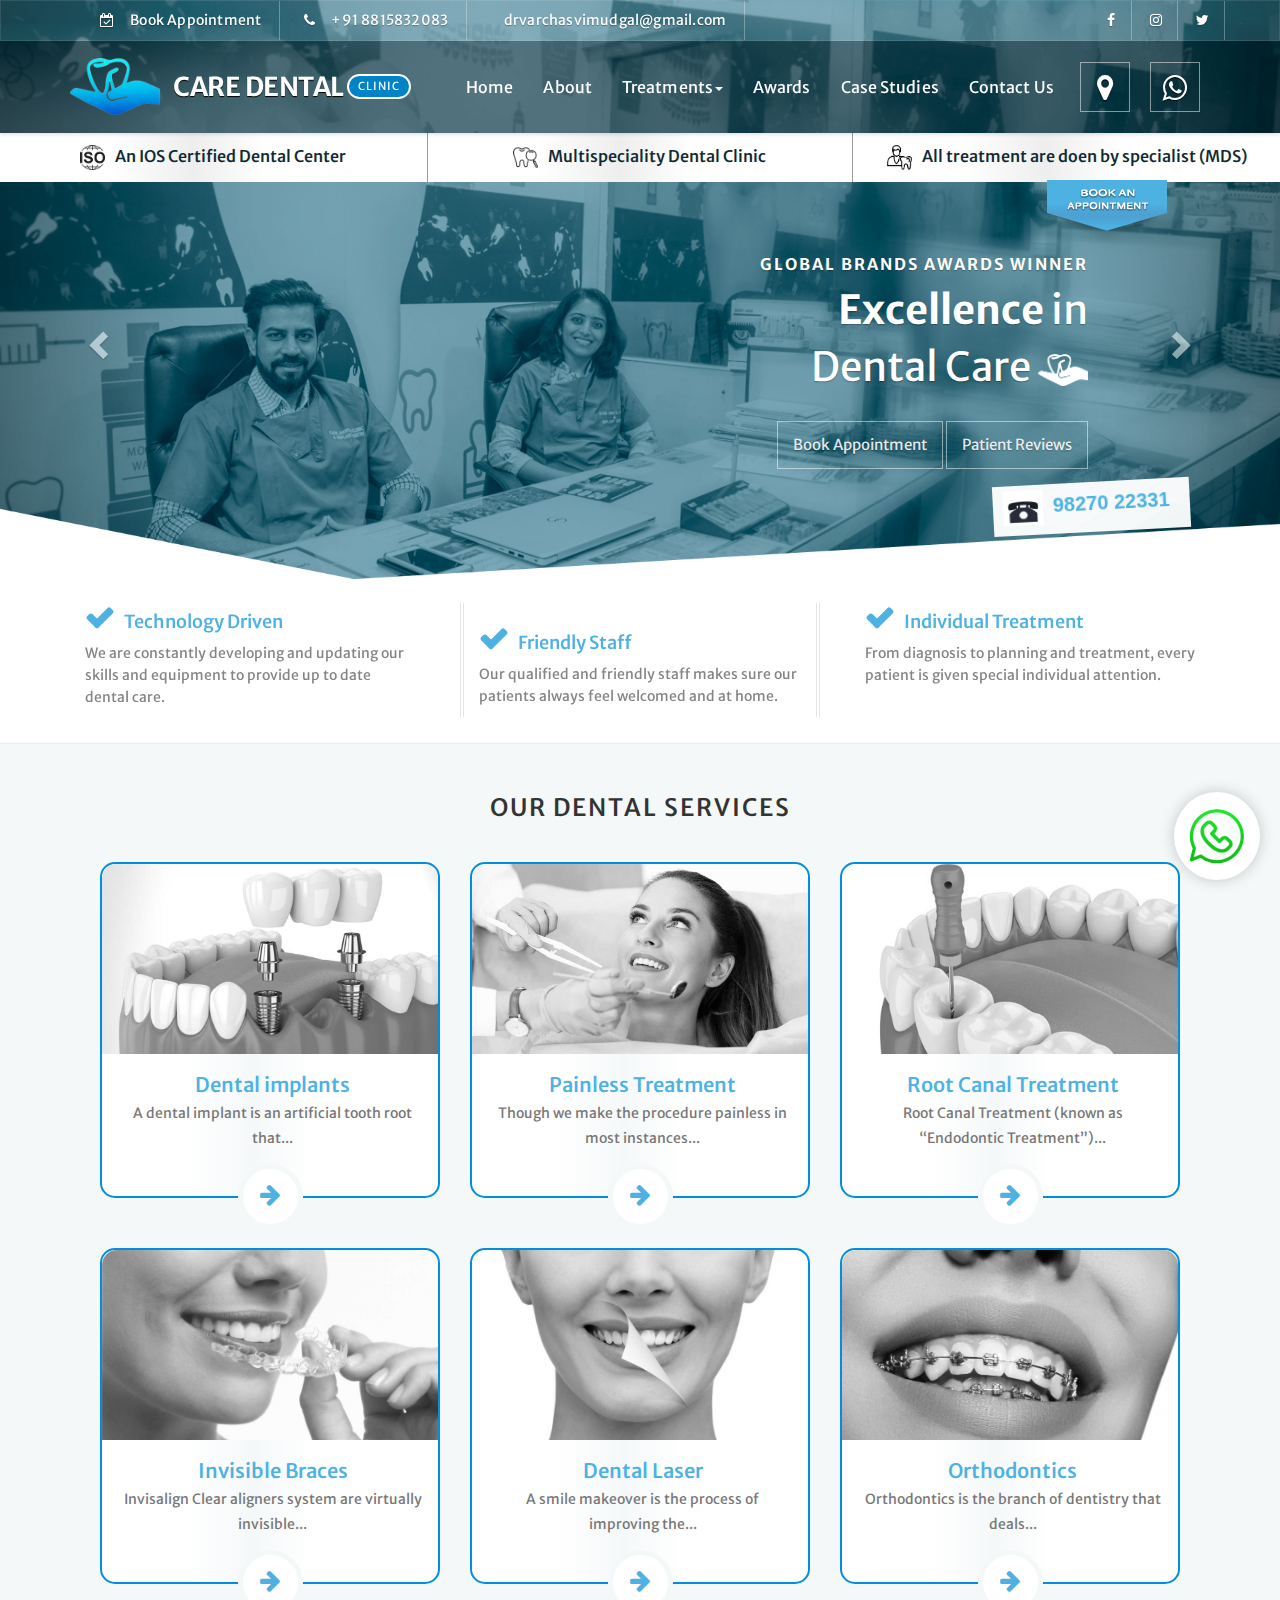
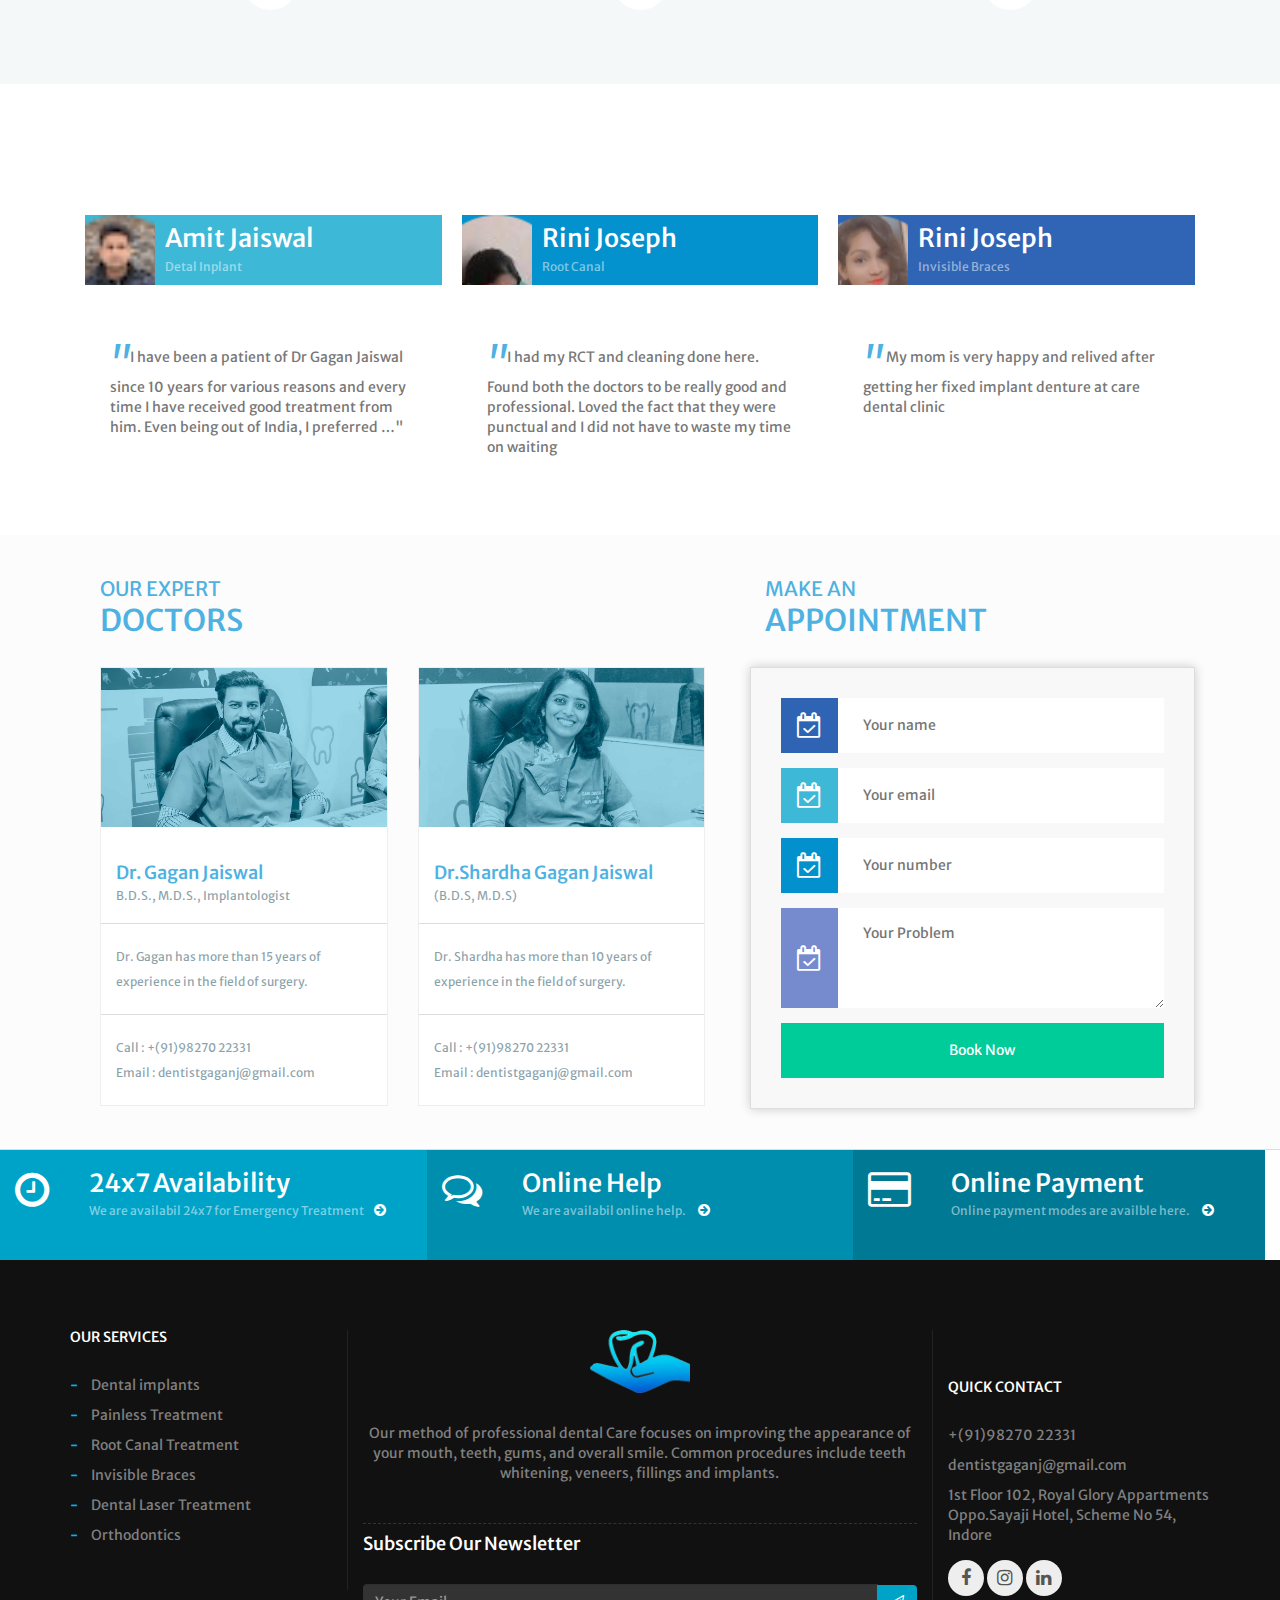
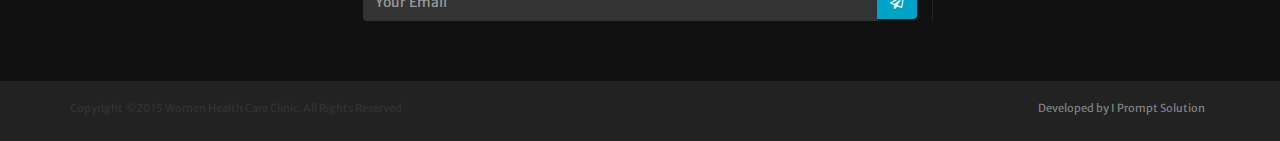
<file: index.html>
<!DOCTYPE html>
<html lang="en">
<head>
<title>Dr. Varchasvi Mudgal - Best | Psychiatrist | Depression | Anxiety | Migraine | Sleep disorder | Doctor | Indore</title>
<meta charset="utf-8">
<meta name="viewport" content="width=device-width, initial-scale=1">
<link rel="stylesheet" href="css/APstyle.css">
<link href="https://fonts.googleapis.com/css?family=Merriweather+Sans|Nunito" rel="stylesheet">
<link rel="stylesheet" href="https://maxcdn.bootstrapcdn.com/bootstrap/3.4.0/css/bootstrap.min.css">
<link rel="stylesheet" href="https://maxcdn.bootstrapcdn.com/font-awesome/4.5.0/css/font-awesome.min.css">
<link rel="stylesheet" href="css/owl.carousel.min.css">
<script src="https://ajax.googleapis.com/ajax/libs/jquery/3.3.1/jquery.min.js"></script>
<script src="https://maxcdn.bootstrapcdn.com/bootstrap/3.4.0/js/bootstrap.min.js"></script>
</head>
<body>
<div class="container-fluid ApTop">
  <div class="container">
    <div class="row">
      <div class="ApTopHeader">
        <ul class="ExtraMenu">
          <li><a href="https://api.whatsapp.com/send?phone=8815832083&text=Need%20to%20Book%20Book%20an%20Appointment"><i class="fa fa-calendar-check-o" aria-hidden="true"></i> &nbsp; &nbsp;  Book Appointment &nbsp; &nbsp; </a></li>
          <li><a href="tel:918815832083"><i class="fa fa-phone" aria-hidden="true"></i> &nbsp; &nbsp;   +91 8815832083 &nbsp; &nbsp; </a></li>
          <li><a href="mailto:drvarchasvimudgal@gmail.com><i class="fa fa-envelope-o" aria-hidden="true"></i> &nbsp;  &nbsp;  drvarchasvimudgal@gmail.com &nbsp; &nbsp; </a></li>
        </ul>
        <ul class="ExtraMenu ApRightMenu">
          <li><a href="https://www.facebook.com/drvarchasvimudgal?mibextid=ZbWKwL"><i class="fa fa-facebook" aria-hidden="true"></i></a></li>
          <li><a href="https://instagram.com/drvarchasvi?igshid=ZDdkNTZiNTM="><i class="fa fa-instagram" aria-hidden="true"></i></a></li>
          <li><a href="https://twitter.com/varchasvi04?t=XmSy-Vvko2kOkIBFfz_mCA&s=08"><i class="fa fa-twitter" aria-hidden="true"></i></a></li>
        </ul>
      </div>
    </div>
  </div>
</div>

<!-----header----->
<nav class="navbar ApMM">
  <div class="container">
    <div class="navbar-header">
      <button type="button" class="navbar-toggle" data-toggle="collapse" data-target="#myNavbar"> <span class="icon-bar"></span> <span class="icon-bar"></span> <span class="icon-bar"></span> </button>
      <a class="navbar-brand" href="#"><img src="img/logo.png">Care Dental <span>Clinic</span></a> </div>
    <div class="collapse navbar-collapse" id="myNavbar">
      <ul class="nav navbar-nav main-navss">
        <li class="active"><a href="index.html">Home</a></li>
        <li><a href="about-us.html">About</a></li>
        <li class="dropdown"> <a class="dropdown-toggle" data-toggle="dropdown" href="#">Treatments<span class="caret"></span></a>
          <ul class="dropdown-menu">
            <li><a href="dental-implant.html">Depression</a></li>
            <li><a href="painless-treatment.html">Anxiety</a></li>
            <li><a href="root-canal-treatment.html">OCD</a></li>
            <li><a href="invisible-braces.html">Stress</a></li>
            <li><a href="dental-laser.html">Bipolar Disorder</a></li>
            <li><a href="orthodontics.html">Somatic Pain Disorders </a></li>
          </ul>
        </li>
        <li><a href="awards.html">Awards</a></li>
        <li><a href="case-studies.html">Case Studies</a></li>
        <li><a href="contact-us.html">Contact Us</a></li>
      </ul>
      <ul class="nav navbar-nav navbar-right">
        <li><a href="https://goo.gl/maps/dUV7Hn6X9qbLJnJH7" target="_blank" class="websicon"><i class="fa fa-map-marker" aria-hidden="true"></i></a></li>
        <li><a href="https://api.whatsapp.com/send?phone=8815832083&text=Need%20to%20Book%20Book%20an%20Appointment" class="websicon"><i class="fa fa-whatsapp" aria-hidden="true"></i></a></li>
      </ul>
      <a href="https://api.whatsapp.com/send?phone=8815832083&text=Need%20to%20Book%20Book%20an%20Appointment" class="boosaass"><img src="img/quick-search.png"></a> </div>
  </div>
</nav>
<div class="specialitiesss">
  <div class="">
    <div class="col-xs-12 col-md-4 col-lg-4 col-sm-4 specialitiesss1">
      <h4><img src="img/iso.png">An IOS Certified Dental Center</h4>
    </div>
    <div class="col-xs-12 col-md-4 col-lg-4 col-sm-4 specialitiesss2">
      <h4><img src="img/icon2.png">Multispeciality Dental Clinic</h4>
    </div>
    <div class="col-xs-12 col-md-4 col-lg-4 col-sm-4 specialitiesss3">
      <h4><img src="img/icon3.png">All treatment are doen by specialist (MDS)</h4>
    </div>
  </div>
</div>
<!-----/header----> 
<!-----slider----->
<div id="myCarousel" class="carousel slide ApSlider" data-ride="carousel"> 
  
  <!-- Indicators -->
   
  
  <!-- Wrapper for slides -->
  <div class="carousel-inner">
    <div class="item active"> <img src="img/banner2.jpg" alt="Chania">
      <div class="overslayers"></div>
      <div class="APcarousel-caption capAbs1">
        <h6>Global Brands Awards Winner</h6>
        <p><span><b>Excellence</b> in<br>
          Dental Care <img src="img/logo2.png" style="width:50px;"></span></p>
        <div class="bannerlin"> <a href="#">Book Appointment</a> <a href="#">Patient Reviews</a> </div>
      </div>
    </div>
    <div class="item"> <img src="img/banner3.jpg" alt="Chania">
      <div class="overslayers"></div>
      <div class="APcarousel-caption capAbs2">
        <h6>Our Expert team</h6>
        <p><span>Dr. Gagan Jaiswal<br>
          Dr. Shardha Gagan Jaiswal</span></p>
        <div class="bannerlin"> <a href="#">Book Appointment</a> <a href="#">Patient Reviews</a> </div>
      </div>
    </div>
  </div>
  
  <!-- Left and right controls --> 
  <a class="left carousel-control" href="#myCarousel" data-slide="prev"> <span class="glyphicon glyphicon-chevron-left"></span> <span class="sr-only">Previous</span> </a> <a class="right carousel-control" href="#myCarousel" data-slide="next"> <span class="glyphicon glyphicon-chevron-right"></span> <span class="sr-only">Next</span> </a> </div>
<!-----/slider---->
<div class="contact-home"> <img src="img/contact-bac.png" class="contact-homeimg">
  <p class="contNum"><img src="img/7yU2.gif">98270 22331</p>
  <div class="container">
    <div class="row">
      <div class="col-xs-12 col-md-4 col-sm-4 col-lg-4">
        <div class="smart-info">
          <h3><i class="fa fa-check" aria-hidden="true"></i> &nbsp; Technology Driven</h3>
          <p>We are constantly developing and updating our skills and equipment to provide up to date dental care.</p>
        </div>
      </div>
      <div class="col-xs-12 col-md-4 col-sm-4 col-lg-4">
        <div class="smart-info dividers">
          <h3><i class="fa fa-check" aria-hidden="true"></i> &nbsp; Friendly Staff</h3>
          <p>Our qualified and friendly staff makes sure our patients always feel welcomed and at home.</p>
        </div>
      </div>
      <div class="col-xs-12 col-md-4 col-sm-4 col-lg-4">
        <div class="smart-info">
          <h3><i class="fa fa-check" aria-hidden="true"></i> &nbsp; Individual Treatment</h3>
          <p>From diagnosis to planning and treatment, every patient is given special individual attention.</p>
        </div>
      </div>
    </div>
  </div>
</div>
<div class="clearfix"></div>
<div class="manage-abbs"></div>
<div class="servicess">
  <div class="container">
    <div class="col-xs-12 col-sm-3 col-md-3 col-lg-3"> 
      <!--<div class="inServices">
        <h3>Our Srvices</h3>
        <a href="#"><i class="fa fa-hand-o-right" aria-hidden="true"></i> &nbsp; Breast Diseases</a> <a href="#"><i class="fa fa-hand-o-right" aria-hidden="true"></i> &nbsp; Fissure</a> <a href="#"><i class="fa fa-hand-o-right" aria-hidden="true"></i> &nbsp; Piles</a> <a href="#"><i class="fa fa-hand-o-right" aria-hidden="true"></i> &nbsp; Obesity</a> <a href="#"><i class="fa fa-hand-o-right" aria-hidden="true"></i> &nbsp; Varicose veins</a> <a href="#"><i class="fa fa-hand-o-right" aria-hidden="true"></i> &nbsp; Counselling</a> </div>--> 
    </div>
    <div class="col-xs-12 col-sm-12 col-md-12 col-lg-12">
      <h3 class="newHed">Our Dental Services</h3>
      <div class="col-xs-12 col-md-4">
        <div class="servicesss"> <img src="img/s1.jpg" class="">
          <div class="servDetails">
            <h3>Dental implants</h3>
            <p>A dental implant is an artificial tooth root that...</p>
            <a href="#" class="web-buttns1"><i class="fa fa-arrow-right" aria-hidden="true"></i></a></div>
        </div>
      </div>
      <div class="col-xs-12 col-md-4">
        <div class="servicesss"> <img src="img/s2.jpg" class="">
          <div class="servDetails">
            <h3>Painless Treatment</h3>
            <p>Though we make the procedure painless in most instances...</p>
            <a href="#" class="web-buttns1"><i class="fa fa-arrow-right" aria-hidden="true"></i></a></div>
        </div>
      </div>
      <div class="col-xs-12 col-md-4">
        <div class="servicesss"> <img src="img/s3.jpg" class="">
          <div class="servDetails">
            <h3>Root Canal Treatment</h3>
            <p>Root Canal Treatment (known as “Endodontic Treatment”)...</p>
            <a href="#" class="web-buttns1"><i class="fa fa-arrow-right" aria-hidden="true"></i></a></div>
        </div>
      </div>
      <div class="col-xs-12 col-md-4">
        <div class="servicesss"> <img src="img/s4.jpg" class="">
          <div class="servDetails">
            <h3>Invisible Braces</h3>
            <p>Invisalign Clear aligners system are virtually invisible...</p>
            <a href="#" class="web-buttns1"><i class="fa fa-arrow-right" aria-hidden="true"></i></a></div>
        </div>
      </div>
      <div class="col-xs-12 col-md-4">
        <div class="servicesss"> <img src="img/s5.jpg" class="">
          <div class="servDetails">
            <h3>Dental Laser</h3>
            <p>A smile makeover is the process of improving the...</p>
            <a href="#" class="web-buttns1"><i class="fa fa-arrow-right" aria-hidden="true"></i></a></div>
        </div>
      </div>
      <div class="col-xs-12 col-md-4">
        <div class="servicesss"> <img src="img/s6.jpg" class="">
          <div class="servDetails">
            <h3>Orthodontics</h3>
            <p>Orthodontics is the branch of dentistry that deals...</p>
            <a href="#" class="web-buttns1"><i class="fa fa-arrow-right" aria-hidden="true"></i></a></div>
        </div>
      </div>
    </div>
  </div>
</div>
<div class="clearfix">
  <div class="Apclientsays">
    <div class="container">
      <div class="col-xs-12 col-sm-12 col-md-12 col-lg-12">
        <div class="WebMainHeading centerhead WhiteColr">
          <p>What our</p>
          <h3>clients Says</h3>
        </div>
        <div class="owl-carousel">
          <div class="item">
            <div class="inner-iem">
              <div class="in-clinet">
                <div class="media mediOne">
                  <div class="media-left"> <img src="img/r1.png" class="media-object"> </div>
                  <div class="media-body">
                    <h4 class="media-heading pppd">Amit Jaiswal</h4>
                    <p>Detal Inplant</p>
                  </div>
                </div>
                <div class="testMonials">
                  <p><em>"</em>I have been a patient of Dr Gagan Jaiswal since 10 years for various reasons and every time I have received good treatment from him. Even being out of India, I preferred …"</p>
                </div>
              </div>
            </div>
          </div>
          <div class="item">
            <div class="inner-iem">
              <div class="in-clinet">
                <div class="media mediTwo">
                  <div class="media-left"> <img src="img/r2.png" class="media-object"> </div>
                  <div class="media-body">
                    <h4 class="media-heading pppd">Rini Joseph</h4>
                    <p>Root Canal</p>
                  </div>
                </div>
                <div class="testMonials">
                  <p><em>"</em>I had my RCT and cleaning done here. Found both the doctors to be really good and professional. Loved the fact that they were punctual and I did not have to waste my time on waiting</p>
                </div>
              </div>
            </div>
          </div>
          <div class="item">
            <div class="inner-iem">
              <div class="in-clinet">
                <div class="media mediThree">
                  <div class="media-left"> <img src="img/r3.png" class="media-object"> </div>
                  <div class="media-body">
                    <h4 class="media-heading pppd">Rini Joseph</h4>
                    <p>Invisible Braces</p>
                  </div>
                </div>
                <div class="testMonials">
                  <p><em>"</em> My mom is very happy and relived after getting her fixed implant denture at care dental clinic</p>
                </div>
              </div>
            </div>
          </div>
        </div>
      </div>
    </div>
  </div>
</div>
<div class="TEamDoctors">
  <div class="container">
    <div class="col-xs-12 col-sm-7 col-md-7 col-lg-7">
      <div class="col-xs-12 col-md-12">
        <div class="WebMainHeading leftheadingg webColr">
          <p>Our Expert</p>
          <h3>Doctors</h3>
        </div>
      </div>
      <div class="col-xs-12 col-sm-6 col-md-6 col-lg-6">
        <div class="TeamOne">
          <div class="teamImg"> <img src="img/dr-gagan-jaiswal.jpg"> </div>
          <div class="TeamName">
            <h4>Dr. Gagan Jaiswal</h4>
            <p>B.D.S., M.D.S., Implantologist</p>
          </div>
          <div class="AboutTeam">
            <p>Dr. Gagan has more than 15 years of experience in the field of surgery.</p>
          </div>
          <div class="TeamContact">
            <p>Call : +(91)98270 22331</p>
            <p>Email : dentistgaganj@gmail.com</p>
          </div>
        </div>
      </div>
      <div class="col-xs-12 col-sm-6 col-md-6 col-lg-6">
        <div class="TeamOne">
          <div class="teamImg"> <img src="img/dr-shardha-jaisawal.jpg"> </div>
          <div class="TeamName">
            <h4> Dr.Shardha Gagan Jaiswal</h4>
            <p>(B.D.S, M.D.S)</p>
          </div>
          <div class="AboutTeam">
            <p>Dr. Shardha has more than 10 years of experience in the field of surgery.</p>
          </div>
          <div class="TeamContact">
            <p>Call : +(91)98270 22331</p>
            <p>Email : dentistgaganj@gmail.com</p>
          </div>
        </div>
      </div>
    </div>
    <div class="col-xs-12 col-sm-5 col-md-5 col-lg-5">
      <div class="col-xs-12 col-md-12">
        <div class="WebMainHeading leftheadingg webColr">
          <p>Make An</p>
          <h3>Appointment</h3>
        </div>
      </div>
      <div class="clearfix"></div>
      <div class="formWeb">
        <form action="" method="post">
          <div class="FormInput"> <span class="span1"><i class="fa fa-calendar-check-o" aria-hidden="true"></i></span>
            <input type="text" placeholder="Your name">
          </div>
          <div class="FormInput"> <span class="span2"><i class="fa fa-calendar-check-o" aria-hidden="true"></i></span>
            <input type="text" placeholder="Your email">
          </div>
          <div class="FormInput"> <span class="span3"><i class="fa fa-calendar-check-o" aria-hidden="true"></i></span>
            <input type="text" placeholder="Your number">
          </div>
          <div class="textArea"> <span class="span4"><i class="fa fa-calendar-check-o" aria-hidden="true"></i></span>
            <textarea type="text" placeholder="Your Problem"></textarea>
          </div>
          <button type="submit" class="bOOApp">Book Now</button>
        </form>
      </div>
    </div>
  </div>
</div>
<div class="clearfix"></div>
<div class="container-fluid p-0">
  <div class="section-content">
    <div class="row">
      <div class="footer-box-wrapper equal-height mt-0">
        <div class="col-sm-4 footer-box-one pr-0 pl-sm-0 pdl-0">
          <div class="footer-box icon-box media"> <a href="#" class="media-left pull-left mr-30 mr-sm-15"> <i class="fa fa-clock-o text-white" aria-hidden="true"></i></a>
            <div class="media-body">
              <h4 class="media-heading heading title">24x7 Availability</h4>
              <p>We are availabil 24x7 for Emergency Treatment<a href="#"><i class="fa fa-arrow-circle-right font-14"></i></a></p>
            </div>
          </div>
        </div>
        <div class="col-sm-4 footer-box-two pl-0 pr-0">
          <div class="footer-box icon-box media"> <a href="#" class="media-left pull-left mr-30 mr-sm-15"><i class="fa fa-comments-o text-white"></i></a>
            <div class="media-body">
              <h4 class="media-heading heading title">Online Help</h4>
              <p>We are availabil online help. <a href="#"><i class="fa fa-arrow-circle-right font-14"></i></a></p>
            </div>
          </div>
        </div>
        <div class="col-sm-4 footer-box-three pl-0 pr-sm-0">
          <div class="footer-box icon-box media"> <a href="#" class="media-left pull-left mr-30 mr-sm-15"><i class=" fa fa-credit-card text-white"></i></a>
            <div class="media-body">
              <h4 class="media-heading heading title">Online Payment</h4>
              <p>Online payment modes are availble here. <a href="#"><i class="fa fa-arrow-circle-right font-14"></i></a></p>
            </div>
          </div>
        </div>
      </div>
    </div>
  </div>
</div>
<div class="clearfix"></div>
<footer class="footer p-0 bg-solid-color bg-black-111">
  <div class="container">
    <div class="row equal-height">
      <div class="col-sm-4 col-md-3 border-right-black sm-height-auto" >
        <div class="widget dark sm-text-center">
          <h5 class="widget-title">Our Services</h5>
          <ul>
            <li><a href="dental-implant.html"><span>- </span> Dental implants</a></li>
            <li><a href="painless-treatment.html"><span>- </span> Painless Treatment</a></li>
            <li><a href="root-canal-treatment.html"><span>- </span> Root Canal Treatment</a></li>
            <li><a href="invisible-braces.html"><span>- </span> Invisible Braces</a></li>
            <li><a href="dental-laser.html"><span>- </span> Dental Laser Treatment</a></li>
            <li><a href="orthodontics.html"><span>- </span> Orthodontics</a></li>
          </ul>
        </div>
      </div>
      <div class="col-sm-4 col-md-6 text-center border-right-black sm-height-auto" >
        <div class="footer-widget sm-text-center111">
          <div class="footer-logo border-bottom-dot-1px pb-30"> <img class="mb-20 pb-30" src="img/logo.png" alt="">
            <p class="fAbut">Our method of professional dental Care focuses on improving the appearance of your mouth, teeth, gums, and overall smile. Common procedures include teeth whitening, veneers, fillings and implants.</p>
          </div>
          <div class="footer-news-letter mt-30">
            <h4 class="text-white mb-30">Subscribe Our Newsletter</h4>
            <form id="footer-mailchimp-subscription-form" class="newsletter-form mt-10" novalidate>
              <label class="display-block" for="mce-EMAIL"></label>
              <div class="input-group">
                <input type="email" value="" name="EMAIL" placeholder="Your Email" class="form-control" data-height="37px" id="mce-EMAIL" style="height: 37px;">
                <span class="input-group-btn">
                <button type="submit" class="btn btn-colored btn-theme-colored m-0"><i class="fa fa-paper-plane-o text-white"></i></button>
                </span> </div>
            </form>
            <!-- Mailchimp Subscription Form Validation--> 
          </div>
        </div>
      </div>
      <div class="col-sm-4 col-md-3 sm-height-auto" >
        <div class="widget dark text-right sm-text-center  pt-xs-40 pb-xs-0 maxwidth400">
          <h5 class="widget-title">Quick Contact</h5>
          <ul>
            <li><a href="tel:9198270 22331">+(91)98270 22331</a></li>
            <li><a href="mailto:dentistgaganj@gmail.com">dentistgaganj@gmail.com</a></li>
            <li><a href="https://www.google.com/maps/dir/22.7372339,75.8906961/Scheme+No+54,+Dr.+Gagan+Jaiswal..!+Dental+implants+%2F+Dentist+%2F+invisible+braces+%2F+painless+dental+Treatment+in+indore.,+Oppo.Sayaji+Hotel,+Royal+Glory+Appartments,+1st+Floor+102,+Indore,+Madhya+Pradesh+452001/@22.7226997,75.8165287,12z/data=!3m1!4b1!4m13!1m2!2m1!1sdr+gagan+jaiswal!4m9!1m1!4e1!1m5!1m1!1s0x3962fd681ace8dbd:0xce766f75797a0acd!2m2!1d75.882442!2d22.708196!3e4" class="lineheight-20">1st Floor 102, Royal Glory Appartments Oppo.Sayaji Hotel, Scheme No 54, Indore</a></li>
          </ul>
          <ul class="social-icons icon-gray icon-circled icon-sm sm-pull-none sm-text-center mt-sm-15">
            <li><a href="https://www.facebook.com/995947257145662/posts/i-am-thankful-to-dr-gagan-jaiswal-and-dr-shradha-jaiswal-for-accepting-imdsl-las/4963441043729577/"><i class="fa fa-facebook"></i></a></li>
            <li><a href="#"><i class="fa fa-instagram"></i></a></li>
            <li><a href="https://www.linkedin.com/in/dr-gagan-jaiswal-5b7b4617?originalSubdomain=in"><i class="fa fa-linkedin"></i></a></li>
          </ul>
        </div>
      </div>
    </div>
  </div>
  <div class="footer-nav bg-black-222">
    <div class="container pt-20 pb-0">
      <div class="row">
        <div class="col-md-12">
          <p class="font-11 pull-left mb-sm-15 sm-text-center sm-pull-none">Copyright ©2015 Women Health Care Clinic. All Rights Reserved</p>
          <div class="widget m-0">
            <ul class="font-11 pull-right text-right list-inline sm-text-center sm-pull-none">
              <li><a href="#">Developed by I Prompt Solution</a></li>
            </ul>
          </div>
        </div>
      </div>
    </div>
  </div>
</footer>
<a href="https://api.whatsapp.com/send?phone=91%209827022331&amp;text=Need%20to%20Book%20Book%20an%20Appointment" class="mywhatsss1"> <img src="img/s5.png"></a> 
<script src="js/jquery.min.js"></script> 
<script src="js/owl.carousel.js"></script> 
<script>
      $('.owl-carousel').owlCarousel({
                autoplay: true,
                autoplayTimeout: 5000,
                navigation: false,
                margin: 20,
                responsive: {
                    0: {
                        items: 1
                    },
                    600: {
                        items: 2
                    },
                    1000: {
                        items: 3
                    }
                }
            })
    </script>
</body>
</html>
</file>
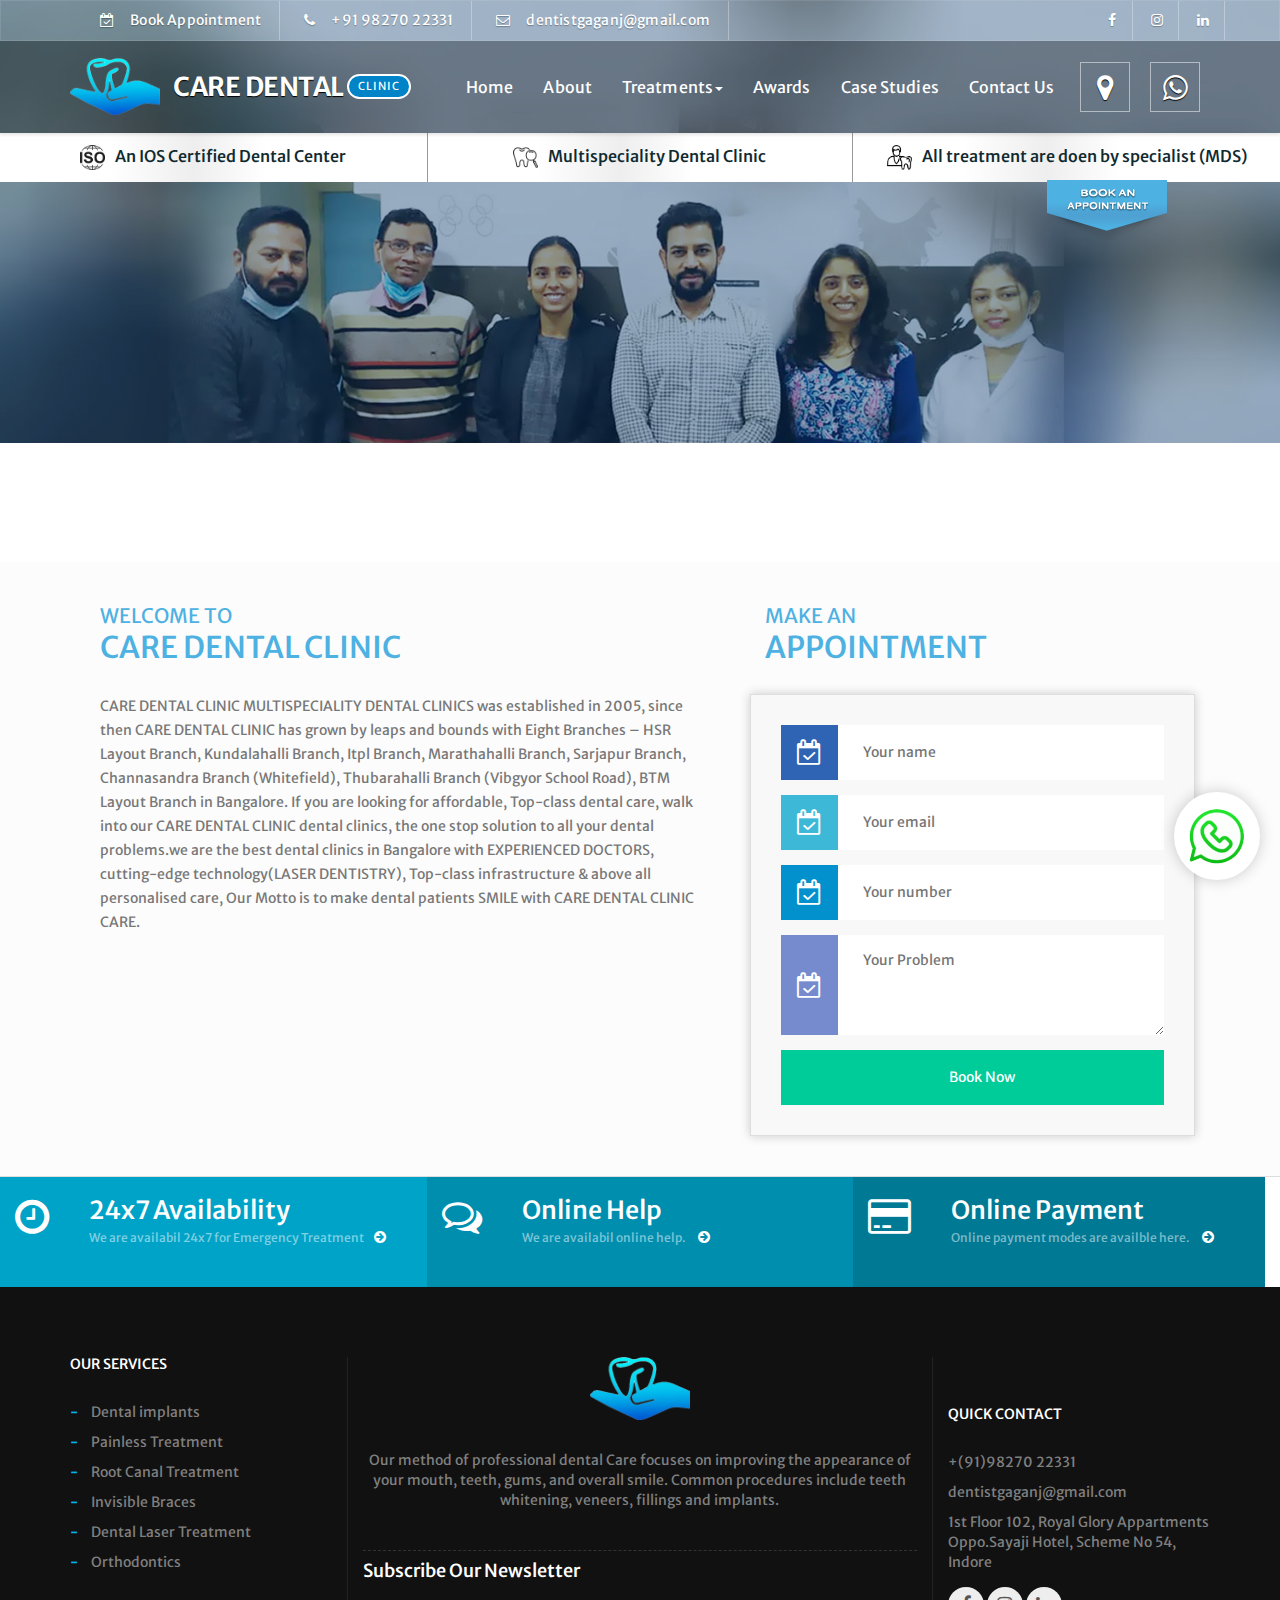
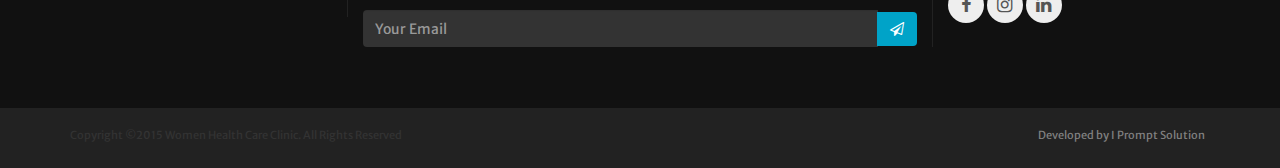
<file: about-us.html>
<!DOCTYPE html>
<html lang="en">
<head>
<title>Dr. Gagan Jaiswal - Best Dentist in Indore</title>
<meta charset="utf-8">
<meta name="viewport" content="width=device-width, initial-scale=1">
<link rel="stylesheet" href="css/APstyle.css">
<link href="https://fonts.googleapis.com/css?family=Merriweather+Sans|Nunito" rel="stylesheet">
<link rel="stylesheet" href="https://maxcdn.bootstrapcdn.com/bootstrap/3.4.0/css/bootstrap.min.css">
<link rel="stylesheet" href="https://maxcdn.bootstrapcdn.com/font-awesome/4.5.0/css/font-awesome.min.css">
<link rel="stylesheet" href="css/owl.carousel.min.css">
<script src="https://ajax.googleapis.com/ajax/libs/jquery/3.3.1/jquery.min.js"></script>
<script src="https://maxcdn.bootstrapcdn.com/bootstrap/3.4.0/js/bootstrap.min.js"></script>
</head>
<body>
<div class="container-fluid ApTop">
  <div class="container">
    <div class="row">
      <div class="ApTopHeader">
        <ul class="ExtraMenu">
          <li><a href="https://api.whatsapp.com/send?phone=91%209827022331&text=Need%20to%20Book%20Book%20an%20Appointment"><i class="fa fa-calendar-check-o" aria-hidden="true"></i> &nbsp; &nbsp;  Book Appointment &nbsp; &nbsp; </a></li>
          <li><a href="tel:919827022331"><i class="fa fa-phone" aria-hidden="true"></i> &nbsp; &nbsp;   +91 98270 22331 &nbsp; &nbsp; </a></li>
          <li><a href="mailto:dentistgaganj@gmail.com"><i class="fa fa-envelope-o" aria-hidden="true"></i> &nbsp;  &nbsp;  dentistgaganj@gmail.com &nbsp; &nbsp; </a></li>
        </ul>
        <ul class="ExtraMenu ApRightMenu">
          <li><a href="https://www.facebook.com/995947257145662/posts/i-am-thankful-to-dr-gagan-jaiswal-and-dr-shradha-jaiswal-for-accepting-imdsl-las/4963441043729577/"><i class="fa fa-facebook" aria-hidden="true"></i></a></li>
          <li><a href="#"><i class="fa fa-instagram" aria-hidden="true"></i></a></li>
          <li><a href="https://www.linkedin.com/in/dr-gagan-jaiswal-5b7b4617?originalSubdomain=in"><i class="fa fa-linkedin" aria-hidden="true"></i></a></li>
        </ul>
      </div>
    </div>
  </div>
</div>

<!-----header----->
<nav class="navbar ApMM">
  <div class="container">
    <div class="navbar-header">
      <button type="button" class="navbar-toggle" data-toggle="collapse" data-target="#myNavbar"> <span class="icon-bar"></span> <span class="icon-bar"></span> <span class="icon-bar"></span> </button>
      <a class="navbar-brand" href="#"><img src="img/logo.png">Care Dental <span>Clinic</span></a> </div>
    <div class="collapse navbar-collapse" id="myNavbar">
      <ul class="nav navbar-nav main-navss">
        <li class="active"><a href="index.html">Home</a></li>
        <li><a href="about-us.html">About</a></li>
        <li class="dropdown"> <a class="dropdown-toggle" data-toggle="dropdown" href="#">Treatments<span class="caret"></span></a>
          <ul class="dropdown-menu">
            <li><a href="dental-implant.html">Dental Implants</a></li>
            <li><a href="painless-treatment.html">Painless Treatment</a></li>
            <li><a href="root-canal-treatment.html">Root Canal Treatment</a></li>
            <li><a href="invisible-braces.html">Invisible Braces</a></li>
            <li><a href="dental-laser.html">Dental Laser Treatment</a></li>
            <li><a href="orthodontics.html">Orthodontics</a></li>
          </ul>
        </li>
        <li><a href="awards.html">Awards</a></li>
        <li><a href="case-studies.html">Case Studies</a></li>
        <li><a href="contact-us.html">Contact Us</a></li>
      </ul>
      <ul class="nav navbar-nav navbar-right">
        <li><a href="https://www.google.com/maps/dir/22.7372339,75.8906961/Scheme+No+54,+Dr.+Gagan+Jaiswal..!+Dental+implants+%2F+Dentist+%2F+invisible+braces+%2F+painless+dental+Treatment+in+indore.,+Oppo.Sayaji+Hotel,+Royal+Glory+Appartments,+1st+Floor+102,+Indore,+Madhya+Pradesh+452001/@22.7226997,75.8165287,12z/data=!3m1!4b1!4m13!1m2!2m1!1sdr+gagan+jaiswal!4m9!1m1!4e1!1m5!1m1!1s0x3962fd681ace8dbd:0xce766f75797a0acd!2m2!1d75.882442!2d22.708196!3e4" target="_blank" class="websicon"><i class="fa fa-map-marker" aria-hidden="true"></i></a></li>
        <li><a href="https://api.whatsapp.com/send?phone=91%209827022331&text=Need%20to%20Book%20Book%20an%20Appointment" class="websicon"><i class="fa fa-whatsapp" aria-hidden="true"></i></a></li>
      </ul>
      <a href="https://api.whatsapp.com/send?phone=91%209827022331&text=Need%20to%20Book%20Book%20an%20Appointment" class="boosaass"><img src="img/quick-search.png"></a> </div>
  </div>
</nav>
<div class="specialitiesss">
  <div class="">
    <div class="col-xs-12 col-md-4 col-lg-4 col-sm-4 specialitiesss1">
      <h4><img src="img/iso.png">An IOS Certified Dental Center</h4>
    </div>
    <div class="col-xs-12 col-md-4 col-lg-4 col-sm-4 specialitiesss2">
      <h4><img src="img/icon2.png">Multispeciality Dental Clinic</h4>
    </div>
    <div class="col-xs-12 col-md-4 col-lg-4 col-sm-4 specialitiesss3">
      <h4><img src="img/icon3.png">All treatment are doen by specialist (MDS)</h4>
    </div>
  </div>
</div>
<div class="clearfix">
  <div class="bannerNew"> <img src="img/139520454_4963440080396340_2324951923487647033_n.jpg" class="img-responsive00"> </div>
</div>
<div class="TEamDoctors page-mt">
  <div class="container">
    <div class="col-xs-12 col-sm-7 col-md-7 col-lg-7">
      <div class="col-xs-12 col-md-12">
        <div class="WebMainHeading leftheadingg webColr">
          <p>WELCOME TO</p>
          <h3>CARE DENTAL CLINIC</h3>
        </div>
        <div class="paragraphNew">
          <p>CARE DENTAL CLINIC MULTISPECIALITY DENTAL CLINICS was established in 2005, since then CARE DENTAL CLINIC has grown by leaps and bounds with Eight Branches – HSR Layout Branch, Kundalahalli Branch, Itpl Branch, Marathahalli Branch, Sarjapur Branch, Channasandra Branch (Whitefield), Thubarahalli Branch (Vibgyor School Road), BTM Layout Branch in Bangalore. If you are looking for affordable, Top-class dental care, walk into our CARE DENTAL CLINIC dental clinics, the one stop solution to all your dental problems.we are the best dental clinics in Bangalore with EXPERIENCED DOCTORS, cutting-edge technology(LASER DENTISTRY), Top-class infrastructure & above all personalised care, Our Motto is to make dental patients SMILE with CARE DENTAL CLINIC CARE.</p>
        </div>
      </div>
    </div>
    <div class="col-xs-12 col-sm-5 col-md-5 col-lg-5">
      <div class="col-xs-12 col-md-12">
        <div class="WebMainHeading leftheadingg webColr">
          <p>Make An</p>
          <h3>Appointment</h3>
        </div>
      </div>
      <div class="clearfix"></div>
      <div class="formWeb">
        <form action="" method="post">
          <div class="FormInput"> <span class="span1"><i class="fa fa-calendar-check-o" aria-hidden="true"></i></span>
            <input type="text" placeholder="Your name">
          </div>
          <div class="FormInput"> <span class="span2"><i class="fa fa-calendar-check-o" aria-hidden="true"></i></span>
            <input type="text" placeholder="Your email">
          </div>
          <div class="FormInput"> <span class="span3"><i class="fa fa-calendar-check-o" aria-hidden="true"></i></span>
            <input type="text" placeholder="Your number">
          </div>
          <div class="textArea"> <span class="span4"><i class="fa fa-calendar-check-o" aria-hidden="true"></i></span>
            <textarea type="text" placeholder="Your Problem"></textarea>
          </div>
          <button type="submit" class="bOOApp">Book Now</button>
        </form>
      </div>
    </div>
  </div>
</div>
<div class="clearfix"></div>
<div class="container-fluid p-0">
  <div class="section-content">
    <div class="row">
      <div class="footer-box-wrapper equal-height mt-0">
        <div class="col-sm-4 footer-box-one pr-0 pl-sm-0 pdl-0">
          <div class="footer-box icon-box media"> <a href="#" class="media-left pull-left mr-30 mr-sm-15"> <i class="fa fa-clock-o text-white" aria-hidden="true"></i></a>
            <div class="media-body">
              <h4 class="media-heading heading title">24x7 Availability</h4>
              <p>We are availabil 24x7 for Emergency Treatment<a href="#"><i class="fa fa-arrow-circle-right font-14"></i></a></p>
            </div>
          </div>
        </div>
        <div class="col-sm-4 footer-box-two pl-0 pr-0">
          <div class="footer-box icon-box media"> <a href="#" class="media-left pull-left mr-30 mr-sm-15"><i class="fa fa-comments-o text-white"></i></a>
            <div class="media-body">
              <h4 class="media-heading heading title">Online Help</h4>
              <p>We are availabil online help. <a href="#"><i class="fa fa-arrow-circle-right font-14"></i></a></p>
            </div>
          </div>
        </div>
        <div class="col-sm-4 footer-box-three pl-0 pr-sm-0">
          <div class="footer-box icon-box media"> <a href="#" class="media-left pull-left mr-30 mr-sm-15"><i class=" fa fa-credit-card text-white"></i></a>
            <div class="media-body">
              <h4 class="media-heading heading title">Online Payment</h4>
              <p>Online payment modes are availble here. <a href="#"><i class="fa fa-arrow-circle-right font-14"></i></a></p>
            </div>
          </div>
        </div>
      </div>
    </div>
  </div>
</div>
<div class="clearfix"></div>
<footer class="footer p-0 bg-solid-color bg-black-111">
  <div class="container">
    <div class="row equal-height">
      <div class="col-sm-4 col-md-3 border-right-black sm-height-auto" >
        <div class="widget dark sm-text-center">
          <h5 class="widget-title">Our Services</h5>
          <ul>
            <li><a href="dental-implant.html"><span>- </span> Dental implants</a></li>
            <li><a href="painless-treatment.html"><span>- </span> Painless Treatment</a></li>
            <li><a href="root-canal-treatment.html"><span>- </span> Root Canal Treatment</a></li>
            <li><a href="invisible-braces.html"><span>- </span> Invisible Braces</a></li>
            <li><a href="dental-laser.html"><span>- </span> Dental Laser Treatment</a></li>
            <li><a href="orthodontics.html"><span>- </span> Orthodontics</a></li>
          </ul>
        </div>
      </div>
      <div class="col-sm-4 col-md-6 text-center border-right-black sm-height-auto" >
        <div class="footer-widget sm-text-center111">
          <div class="footer-logo border-bottom-dot-1px pb-30"> <img class="mb-20 pb-30" src="img/logo.png" alt="">
            <p class="fAbut">Our method of professional dental Care focuses on improving the appearance of your mouth, teeth, gums, and overall smile. Common procedures include teeth whitening, veneers, fillings and implants.</p>
          </div>
          <div class="footer-news-letter mt-30">
            <h4 class="text-white mb-30">Subscribe Our Newsletter</h4>
            <form id="footer-mailchimp-subscription-form" class="newsletter-form mt-10" novalidate>
              <label class="display-block" for="mce-EMAIL"></label>
              <div class="input-group">
                <input type="email" value="" name="EMAIL" placeholder="Your Email" class="form-control" data-height="37px" id="mce-EMAIL" style="height: 37px;">
                <span class="input-group-btn">
                <button type="submit" class="btn btn-colored btn-theme-colored m-0"><i class="fa fa-paper-plane-o text-white"></i></button>
                </span> </div>
            </form>
            <!-- Mailchimp Subscription Form Validation--> 
          </div>
        </div>
      </div>
      <div class="col-sm-4 col-md-3 sm-height-auto" >
        <div class="widget dark text-right sm-text-center  pt-xs-40 pb-xs-0 maxwidth400">
          <h5 class="widget-title">Quick Contact</h5>
          <ul>
            <li><a href="tel:9198270 22331">+(91)98270 22331</a></li>
            <li><a href="mailto:dentistgaganj@gmail.com">dentistgaganj@gmail.com</a></li>
            <li><a href="https://www.google.com/maps/dir/22.7372339,75.8906961/Scheme+No+54,+Dr.+Gagan+Jaiswal..!+Dental+implants+%2F+Dentist+%2F+invisible+braces+%2F+painless+dental+Treatment+in+indore.,+Oppo.Sayaji+Hotel,+Royal+Glory+Appartments,+1st+Floor+102,+Indore,+Madhya+Pradesh+452001/@22.7226997,75.8165287,12z/data=!3m1!4b1!4m13!1m2!2m1!1sdr+gagan+jaiswal!4m9!1m1!4e1!1m5!1m1!1s0x3962fd681ace8dbd:0xce766f75797a0acd!2m2!1d75.882442!2d22.708196!3e4" class="lineheight-20">1st Floor 102, Royal Glory Appartments Oppo.Sayaji Hotel, Scheme No 54, Indore</a></li>
          </ul>
          <ul class="social-icons icon-gray icon-circled icon-sm sm-pull-none sm-text-center mt-sm-15">
            <li><a href="https://www.facebook.com/995947257145662/posts/i-am-thankful-to-dr-gagan-jaiswal-and-dr-shradha-jaiswal-for-accepting-imdsl-las/4963441043729577/"><i class="fa fa-facebook"></i></a></li>
            <li><a href="#"><i class="fa fa-instagram"></i></a></li>
            <li><a href="https://www.linkedin.com/in/dr-gagan-jaiswal-5b7b4617?originalSubdomain=in"><i class="fa fa-linkedin"></i></a></li>
          </ul>
        </div>
      </div>
    </div>
  </div>
  <div class="footer-nav bg-black-222">
    <div class="container pt-20 pb-0">
      <div class="row">
        <div class="col-md-12">
          <p class="font-11 pull-left mb-sm-15 sm-text-center sm-pull-none">Copyright ©2015 Women Health Care Clinic. All Rights Reserved</p>
          <div class="widget m-0">
            <ul class="font-11 pull-right text-right list-inline sm-text-center sm-pull-none">
              <li><a href="#">Developed by I Prompt Solution</a></li>
            </ul>
          </div>
        </div>
      </div>
    </div>
  </div>
</footer>
<a href="https://api.whatsapp.com/send?phone=91%209827022331&amp;text=Need%20to%20Book%20Book%20an%20Appointment" class="mywhatsss1"> <img src="img/s5.png"></a> 
<script src="js/jquery.min.js"></script> 
<script src="js/owl.carousel.js"></script> 
<script>
      $('.owl-carousel').owlCarousel({
                autoplay: true,
                autoplayTimeout: 5000,
                navigation: false,
                margin: 20,
                responsive: {
                    0: {
                        items: 1
                    },
                    600: {
                        items: 2
                    },
                    1000: {
                        items: 3
                    }
                }
            })
    </script>
</body>
</html>
</file>
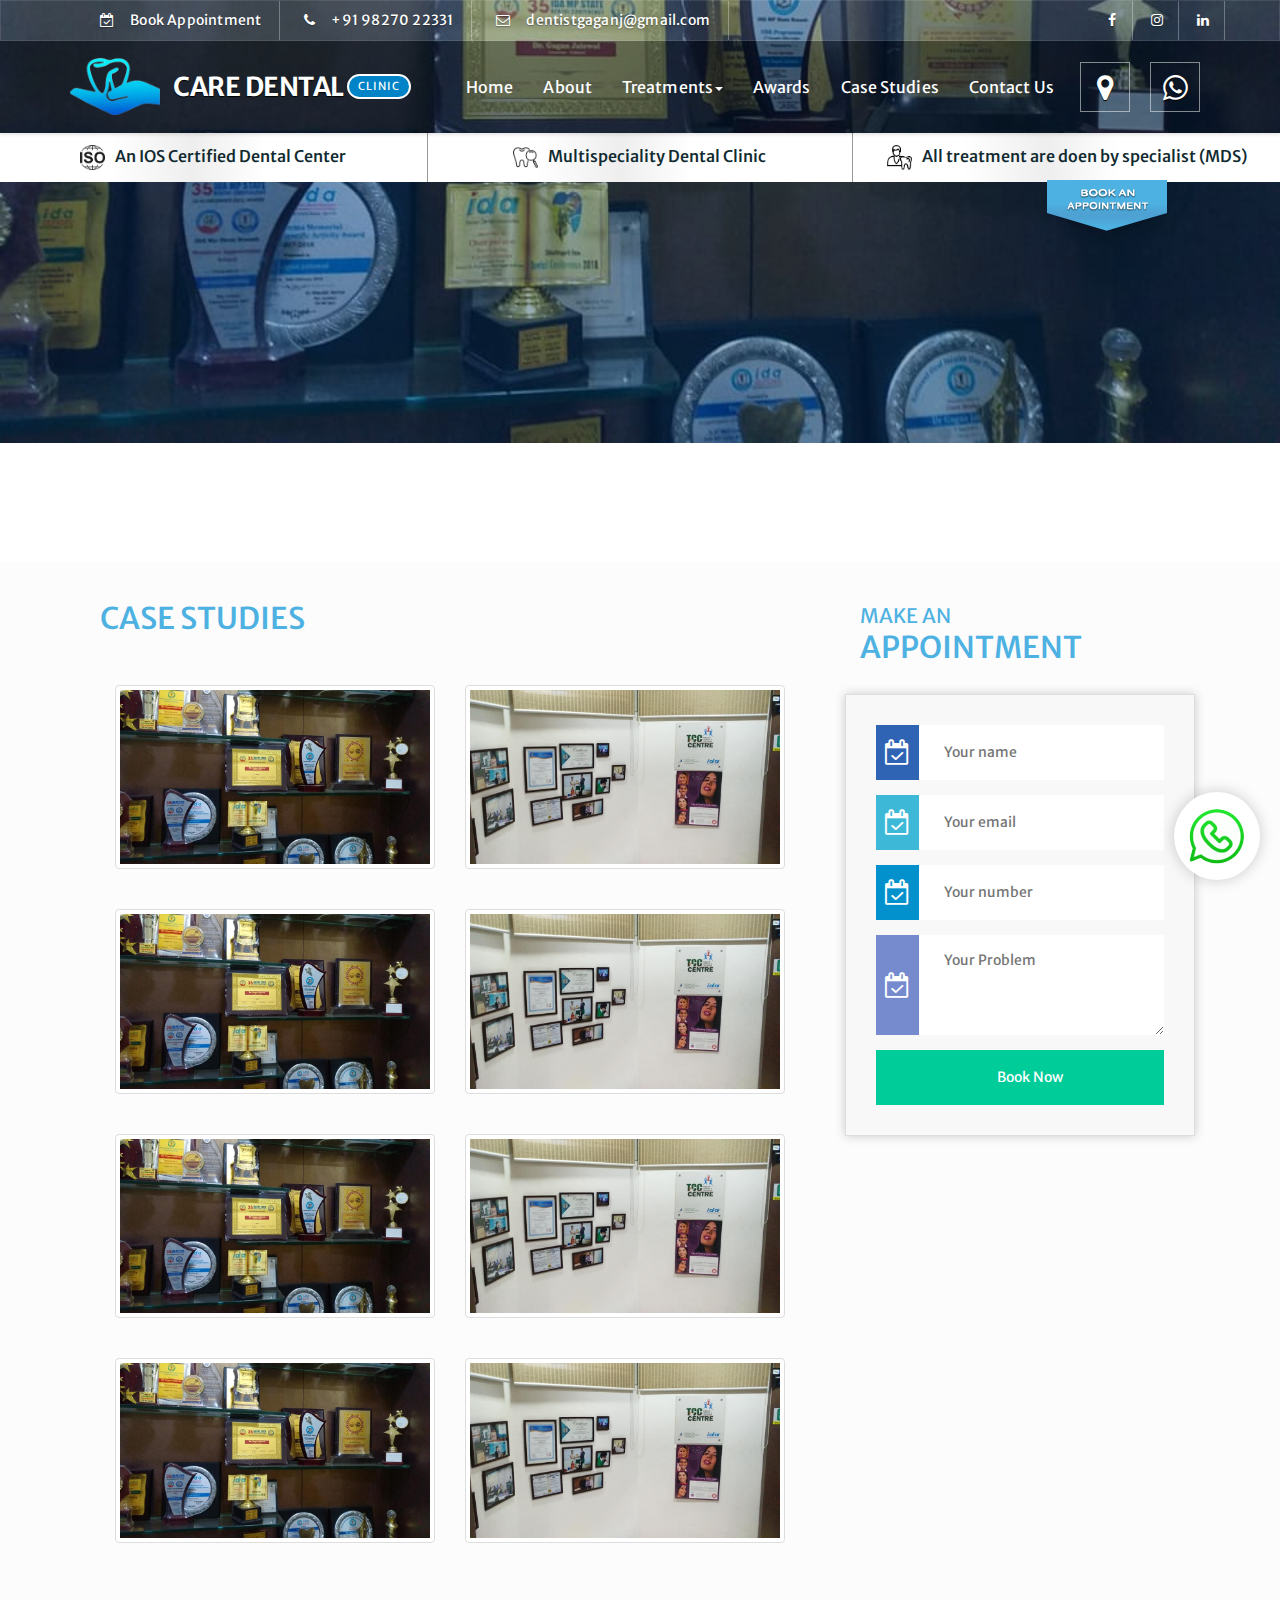
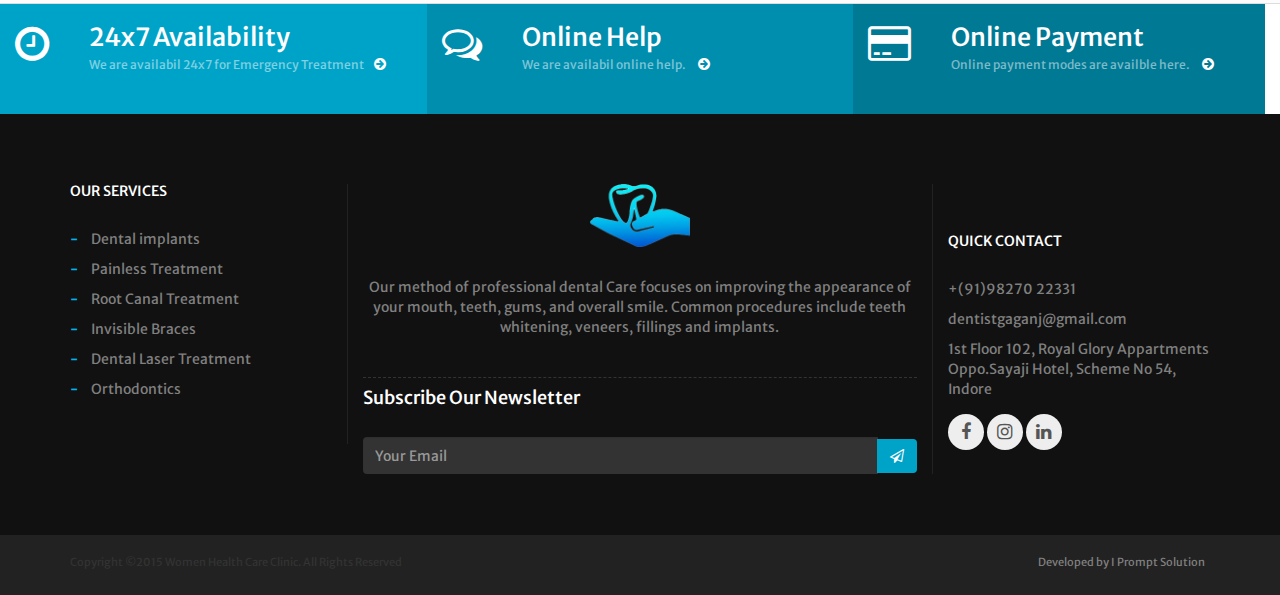
<file: awards.html>
<!DOCTYPE html>
<html lang="en">
<head>
<title>Dr. Gagan Jaiswal - Awards</title>
<meta charset="utf-8">
<meta name="viewport" content="width=device-width, initial-scale=1">
<link rel="stylesheet" href="css/APstyle.css">
<link href="https://fonts.googleapis.com/css?family=Merriweather+Sans|Nunito" rel="stylesheet">
<link rel="stylesheet" href="https://maxcdn.bootstrapcdn.com/bootstrap/3.4.0/css/bootstrap.min.css">
<link rel="stylesheet" href="https://maxcdn.bootstrapcdn.com/font-awesome/4.5.0/css/font-awesome.min.css">
<link rel="stylesheet" href="css/owl.carousel.min.css">
<script src="https://ajax.googleapis.com/ajax/libs/jquery/3.3.1/jquery.min.js"></script>
<script src="https://maxcdn.bootstrapcdn.com/bootstrap/3.4.0/js/bootstrap.min.js"></script>
</head>
<body>
<div class="container-fluid ApTop">
  <div class="container">
    <div class="row">
      <div class="ApTopHeader">
        <ul class="ExtraMenu">
          <li><a href="https://api.whatsapp.com/send?phone=91%209827022331&text=Need%20to%20Book%20Book%20an%20Appointment"><i class="fa fa-calendar-check-o" aria-hidden="true"></i> &nbsp; &nbsp;  Book Appointment &nbsp; &nbsp; </a></li>
          <li><a href="tel:919827022331"><i class="fa fa-phone" aria-hidden="true"></i> &nbsp; &nbsp;   +91 98270 22331 &nbsp; &nbsp; </a></li>
          <li><a href="mailto:dentistgaganj@gmail.com"><i class="fa fa-envelope-o" aria-hidden="true"></i> &nbsp;  &nbsp;  dentistgaganj@gmail.com &nbsp; &nbsp; </a></li>
        </ul>
        <ul class="ExtraMenu ApRightMenu">
          <li><a href="https://www.facebook.com/995947257145662/posts/i-am-thankful-to-dr-gagan-jaiswal-and-dr-shradha-jaiswal-for-accepting-imdsl-las/4963441043729577/"><i class="fa fa-facebook" aria-hidden="true"></i></a></li>
          <li><a href="#"><i class="fa fa-instagram" aria-hidden="true"></i></a></li>
          <li><a href="https://www.linkedin.com/in/dr-gagan-jaiswal-5b7b4617?originalSubdomain=in"><i class="fa fa-linkedin" aria-hidden="true"></i></a></li>
        </ul>
      </div>
    </div>
  </div>
</div>

<!-----header----->
<nav class="navbar ApMM">
  <div class="container">
    <div class="navbar-header">
      <button type="button" class="navbar-toggle" data-toggle="collapse" data-target="#myNavbar"> <span class="icon-bar"></span> <span class="icon-bar"></span> <span class="icon-bar"></span> </button>
      <a class="navbar-brand" href="#"><img src="img/logo.png">Care Dental <span>Clinic</span></a> </div>
    <div class="collapse navbar-collapse" id="myNavbar">
      <ul class="nav navbar-nav main-navss">
        <li class="active"><a href="index.html">Home</a></li>
        <li><a href="about-us.html">About</a></li>
        <li class="dropdown"> <a class="dropdown-toggle" data-toggle="dropdown" href="#">Treatments<span class="caret"></span></a>
          <ul class="dropdown-menu">
            <li><a href="dental-implant.html">Dental Implants</a></li>
            <li><a href="painless-treatment.html">Painless Treatment</a></li>
            <li><a href="root-canal-treatment.html">Root Canal Treatment</a></li>
            <li><a href="invisible-braces.html">Invisible Braces</a></li>
            <li><a href="dental-laser.html">Dental Laser Treatment</a></li>
            <li><a href="orthodontics.html">Orthodontics</a></li>
          </ul>
        </li>
        <li><a href="awards.html">Awards</a></li>
        <li><a href="case-studies.html">Case Studies</a></li>
        <li><a href="contact-us.html">Contact Us</a></li>
      </ul>
      <ul class="nav navbar-nav navbar-right">
        <li><a href="https://www.google.com/maps/dir/22.7372339,75.8906961/Scheme+No+54,+Dr.+Gagan+Jaiswal..!+Dental+implants+%2F+Dentist+%2F+invisible+braces+%2F+painless+dental+Treatment+in+indore.,+Oppo.Sayaji+Hotel,+Royal+Glory+Appartments,+1st+Floor+102,+Indore,+Madhya+Pradesh+452001/@22.7226997,75.8165287,12z/data=!3m1!4b1!4m13!1m2!2m1!1sdr+gagan+jaiswal!4m9!1m1!4e1!1m5!1m1!1s0x3962fd681ace8dbd:0xce766f75797a0acd!2m2!1d75.882442!2d22.708196!3e4" target="_blank" class="websicon"><i class="fa fa-map-marker" aria-hidden="true"></i></a></li>
        <li><a href="https://api.whatsapp.com/send?phone=91%209827022331&text=Need%20to%20Book%20Book%20an%20Appointment" class="websicon"><i class="fa fa-whatsapp" aria-hidden="true"></i></a></li>
      </ul>
      <a href="https://api.whatsapp.com/send?phone=91%209827022331&text=Need%20to%20Book%20Book%20an%20Appointment" class="boosaass"><img src="img/quick-search.png"></a> </div>
  </div>
</nav>
<div class="specialitiesss">
  <div class="">
    <div class="col-xs-12 col-md-4 col-lg-4 col-sm-4 specialitiesss1">
      <h4><img src="img/iso.png">An IOS Certified Dental Center</h4>
    </div>
    <div class="col-xs-12 col-md-4 col-lg-4 col-sm-4 specialitiesss2">
      <h4><img src="img/icon2.png">Multispeciality Dental Clinic</h4>
    </div>
    <div class="col-xs-12 col-md-4 col-lg-4 col-sm-4 specialitiesss3">
      <h4><img src="img/icon3.png">All treatment are doen by specialist (MDS)</h4>
    </div>
  </div>
</div>
<div class="clearfix">
  <div class="bannerNew"> <img src="img/139425771_4963440923729589_7348675698691521517_n.jpg" class="img-responsive00"> </div>
</div>
<div class="TEamDoctors page-mt">
  <div class="container">
    <div class="col-xs-12 col-sm-8 col-md-8 col-lg-8">
      <div class="col-xs-12 col-md-12">
        <div class="WebMainHeading leftheadingg webColr"> 
          <!-- <p>WELCOME TO</p> -->
          <h3>Case Studies</h3>
        </div>
        <div class="paragraphNew">
          <div class="co-xs-12 col-md-6"><img src="img/139425771_4963440923729589_7348675698691521517_n.jpg" class="img-thumbnail"></div>
          <div class="co-xs-12 col-md-6"><img src="img/139480100_4963440723729609_987650488535829622_n.jpg" class="img-thumbnail"></div>
          <div class="co-xs-12 col-md-6"><img src="img/139425771_4963440923729589_7348675698691521517_n.jpg" class="img-thumbnail"></div>
          <div class="co-xs-12 col-md-6"><img src="img/139480100_4963440723729609_987650488535829622_n.jpg" class="img-thumbnail"></div>
          <div class="co-xs-12 col-md-6"><img src="img/139425771_4963440923729589_7348675698691521517_n.jpg" class="img-thumbnail"></div>
          <div class="co-xs-12 col-md-6"><img src="img/139480100_4963440723729609_987650488535829622_n.jpg" class="img-thumbnail"></div>
          <div class="co-xs-12 col-md-6"><img src="img/139425771_4963440923729589_7348675698691521517_n.jpg" class="img-thumbnail"></div>
          <div class="co-xs-12 col-md-6"><img src="img/139480100_4963440723729609_987650488535829622_n.jpg" class="img-thumbnail"></div>
          
        </div>
      </div>
    </div>
    <div class="col-xs-12 col-sm-4 col-md-4 col-lg-4">
      <div class="col-xs-12 col-md-12">
        <div class="WebMainHeading leftheadingg webColr">
          <p>Make An</p>
          <h3>Appointment</h3>
        </div>
      </div>
      <div class="clearfix"></div>
      <div class="formWeb">
        <form action="" method="post">
          <div class="FormInput"> <span class="span1"><i class="fa fa-calendar-check-o" aria-hidden="true"></i></span>
            <input type="text" placeholder="Your name">
          </div>
          <div class="FormInput"> <span class="span2"><i class="fa fa-calendar-check-o" aria-hidden="true"></i></span>
            <input type="text" placeholder="Your email">
          </div>
          <div class="FormInput"> <span class="span3"><i class="fa fa-calendar-check-o" aria-hidden="true"></i></span>
            <input type="text" placeholder="Your number">
          </div>
          <div class="textArea"> <span class="span4"><i class="fa fa-calendar-check-o" aria-hidden="true"></i></span>
            <textarea type="text" placeholder="Your Problem"></textarea>
          </div>
          <button type="submit" class="bOOApp">Book Now</button>
        </form>
      </div>
    </div>
  </div>
</div>
<div class="clearfix"></div>
<div class="container-fluid p-0">
  <div class="section-content">
    <div class="row">
      <div class="footer-box-wrapper equal-height mt-0">
        <div class="col-sm-4 footer-box-one pr-0 pl-sm-0 pdl-0">
          <div class="footer-box icon-box media"> <a href="#" class="media-left pull-left mr-30 mr-sm-15"> <i class="fa fa-clock-o text-white" aria-hidden="true"></i></a>
            <div class="media-body">
              <h4 class="media-heading heading title">24x7 Availability</h4>
              <p>We are availabil 24x7 for Emergency Treatment<a href="#"><i class="fa fa-arrow-circle-right font-14"></i></a></p>
            </div>
          </div>
        </div>
        <div class="col-sm-4 footer-box-two pl-0 pr-0">
          <div class="footer-box icon-box media"> <a href="#" class="media-left pull-left mr-30 mr-sm-15"><i class="fa fa-comments-o text-white"></i></a>
            <div class="media-body">
              <h4 class="media-heading heading title">Online Help</h4>
              <p>We are availabil online help. <a href="#"><i class="fa fa-arrow-circle-right font-14"></i></a></p>
            </div>
          </div>
        </div>
        <div class="col-sm-4 footer-box-three pl-0 pr-sm-0">
          <div class="footer-box icon-box media"> <a href="#" class="media-left pull-left mr-30 mr-sm-15"><i class=" fa fa-credit-card text-white"></i></a>
            <div class="media-body">
              <h4 class="media-heading heading title">Online Payment</h4>
              <p>Online payment modes are availble here. <a href="#"><i class="fa fa-arrow-circle-right font-14"></i></a></p>
            </div>
          </div>
        </div>
      </div>
    </div>
  </div>
</div>
<div class="clearfix"></div>
<footer class="footer p-0 bg-solid-color bg-black-111">
  <div class="container">
    <div class="row equal-height">
      <div class="col-sm-4 col-md-3 border-right-black sm-height-auto" >
        <div class="widget dark sm-text-center">
          <h5 class="widget-title">Our Services</h5>
          <ul>
            <li><a href="dental-implant.html"><span>- </span> Dental implants</a></li>
            <li><a href="painless-treatment.html"><span>- </span> Painless Treatment</a></li>
            <li><a href="root-canal-treatment.html"><span>- </span> Root Canal Treatment</a></li>
            <li><a href="invisible-braces.html"><span>- </span> Invisible Braces</a></li>
            <li><a href="dental-laser.html"><span>- </span> Dental Laser Treatment</a></li>
            <li><a href="orthodontics.html"><span>- </span> Orthodontics</a></li>
          </ul>
        </div>
      </div>
      <div class="col-sm-4 col-md-6 text-center border-right-black sm-height-auto" >
        <div class="footer-widget sm-text-center111">
          <div class="footer-logo border-bottom-dot-1px pb-30"> <img class="mb-20 pb-30" src="img/logo.png" alt="">
            <p class="fAbut">Our method of professional dental Care focuses on improving the appearance of your mouth, teeth, gums, and overall smile. Common procedures include teeth whitening, veneers, fillings and implants.</p>
          </div>
          <div class="footer-news-letter mt-30">
            <h4 class="text-white mb-30">Subscribe Our Newsletter</h4>
            <form id="footer-mailchimp-subscription-form" class="newsletter-form mt-10" novalidate>
              <label class="display-block" for="mce-EMAIL"></label>
              <div class="input-group">
                <input type="email" value="" name="EMAIL" placeholder="Your Email" class="form-control" data-height="37px" id="mce-EMAIL" style="height: 37px;">
                <span class="input-group-btn">
                <button type="submit" class="btn btn-colored btn-theme-colored m-0"><i class="fa fa-paper-plane-o text-white"></i></button>
                </span> </div>
            </form>
            <!-- Mailchimp Subscription Form Validation--> 
          </div>
        </div>
      </div>
      <div class="col-sm-4 col-md-3 sm-height-auto" >
        <div class="widget dark text-right sm-text-center  pt-xs-40 pb-xs-0 maxwidth400">
          <h5 class="widget-title">Quick Contact</h5>
          <ul>
            <li><a href="tel:9198270 22331">+(91)98270 22331</a></li>
            <li><a href="mailto:dentistgaganj@gmail.com">dentistgaganj@gmail.com</a></li>
            <li><a href="https://www.google.com/maps/dir/22.7372339,75.8906961/Scheme+No+54,+Dr.+Gagan+Jaiswal..!+Dental+implants+%2F+Dentist+%2F+invisible+braces+%2F+painless+dental+Treatment+in+indore.,+Oppo.Sayaji+Hotel,+Royal+Glory+Appartments,+1st+Floor+102,+Indore,+Madhya+Pradesh+452001/@22.7226997,75.8165287,12z/data=!3m1!4b1!4m13!1m2!2m1!1sdr+gagan+jaiswal!4m9!1m1!4e1!1m5!1m1!1s0x3962fd681ace8dbd:0xce766f75797a0acd!2m2!1d75.882442!2d22.708196!3e4" class="lineheight-20">1st Floor 102, Royal Glory Appartments Oppo.Sayaji Hotel, Scheme No 54, Indore</a></li>
          </ul>
          <ul class="social-icons icon-gray icon-circled icon-sm sm-pull-none sm-text-center mt-sm-15">
            <li><a href="https://www.facebook.com/995947257145662/posts/i-am-thankful-to-dr-gagan-jaiswal-and-dr-shradha-jaiswal-for-accepting-imdsl-las/4963441043729577/"><i class="fa fa-facebook"></i></a></li>
            <li><a href="#"><i class="fa fa-instagram"></i></a></li>
            <li><a href="https://www.linkedin.com/in/dr-gagan-jaiswal-5b7b4617?originalSubdomain=in"><i class="fa fa-linkedin"></i></a></li>
          </ul>
        </div>
      </div>
    </div>
  </div>
  <div class="footer-nav bg-black-222">
    <div class="container pt-20 pb-0">
      <div class="row">
        <div class="col-md-12">
          <p class="font-11 pull-left mb-sm-15 sm-text-center sm-pull-none">Copyright ©2015 Women Health Care Clinic. All Rights Reserved</p>
          <div class="widget m-0">
            <ul class="font-11 pull-right text-right list-inline sm-text-center sm-pull-none">
              <li><a href="#">Developed by I Prompt Solution</a></li>
            </ul>
          </div>
        </div>
      </div>
    </div>
  </div>
</footer>
<a href="https://api.whatsapp.com/send?phone=91%209827022331&amp;text=Need%20to%20Book%20Book%20an%20Appointment" class="mywhatsss1"> <img src="img/s5.png"></a> 
<script src="js/jquery.min.js"></script> 
<script src="js/owl.carousel.js"></script> 
<script>
      $('.owl-carousel').owlCarousel({
                autoplay: true,
                autoplayTimeout: 5000,
                navigation: false,
                margin: 20,
                responsive: {
                    0: {
                        items: 1
                    },
                    600: {
                        items: 2
                    },
                    1000: {
                        items: 3
                    }
                }
            })
    </script>
</body>
</html>
</file>
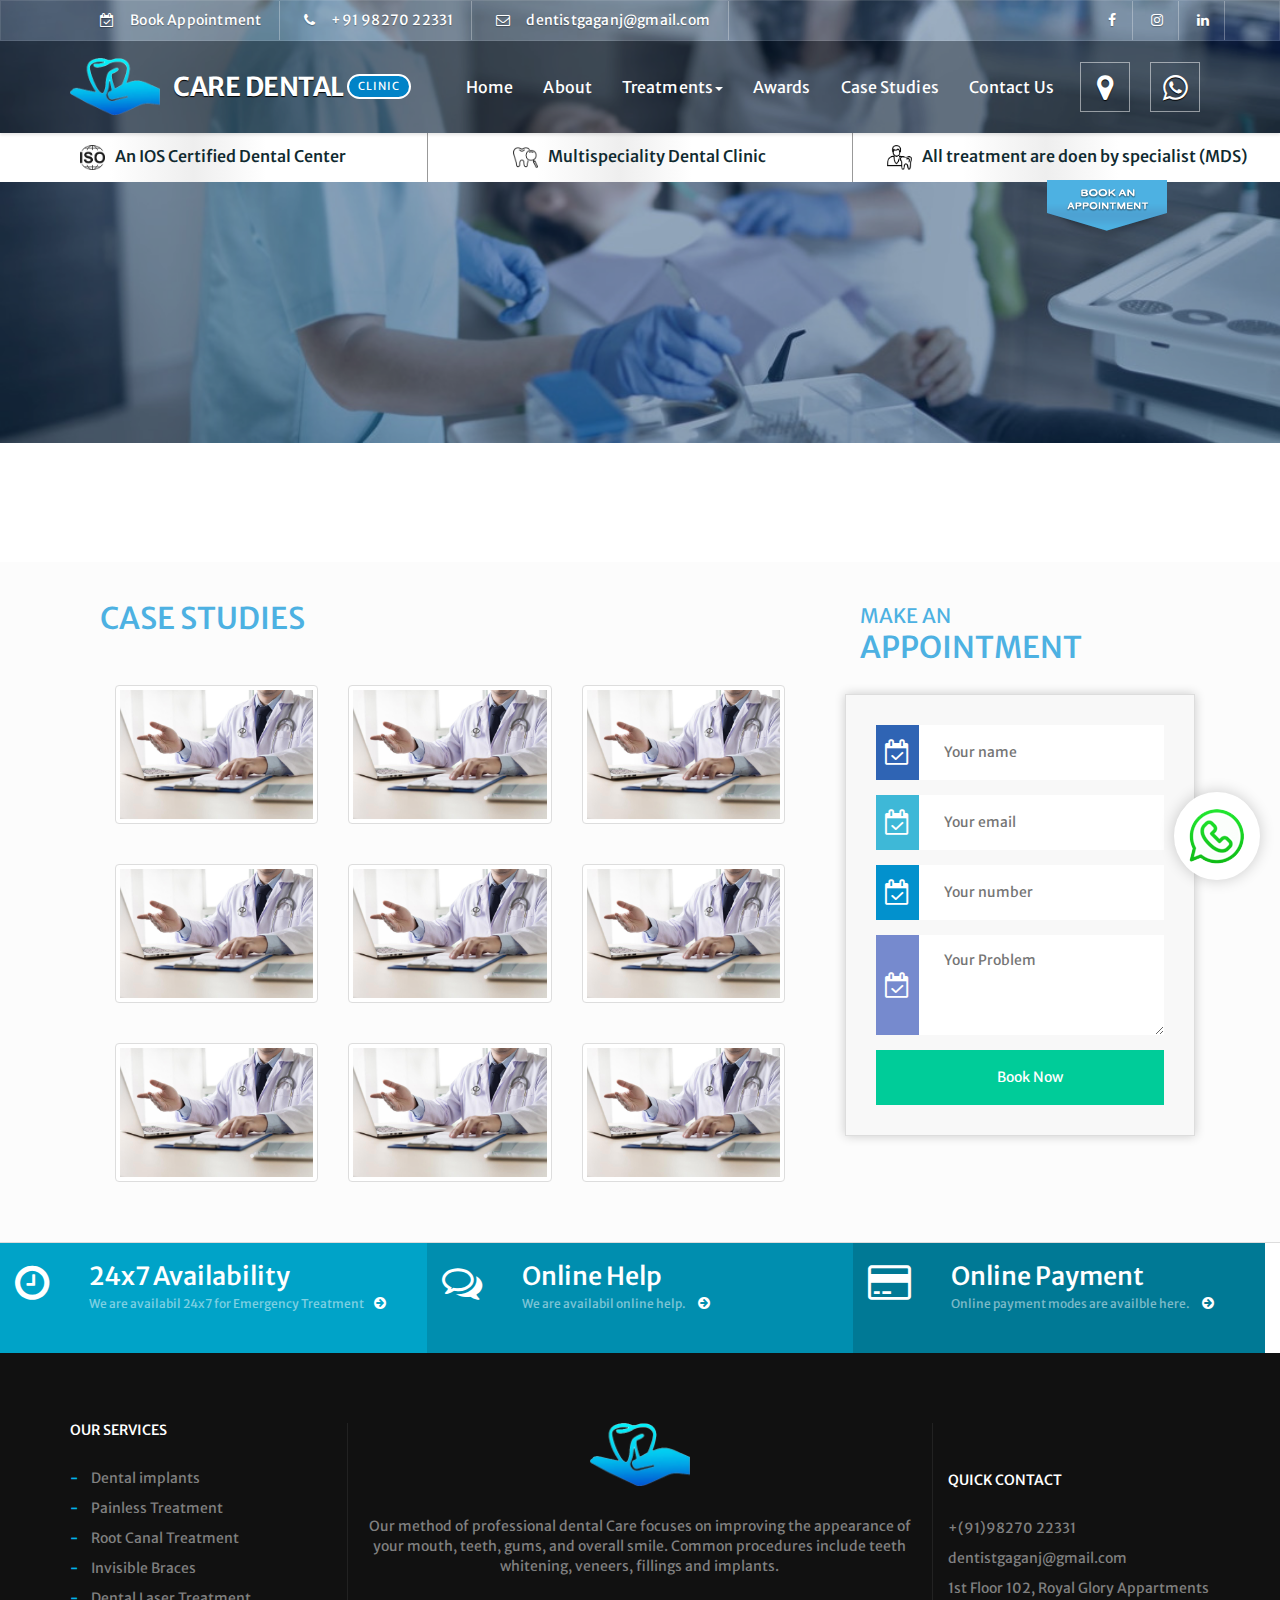
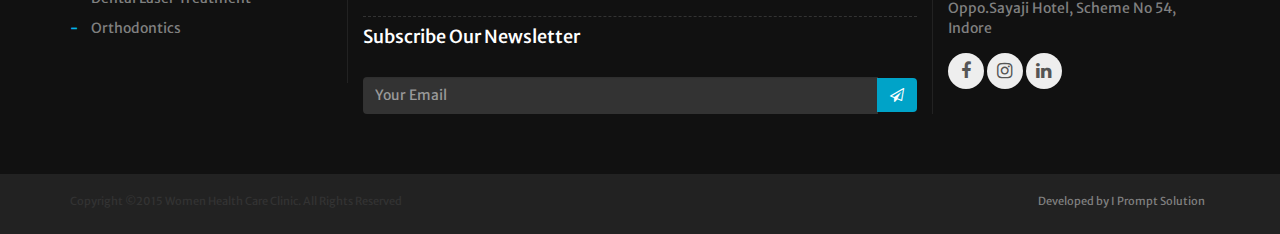
<file: case-studies.html>
<!DOCTYPE html>
<html lang="en">
<head>
<title>Dr. Gagan Jaiswal - Best Dentist in Indore</title>
<meta charset="utf-8">
<meta name="viewport" content="width=device-width, initial-scale=1">
<link rel="stylesheet" href="css/APstyle.css">
<link href="https://fonts.googleapis.com/css?family=Merriweather+Sans|Nunito" rel="stylesheet">
<link rel="stylesheet" href="https://maxcdn.bootstrapcdn.com/bootstrap/3.4.0/css/bootstrap.min.css">
<link rel="stylesheet" href="https://maxcdn.bootstrapcdn.com/font-awesome/4.5.0/css/font-awesome.min.css">
<link rel="stylesheet" href="css/owl.carousel.min.css">
<script src="https://ajax.googleapis.com/ajax/libs/jquery/3.3.1/jquery.min.js"></script>
<script src="https://maxcdn.bootstrapcdn.com/bootstrap/3.4.0/js/bootstrap.min.js"></script>
</head>
<body>
<div class="container-fluid ApTop">
  <div class="container">
    <div class="row">
      <div class="ApTopHeader">
        <ul class="ExtraMenu">
          <li><a href="https://api.whatsapp.com/send?phone=91%209827022331&text=Need%20to%20Book%20Book%20an%20Appointment"><i class="fa fa-calendar-check-o" aria-hidden="true"></i> &nbsp; &nbsp;  Book Appointment &nbsp; &nbsp; </a></li>
          <li><a href="tel:919827022331"><i class="fa fa-phone" aria-hidden="true"></i> &nbsp; &nbsp;   +91 98270 22331 &nbsp; &nbsp; </a></li>
          <li><a href="mailto:dentistgaganj@gmail.com"><i class="fa fa-envelope-o" aria-hidden="true"></i> &nbsp;  &nbsp;  dentistgaganj@gmail.com &nbsp; &nbsp; </a></li>
        </ul>
        <ul class="ExtraMenu ApRightMenu">
          <li><a href="https://www.facebook.com/995947257145662/posts/i-am-thankful-to-dr-gagan-jaiswal-and-dr-shradha-jaiswal-for-accepting-imdsl-las/4963441043729577/"><i class="fa fa-facebook" aria-hidden="true"></i></a></li>
          <li><a href="#"><i class="fa fa-instagram" aria-hidden="true"></i></a></li>
          <li><a href="https://www.linkedin.com/in/dr-gagan-jaiswal-5b7b4617?originalSubdomain=in"><i class="fa fa-linkedin" aria-hidden="true"></i></a></li>
        </ul>
      </div>
    </div>
  </div>
</div>

<!-----header----->
<nav class="navbar ApMM">
  <div class="container">
    <div class="navbar-header">
      <button type="button" class="navbar-toggle" data-toggle="collapse" data-target="#myNavbar"> <span class="icon-bar"></span> <span class="icon-bar"></span> <span class="icon-bar"></span> </button>
      <a class="navbar-brand" href="#"><img src="img/logo.png">Care Dental <span>Clinic</span></a> </div>
    <div class="collapse navbar-collapse" id="myNavbar">
      <ul class="nav navbar-nav main-navss">
        <li class="active"><a href="index.html">Home</a></li>
        <li><a href="about-us.html">About</a></li>
        <li class="dropdown"> <a class="dropdown-toggle" data-toggle="dropdown" href="#">Treatments<span class="caret"></span></a>
          <ul class="dropdown-menu">
            <li><a href="dental-implant.html">Dental Implants</a></li>
            <li><a href="painless-treatment.html">Painless Treatment</a></li>
            <li><a href="root-canal-treatment.html">Root Canal Treatment</a></li>
            <li><a href="invisible-braces.html">Invisible Braces</a></li>
            <li><a href="dental-laser.html">Dental Laser Treatment</a></li>
            <li><a href="orthodontics.html">Orthodontics</a></li>
          </ul>
        </li>
        <li><a href="awards.html">Awards</a></li>
        <li><a href="case-studies.html">Case Studies</a></li>
        <li><a href="contact-us.html">Contact Us</a></li>
      </ul>
      <ul class="nav navbar-nav navbar-right">
        <li><a href="https://www.google.com/maps/dir/22.7372339,75.8906961/Scheme+No+54,+Dr.+Gagan+Jaiswal..!+Dental+implants+%2F+Dentist+%2F+invisible+braces+%2F+painless+dental+Treatment+in+indore.,+Oppo.Sayaji+Hotel,+Royal+Glory+Appartments,+1st+Floor+102,+Indore,+Madhya+Pradesh+452001/@22.7226997,75.8165287,12z/data=!3m1!4b1!4m13!1m2!2m1!1sdr+gagan+jaiswal!4m9!1m1!4e1!1m5!1m1!1s0x3962fd681ace8dbd:0xce766f75797a0acd!2m2!1d75.882442!2d22.708196!3e4" target="_blank" class="websicon"><i class="fa fa-map-marker" aria-hidden="true"></i></a></li>
        <li><a href="https://api.whatsapp.com/send?phone=91%209827022331&text=Need%20to%20Book%20Book%20an%20Appointment" class="websicon"><i class="fa fa-whatsapp" aria-hidden="true"></i></a></li>
      </ul>
      <a href="https://api.whatsapp.com/send?phone=91%209827022331&text=Need%20to%20Book%20Book%20an%20Appointment" class="boosaass"><img src="img/quick-search.png"></a> </div>
  </div>
</nav>
<div class="specialitiesss">
  <div class="">
    <div class="col-xs-12 col-md-4 col-lg-4 col-sm-4 specialitiesss1">
      <h4><img src="img/iso.png">An IOS Certified Dental Center</h4>
    </div>
    <div class="col-xs-12 col-md-4 col-lg-4 col-sm-4 specialitiesss2">
      <h4><img src="img/icon2.png">Multispeciality Dental Clinic</h4>
    </div>
    <div class="col-xs-12 col-md-4 col-lg-4 col-sm-4 specialitiesss3">
      <h4><img src="img/icon3.png">All treatment are doen by specialist (MDS)</h4>
    </div>
  </div>
</div>


 
<div class="clearfix">
<div class="bannerNew">
<img src="img/case-studies.jpg" class="img-responsive00">
</div>
</div>
<div class="TEamDoctors page-mt">
  <div class="container">
    <div class="col-xs-12 col-sm-8 col-md-8 col-lg-8">
      <div class="col-xs-12 col-md-12">
        <div class="WebMainHeading leftheadingg webColr">
          <!-- <p>WELCOME TO</p> -->
          <h3>Case Studies</h3>
        </div>
        <div class="paragraphNew">
           <div class="co-xs-6 col-md-4"><img src="img/about.jpg" class="img-thumbnail"></div>
           <div class="co-xs-6 col-md-4"><img src="img/about.jpg" class="img-thumbnail"></div>
           <div class="co-xs-6 col-md-4"><img src="img/about.jpg" class="img-thumbnail"></div>
           <div class="co-xs-6 col-md-4"><img src="img/about.jpg" class="img-thumbnail"></div>
           <div class="co-xs-6 col-md-4"><img src="img/about.jpg" class="img-thumbnail"></div>
           <div class="co-xs-6 col-md-4"><img src="img/about.jpg" class="img-thumbnail"></div>
           <div class="co-xs-6 col-md-4"><img src="img/about.jpg" class="img-thumbnail"></div>
           <div class="co-xs-6 col-md-4"><img src="img/about.jpg" class="img-thumbnail"></div>
           <div class="co-xs-6 col-md-4"><img src="img/about.jpg" class="img-thumbnail"></div>
           
        </div>
      </div>
       
       
    </div>
    <div class="col-xs-12 col-sm-4 col-md-4 col-lg-4">
      <div class="col-xs-12 col-md-12">
        <div class="WebMainHeading leftheadingg webColr">
          <p>Make An</p>
          <h3>Appointment</h3>
        </div>
      </div>
      <div class="clearfix"></div>
      <div class="formWeb">
        <form action="" method="post">
          <div class="FormInput"> <span class="span1"><i class="fa fa-calendar-check-o" aria-hidden="true"></i></span>
            <input type="text" placeholder="Your name">
          </div>
          <div class="FormInput"> <span class="span2"><i class="fa fa-calendar-check-o" aria-hidden="true"></i></span>
            <input type="text" placeholder="Your email">
          </div>
          <div class="FormInput"> <span class="span3"><i class="fa fa-calendar-check-o" aria-hidden="true"></i></span>
            <input type="text" placeholder="Your number">
          </div>
          <div class="textArea"> <span class="span4"><i class="fa fa-calendar-check-o" aria-hidden="true"></i></span>
            <textarea type="text" placeholder="Your Problem"></textarea>
          </div>
          <button type="submit" class="bOOApp">Book Now</button>
        </form>
      </div>
    </div>
  </div>
</div>
<div class="clearfix"></div>
<div class="container-fluid p-0">
  <div class="section-content">
    <div class="row">
      <div class="footer-box-wrapper equal-height mt-0">
        <div class="col-sm-4 footer-box-one pr-0 pl-sm-0 pdl-0">
          <div class="footer-box icon-box media"> <a href="#" class="media-left pull-left mr-30 mr-sm-15"> <i class="fa fa-clock-o text-white" aria-hidden="true"></i></a>
            <div class="media-body">
              <h4 class="media-heading heading title">24x7 Availability</h4>
              <p>We are availabil 24x7 for Emergency Treatment<a href="#"><i class="fa fa-arrow-circle-right font-14"></i></a></p>
            </div>
          </div>
        </div>
        <div class="col-sm-4 footer-box-two pl-0 pr-0">
          <div class="footer-box icon-box media"> <a href="#" class="media-left pull-left mr-30 mr-sm-15"><i class="fa fa-comments-o text-white"></i></a>
            <div class="media-body">
              <h4 class="media-heading heading title">Online Help</h4>
              <p>We are availabil online help. <a href="#"><i class="fa fa-arrow-circle-right font-14"></i></a></p>
            </div>
          </div>
        </div>
        <div class="col-sm-4 footer-box-three pl-0 pr-sm-0">
          <div class="footer-box icon-box media"> <a href="#" class="media-left pull-left mr-30 mr-sm-15"><i class=" fa fa-credit-card text-white"></i></a>
            <div class="media-body">
              <h4 class="media-heading heading title">Online Payment</h4>
              <p>Online payment modes are availble here.   <a href="#"><i class="fa fa-arrow-circle-right font-14"></i></a></p>
            </div>
          </div>
        </div>
      </div>
    </div>
  </div>
</div>
<div class="clearfix"></div>
<footer class="footer p-0 bg-solid-color bg-black-111">
  <div class="container">
    <div class="row equal-height">
      <div class="col-sm-4 col-md-3 border-right-black sm-height-auto" >
        <div class="widget dark sm-text-center">
          <h5 class="widget-title">Our Services</h5>
          <ul>
            <li><a href="dental-implant.html"><span>- </span> Dental implants</a></li>
            <li><a href="painless-treatment.html"><span>- </span> Painless Treatment</a></li>
            <li><a href="root-canal-treatment.html"><span>- </span> Root Canal Treatment</a></li>
            <li><a href="invisible-braces.html"><span>- </span> Invisible Braces</a></li>
            <li><a href="dental-laser.html"><span>- </span> Dental Laser Treatment</a></li>
            <li><a href="orthodontics.html"><span>- </span> Orthodontics</a></li>
          </ul>
        </div>
      </div>
      <div class="col-sm-4 col-md-6 text-center border-right-black sm-height-auto" >
        <div class="footer-widget sm-text-center111">
          <div class="footer-logo border-bottom-dot-1px pb-30"> <img class="mb-20 pb-30" src="img/logo.png" alt="">
            <p class="fAbut">Our method of professional dental Care focuses on improving the appearance of your mouth, teeth, gums, and overall smile. Common procedures include teeth whitening, veneers, fillings and implants.</p>
          </div>
          <div class="footer-news-letter mt-30">
            <h4 class="text-white mb-30">Subscribe Our Newsletter</h4>
            <form id="footer-mailchimp-subscription-form" class="newsletter-form mt-10" novalidate>
              <label class="display-block" for="mce-EMAIL"></label>
              <div class="input-group">
                <input type="email" value="" name="EMAIL" placeholder="Your Email" class="form-control" data-height="37px" id="mce-EMAIL" style="height: 37px;">
                <span class="input-group-btn">
                <button type="submit" class="btn btn-colored btn-theme-colored m-0"><i class="fa fa-paper-plane-o text-white"></i></button>
                </span> </div>
            </form>
            <!-- Mailchimp Subscription Form Validation--> 
          </div>
        </div>
      </div>
      <div class="col-sm-4 col-md-3 sm-height-auto" >
        <div class="widget dark text-right sm-text-center  pt-xs-40 pb-xs-0 maxwidth400">
          <h5 class="widget-title">Quick Contact</h5>
          <ul>
            <li><a href="tel:9198270 22331">+(91)98270 22331</a></li>
            <li><a href="mailto:dentistgaganj@gmail.com">dentistgaganj@gmail.com</a></li>
            <li><a href="https://www.google.com/maps/dir/22.7372339,75.8906961/Scheme+No+54,+Dr.+Gagan+Jaiswal..!+Dental+implants+%2F+Dentist+%2F+invisible+braces+%2F+painless+dental+Treatment+in+indore.,+Oppo.Sayaji+Hotel,+Royal+Glory+Appartments,+1st+Floor+102,+Indore,+Madhya+Pradesh+452001/@22.7226997,75.8165287,12z/data=!3m1!4b1!4m13!1m2!2m1!1sdr+gagan+jaiswal!4m9!1m1!4e1!1m5!1m1!1s0x3962fd681ace8dbd:0xce766f75797a0acd!2m2!1d75.882442!2d22.708196!3e4" class="lineheight-20">1st Floor 102, Royal Glory Appartments Oppo.Sayaji Hotel, Scheme No 54, Indore</a></li>
          </ul>
          <ul class="social-icons icon-gray icon-circled icon-sm sm-pull-none sm-text-center mt-sm-15">
            <li><a href="https://www.facebook.com/995947257145662/posts/i-am-thankful-to-dr-gagan-jaiswal-and-dr-shradha-jaiswal-for-accepting-imdsl-las/4963441043729577/"><i class="fa fa-facebook"></i></a></li>
            <li><a href="#"><i class="fa fa-instagram"></i></a></li>
            <li><a href="https://www.linkedin.com/in/dr-gagan-jaiswal-5b7b4617?originalSubdomain=in"><i class="fa fa-linkedin"></i></a></li>
          </ul>
        </div>
      </div>
    </div>
  </div>
  <div class="footer-nav bg-black-222">
    <div class="container pt-20 pb-0">
      <div class="row">
        <div class="col-md-12">
          <p class="font-11 pull-left mb-sm-15 sm-text-center sm-pull-none">Copyright ©2015 Women Health Care Clinic. All Rights Reserved</p>
          <div class="widget m-0">
            <ul class="font-11 pull-right text-right list-inline sm-text-center sm-pull-none">
              <li><a href="#">Developed by I Prompt Solution</a></li>
            </ul>
          </div>
        </div>
      </div>
    </div>
  </div>
</footer>
<a href="https://api.whatsapp.com/send?phone=91%209827022331&amp;text=Need%20to%20Book%20Book%20an%20Appointment" class="mywhatsss1"> <img src="img/s5.png"></a>
<script src="js/jquery.min.js"></script> 
<script src="js/owl.carousel.js"></script> 
<script>
      $('.owl-carousel').owlCarousel({
                autoplay: true,
                autoplayTimeout: 5000,
                navigation: false,
                margin: 20,
                responsive: {
                    0: {
                        items: 1
                    },
                    600: {
                        items: 2
                    },
                    1000: {
                        items: 3
                    }
                }
            })
    </script>
</body>
</html>
</file>
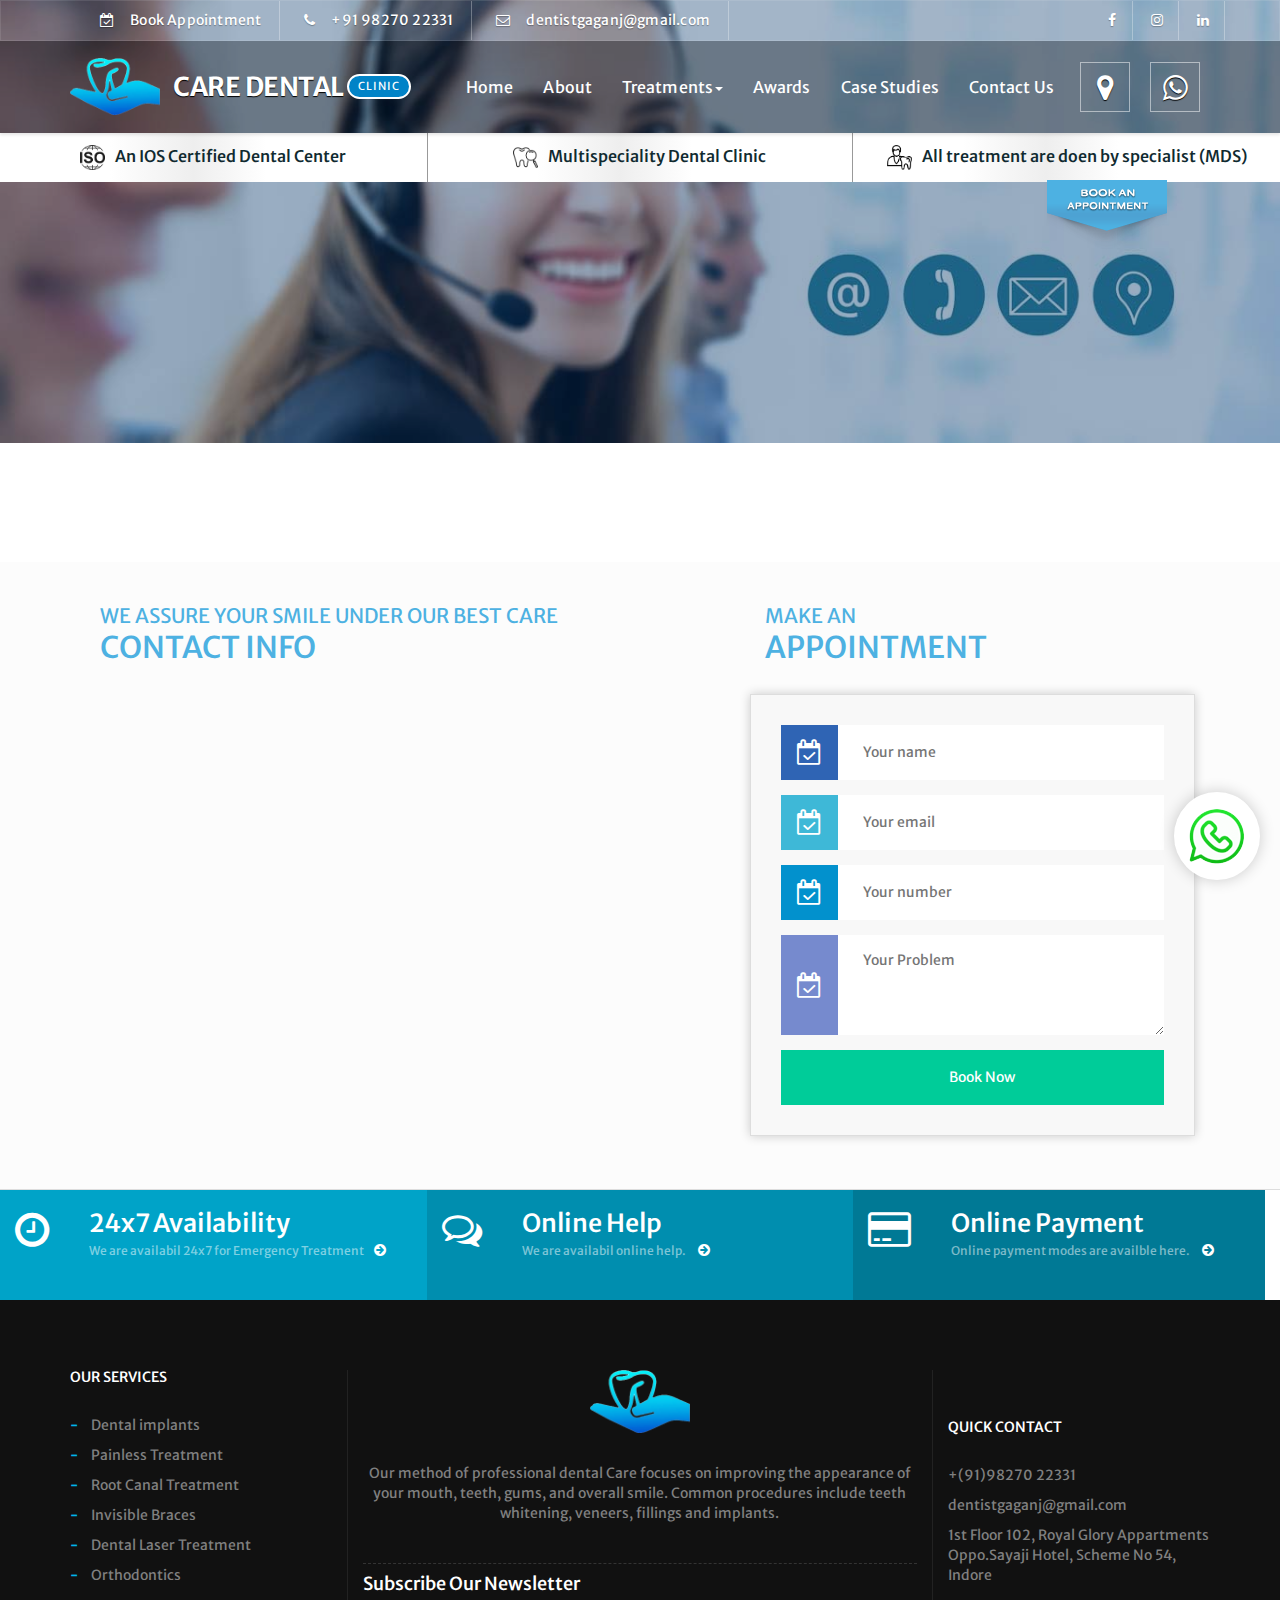
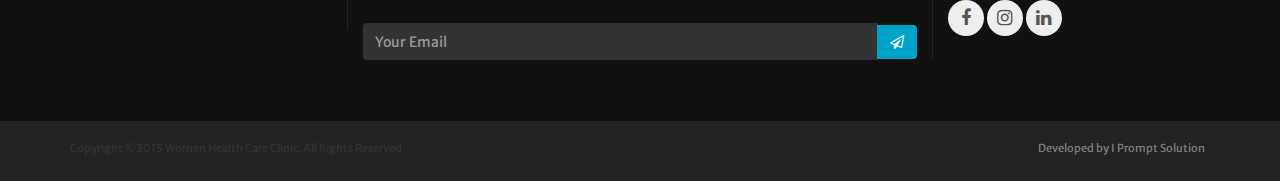
<file: contact-us.html>
<!DOCTYPE html>
<html lang="en">
<head>
<title>Dr. Gagan Jaiswal - Best Dentist in Indore</title>
<meta charset="utf-8">
<meta name="viewport" content="width=device-width, initial-scale=1">
<link rel="stylesheet" href="css/APstyle.css">
<link href="https://fonts.googleapis.com/css?family=Merriweather+Sans|Nunito" rel="stylesheet">
<link rel="stylesheet" href="https://maxcdn.bootstrapcdn.com/bootstrap/3.4.0/css/bootstrap.min.css">
<link rel="stylesheet" href="https://maxcdn.bootstrapcdn.com/font-awesome/4.5.0/css/font-awesome.min.css">
<link rel="stylesheet" href="css/owl.carousel.min.css">
<script src="https://ajax.googleapis.com/ajax/libs/jquery/3.3.1/jquery.min.js"></script>
<script src="https://maxcdn.bootstrapcdn.com/bootstrap/3.4.0/js/bootstrap.min.js"></script>
</head>
<body>
<div class="container-fluid ApTop">
  <div class="container">
    <div class="row">
      <div class="ApTopHeader">
        <ul class="ExtraMenu">
          <li><a href="https://api.whatsapp.com/send?phone=91%209827022331&text=Need%20to%20Book%20Book%20an%20Appointment"><i class="fa fa-calendar-check-o" aria-hidden="true"></i> &nbsp; &nbsp;  Book Appointment &nbsp; &nbsp; </a></li>
          <li><a href="tel:919827022331"><i class="fa fa-phone" aria-hidden="true"></i> &nbsp; &nbsp;   +91 98270 22331 &nbsp; &nbsp; </a></li>
          <li><a href="mailto:dentistgaganj@gmail.com"><i class="fa fa-envelope-o" aria-hidden="true"></i> &nbsp;  &nbsp;  dentistgaganj@gmail.com &nbsp; &nbsp; </a></li>
        </ul>
        <ul class="ExtraMenu ApRightMenu">
          <li><a href="https://www.facebook.com/995947257145662/posts/i-am-thankful-to-dr-gagan-jaiswal-and-dr-shradha-jaiswal-for-accepting-imdsl-las/4963441043729577/"><i class="fa fa-facebook" aria-hidden="true"></i></a></li>
          <li><a href="#"><i class="fa fa-instagram" aria-hidden="true"></i></a></li>
          <li><a href="https://www.linkedin.com/in/dr-gagan-jaiswal-5b7b4617?originalSubdomain=in"><i class="fa fa-linkedin" aria-hidden="true"></i></a></li>
        </ul>
      </div>
    </div>
  </div>
</div>

<!-----header----->
<nav class="navbar ApMM">
  <div class="container">
    <div class="navbar-header">
      <button type="button" class="navbar-toggle" data-toggle="collapse" data-target="#myNavbar"> <span class="icon-bar"></span> <span class="icon-bar"></span> <span class="icon-bar"></span> </button>
      <a class="navbar-brand" href="#"><img src="img/logo.png">Care Dental <span>Clinic</span></a> </div>
    <div class="collapse navbar-collapse" id="myNavbar">
      <ul class="nav navbar-nav main-navss">
        <li class="active"><a href="index.html">Home</a></li>
        <li><a href="about-us.html">About</a></li>
        <li class="dropdown"> <a class="dropdown-toggle" data-toggle="dropdown" href="#">Treatments<span class="caret"></span></a>
          <ul class="dropdown-menu">
            <li><a href="dental-implant.html">Dental Implants</a></li>
            <li><a href="painless-treatment.html">Painless Treatment</a></li>
            <li><a href="root-canal-treatment.html">Root Canal Treatment</a></li>
            <li><a href="invisible-braces.html">Invisible Braces</a></li>
            <li><a href="dental-laser.html">Dental Laser Treatment</a></li>
            <li><a href="orthodontics.html">Orthodontics</a></li>
          </ul>
        </li>
        <li><a href="awards.html">Awards</a></li>
        <li><a href="case-studies.html">Case Studies</a></li>
        <li><a href="contact-us.html">Contact Us</a></li>
      </ul>
      <ul class="nav navbar-nav navbar-right">
        <li><a href="https://www.google.com/maps/dir/22.7372339,75.8906961/Scheme+No+54,+Dr.+Gagan+Jaiswal..!+Dental+implants+%2F+Dentist+%2F+invisible+braces+%2F+painless+dental+Treatment+in+indore.,+Oppo.Sayaji+Hotel,+Royal+Glory+Appartments,+1st+Floor+102,+Indore,+Madhya+Pradesh+452001/@22.7226997,75.8165287,12z/data=!3m1!4b1!4m13!1m2!2m1!1sdr+gagan+jaiswal!4m9!1m1!4e1!1m5!1m1!1s0x3962fd681ace8dbd:0xce766f75797a0acd!2m2!1d75.882442!2d22.708196!3e4" target="_blank" class="websicon"><i class="fa fa-map-marker" aria-hidden="true"></i></a></li>
        <li><a href="https://api.whatsapp.com/send?phone=91%209827022331&text=Need%20to%20Book%20Book%20an%20Appointment" class="websicon"><i class="fa fa-whatsapp" aria-hidden="true"></i></a></li>
      </ul>
      <a href="https://api.whatsapp.com/send?phone=91%209827022331&text=Need%20to%20Book%20Book%20an%20Appointment" class="boosaass"><img src="img/quick-search.png"></a> </div>
  </div>
</nav>
<div class="specialitiesss">
  <div class="">
    <div class="col-xs-12 col-md-4 col-lg-4 col-sm-4 specialitiesss1">
      <h4><img src="img/iso.png">An IOS Certified Dental Center</h4>
    </div>
    <div class="col-xs-12 col-md-4 col-lg-4 col-sm-4 specialitiesss2">
      <h4><img src="img/icon2.png">Multispeciality Dental Clinic</h4>
    </div>
    <div class="col-xs-12 col-md-4 col-lg-4 col-sm-4 specialitiesss3">
      <h4><img src="img/icon3.png">All treatment are doen by specialist (MDS)</h4>
    </div>
  </div>
</div>


 
<div class="clearfix">
<div class="bannerNew">
<img src="img/contactus.jpg" class="img-responsive00">
</div>
</div>
<div class="TEamDoctors page-mt">
  <div class="container">
    <div class="col-xs-12 col-sm-7 col-md-7 col-lg-7">
      <div class="col-xs-12 col-md-12">
        <div class="WebMainHeading leftheadingg webColr">
          <p>WE ASSURE YOUR SMILE UNDER OUR BEST CARE</p>
          <h3>Contact Info
          </h3>
        </div>
        <div class="paragraphNew">
            <iframe src="https://www.google.com/maps/embed?pb=!1m18!1m12!1m3!1d29444.304361730028!2d75.86493240189608!3d22.708234636199894!2m3!1f0!2f0!3f0!3m2!1i1024!2i768!4f13.1!3m3!1m2!1s0x3962fd681ace8dbd%3A0xce766f75797a0acd!2sDr.%20Gagan%20Jaiswal..*21%20Dental%20implants%20%2F%20Dentist%20%2F%20invisible%20braces%20%2F%20painless%20dental%20Treatment%20in%20indore.!5e0!3m2!1sen!2sin!4v1670656701485!5m2!1sen!2sin" width="600" height="450" style="border:0;" allowfullscreen="" loading="lazy" referrerpolicy="no-referrer-when-downgrade"></iframe>
           </div>
      </div>
       
       
    </div>
    <div class="col-xs-12 col-sm-5 col-md-5 col-lg-5">
      <div class="col-xs-12 col-md-12">
        <div class="WebMainHeading leftheadingg webColr">
          <p>Make An</p>
          <h3>Appointment</h3>
        </div>
      </div>
      <div class="clearfix"></div>
      <div class="formWeb">
        <form action="" method="post">
          <div class="FormInput"> <span class="span1"><i class="fa fa-calendar-check-o" aria-hidden="true"></i></span>
            <input type="text" placeholder="Your name">
          </div>
          <div class="FormInput"> <span class="span2"><i class="fa fa-calendar-check-o" aria-hidden="true"></i></span>
            <input type="text" placeholder="Your email">
          </div>
          <div class="FormInput"> <span class="span3"><i class="fa fa-calendar-check-o" aria-hidden="true"></i></span>
            <input type="text" placeholder="Your number">
          </div>
          <div class="textArea"> <span class="span4"><i class="fa fa-calendar-check-o" aria-hidden="true"></i></span>
            <textarea type="text" placeholder="Your Problem"></textarea>
          </div>
          <button type="submit" class="bOOApp">Book Now</button>
        </form>
      </div>
    </div>
  </div>
</div>
<div class="clearfix"></div>
<div class="container-fluid p-0">
  <div class="section-content">
    <div class="row">
      <div class="footer-box-wrapper equal-height mt-0">
        <div class="col-sm-4 footer-box-one pr-0 pl-sm-0 pdl-0">
          <div class="footer-box icon-box media"> <a href="#" class="media-left pull-left mr-30 mr-sm-15"> <i class="fa fa-clock-o text-white" aria-hidden="true"></i></a>
            <div class="media-body">
              <h4 class="media-heading heading title">24x7 Availability</h4>
              <p>We are availabil 24x7 for Emergency Treatment<a href="#"><i class="fa fa-arrow-circle-right font-14"></i></a></p>
            </div>
          </div>
        </div>
        <div class="col-sm-4 footer-box-two pl-0 pr-0">
          <div class="footer-box icon-box media"> <a href="#" class="media-left pull-left mr-30 mr-sm-15"><i class="fa fa-comments-o text-white"></i></a>
            <div class="media-body">
              <h4 class="media-heading heading title">Online Help</h4>
              <p>We are availabil online help. <a href="#"><i class="fa fa-arrow-circle-right font-14"></i></a></p>
            </div>
          </div>
        </div>
        <div class="col-sm-4 footer-box-three pl-0 pr-sm-0">
          <div class="footer-box icon-box media"> <a href="#" class="media-left pull-left mr-30 mr-sm-15"><i class=" fa fa-credit-card text-white"></i></a>
            <div class="media-body">
              <h4 class="media-heading heading title">Online Payment</h4>
              <p>Online payment modes are availble here.   <a href="#"><i class="fa fa-arrow-circle-right font-14"></i></a></p>
            </div>
          </div>
        </div>
      </div>
    </div>
  </div>
</div>
<div class="clearfix"></div>
<footer class="footer p-0 bg-solid-color bg-black-111">
  <div class="container">
    <div class="row equal-height">
      <div class="col-sm-4 col-md-3 border-right-black sm-height-auto" >
        <div class="widget dark sm-text-center">
          <h5 class="widget-title">Our Services</h5>
          <ul>
            <li><a href="dental-implant.html"><span>- </span> Dental implants</a></li>
            <li><a href="painless-treatment.html"><span>- </span> Painless Treatment</a></li>
            <li><a href="root-canal-treatment.html"><span>- </span> Root Canal Treatment</a></li>
            <li><a href="invisible-braces.html"><span>- </span> Invisible Braces</a></li>
            <li><a href="dental-laser.html"><span>- </span> Dental Laser Treatment</a></li>
            <li><a href="orthodontics.html"><span>- </span> Orthodontics</a></li>
          </ul>
        </div>
      </div>
      <div class="col-sm-4 col-md-6 text-center border-right-black sm-height-auto" >
        <div class="footer-widget sm-text-center111">
          <div class="footer-logo border-bottom-dot-1px pb-30"> <img class="mb-20 pb-30" src="img/logo.png" alt="">
            <p class="fAbut">Our method of professional dental Care focuses on improving the appearance of your mouth, teeth, gums, and overall smile. Common procedures include teeth whitening, veneers, fillings and implants.</p>
          </div>
          <div class="footer-news-letter mt-30">
            <h4 class="text-white mb-30">Subscribe Our Newsletter</h4>
            <form id="footer-mailchimp-subscription-form" class="newsletter-form mt-10" novalidate>
              <label class="display-block" for="mce-EMAIL"></label>
              <div class="input-group">
                <input type="email" value="" name="EMAIL" placeholder="Your Email" class="form-control" data-height="37px" id="mce-EMAIL" style="height: 37px;">
                <span class="input-group-btn">
                <button type="submit" class="btn btn-colored btn-theme-colored m-0"><i class="fa fa-paper-plane-o text-white"></i></button>
                </span> </div>
            </form>
            <!-- Mailchimp Subscription Form Validation--> 
          </div>
        </div>
      </div>
      <div class="col-sm-4 col-md-3 sm-height-auto" >
        <div class="widget dark text-right sm-text-center  pt-xs-40 pb-xs-0 maxwidth400">
          <h5 class="widget-title">Quick Contact</h5>
          <ul>
            <li><a href="tel:9198270 22331">+(91)98270 22331</a></li>
            <li><a href="mailto:dentistgaganj@gmail.com">dentistgaganj@gmail.com</a></li>
            <li><a href="https://www.google.com/maps/dir/22.7372339,75.8906961/Scheme+No+54,+Dr.+Gagan+Jaiswal..!+Dental+implants+%2F+Dentist+%2F+invisible+braces+%2F+painless+dental+Treatment+in+indore.,+Oppo.Sayaji+Hotel,+Royal+Glory+Appartments,+1st+Floor+102,+Indore,+Madhya+Pradesh+452001/@22.7226997,75.8165287,12z/data=!3m1!4b1!4m13!1m2!2m1!1sdr+gagan+jaiswal!4m9!1m1!4e1!1m5!1m1!1s0x3962fd681ace8dbd:0xce766f75797a0acd!2m2!1d75.882442!2d22.708196!3e4" class="lineheight-20">1st Floor 102, Royal Glory Appartments Oppo.Sayaji Hotel, Scheme No 54, Indore</a></li>
          </ul>
          <ul class="social-icons icon-gray icon-circled icon-sm sm-pull-none sm-text-center mt-sm-15">
            <li><a href="https://www.facebook.com/995947257145662/posts/i-am-thankful-to-dr-gagan-jaiswal-and-dr-shradha-jaiswal-for-accepting-imdsl-las/4963441043729577/"><i class="fa fa-facebook"></i></a></li>
            <li><a href="#"><i class="fa fa-instagram"></i></a></li>
            <li><a href="https://www.linkedin.com/in/dr-gagan-jaiswal-5b7b4617?originalSubdomain=in"><i class="fa fa-linkedin"></i></a></li>
          </ul>
        </div>
      </div>
    </div>
  </div>
  <div class="footer-nav bg-black-222">
    <div class="container pt-20 pb-0">
      <div class="row">
        <div class="col-md-12">
          <p class="font-11 pull-left mb-sm-15 sm-text-center sm-pull-none">Copyright ©2015 Women Health Care Clinic. All Rights Reserved</p>
          <div class="widget m-0">
            <ul class="font-11 pull-right text-right list-inline sm-text-center sm-pull-none">
              <li><a href="#">Developed by I Prompt Solution</a></li>
            </ul>
          </div>
        </div>
      </div>
    </div>
  </div>
</footer>
<a href="https://api.whatsapp.com/send?phone=91%209827022331&amp;text=Need%20to%20Book%20Book%20an%20Appointment" class="mywhatsss1"> <img src="img/s5.png"></a>
<script src="js/jquery.min.js"></script> 
<script src="js/owl.carousel.js"></script> 
<script>
      $('.owl-carousel').owlCarousel({
                autoplay: true,
                autoplayTimeout: 5000,
                navigation: false,
                margin: 20,
                responsive: {
                    0: {
                        items: 1
                    },
                    600: {
                        items: 2
                    },
                    1000: {
                        items: 3
                    }
                }
            })
    </script>
</body>
</html>
</file>
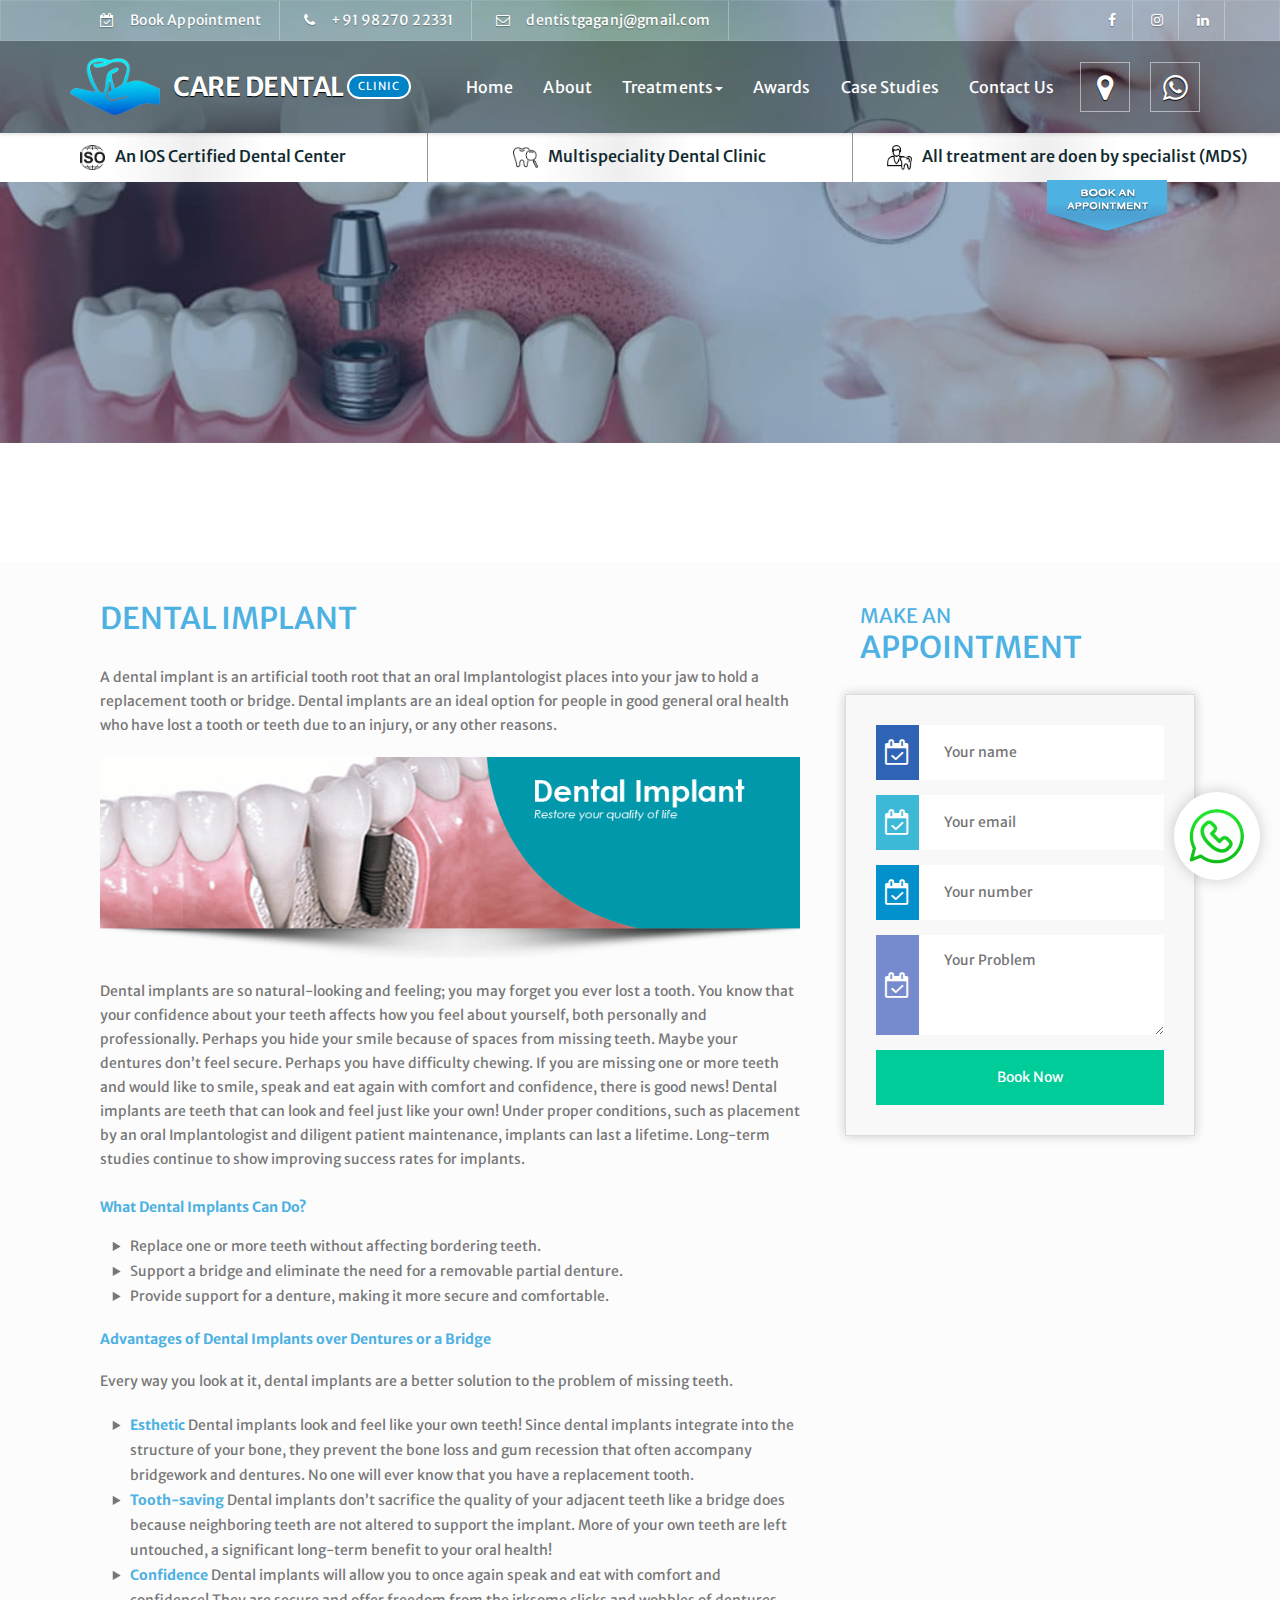
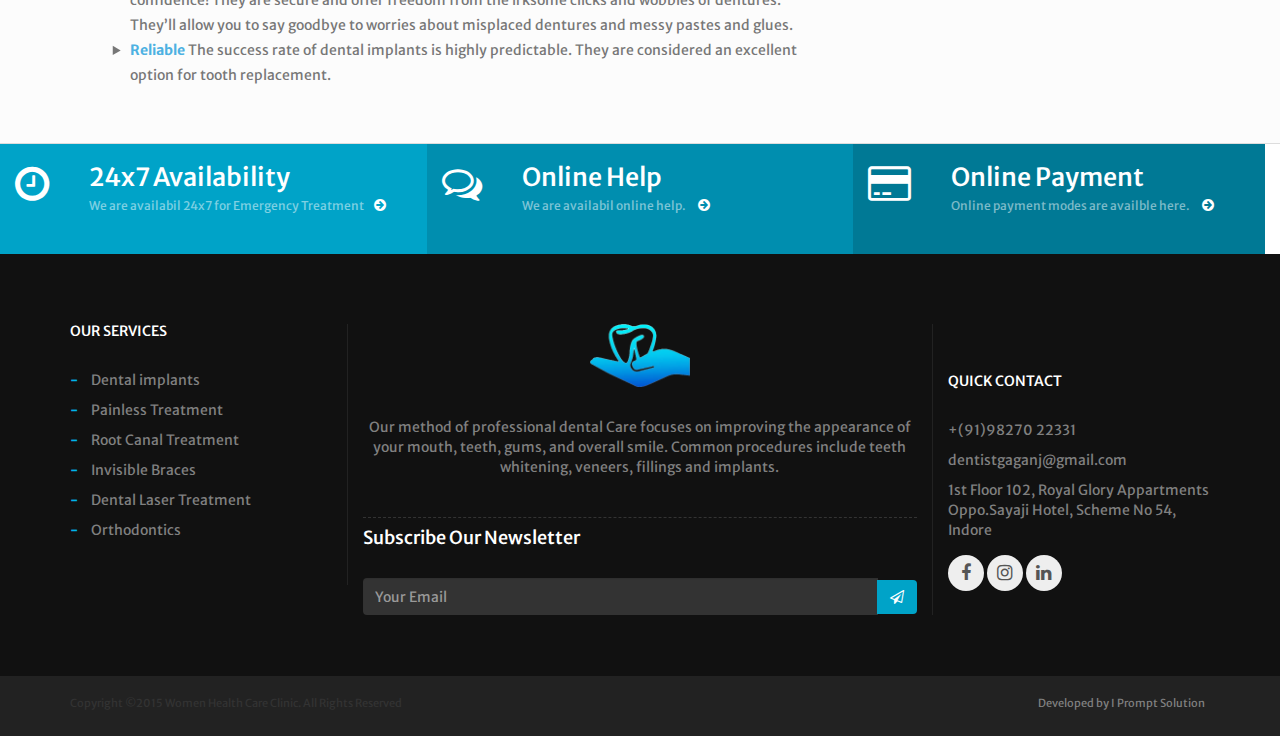
<file: dental-implant.html>
<!DOCTYPE html>
<html lang="en">
<head>
<title>Dr. Gagan Jaiswal - Best Dentist in Indore</title>
<meta charset="utf-8">
<meta name="viewport" content="width=device-width, initial-scale=1">
<link rel="stylesheet" href="css/APstyle.css">
<link href="https://fonts.googleapis.com/css?family=Merriweather+Sans|Nunito" rel="stylesheet">
<link rel="stylesheet" href="https://maxcdn.bootstrapcdn.com/bootstrap/3.4.0/css/bootstrap.min.css">
<link rel="stylesheet" href="https://maxcdn.bootstrapcdn.com/font-awesome/4.5.0/css/font-awesome.min.css">
<link rel="stylesheet" href="css/owl.carousel.min.css">
<script src="https://ajax.googleapis.com/ajax/libs/jquery/3.3.1/jquery.min.js"></script>
<script src="https://maxcdn.bootstrapcdn.com/bootstrap/3.4.0/js/bootstrap.min.js"></script>
</head>
<body>
<div class="container-fluid ApTop">
  <div class="container">
    <div class="row">
      <div class="ApTopHeader">
        <ul class="ExtraMenu">
          <li><a href="https://api.whatsapp.com/send?phone=91%209827022331&text=Need%20to%20Book%20Book%20an%20Appointment"><i class="fa fa-calendar-check-o" aria-hidden="true"></i> &nbsp; &nbsp;  Book Appointment &nbsp; &nbsp; </a></li>
          <li><a href="tel:919827022331"><i class="fa fa-phone" aria-hidden="true"></i> &nbsp; &nbsp;   +91 98270 22331 &nbsp; &nbsp; </a></li>
          <li><a href="mailto:dentistgaganj@gmail.com"><i class="fa fa-envelope-o" aria-hidden="true"></i> &nbsp;  &nbsp;  dentistgaganj@gmail.com &nbsp; &nbsp; </a></li>
        </ul>
        <ul class="ExtraMenu ApRightMenu">
          <li><a href="https://www.facebook.com/995947257145662/posts/i-am-thankful-to-dr-gagan-jaiswal-and-dr-shradha-jaiswal-for-accepting-imdsl-las/4963441043729577/"><i class="fa fa-facebook" aria-hidden="true"></i></a></li>
          <li><a href="#"><i class="fa fa-instagram" aria-hidden="true"></i></a></li>
          <li><a href="https://www.linkedin.com/in/dr-gagan-jaiswal-5b7b4617?originalSubdomain=in"><i class="fa fa-linkedin" aria-hidden="true"></i></a></li>
        </ul>
      </div>
    </div>
  </div>
</div>

<!-----header----->
<nav class="navbar ApMM">
  <div class="container">
    <div class="navbar-header">
      <button type="button" class="navbar-toggle" data-toggle="collapse" data-target="#myNavbar"> <span class="icon-bar"></span> <span class="icon-bar"></span> <span class="icon-bar"></span> </button>
      <a class="navbar-brand" href="#"><img src="img/logo.png">Care Dental <span>Clinic</span></a> </div>
    <div class="collapse navbar-collapse" id="myNavbar">
      <ul class="nav navbar-nav main-navss">
        <li class="active"><a href="index.html">Home</a></li>
        <li><a href="about-us.html">About</a></li>
        <li class="dropdown"> <a class="dropdown-toggle" data-toggle="dropdown" href="#">Treatments<span class="caret"></span></a>
          <ul class="dropdown-menu">
            <li><a href="dental-implant.html">Dental Implants</a></li>
            <li><a href="painless-treatment.html">Painless Treatment</a></li>
            <li><a href="root-canal-treatment.html">Root Canal Treatment</a></li>
            <li><a href="invisible-braces.html">Invisible Braces</a></li>
            <li><a href="dental-laser.html">Dental Laser Treatment</a></li>
            <li><a href="orthodontics.html">Orthodontics</a></li>
          </ul>
        </li>
        <li><a href="awards.html">Awards</a></li>
        <li><a href="case-studies.html">Case Studies</a></li>
        <li><a href="contact-us.html">Contact Us</a></li>
      </ul>
      <ul class="nav navbar-nav navbar-right">
        <li><a href="https://www.google.com/maps/dir/22.7372339,75.8906961/Scheme+No+54,+Dr.+Gagan+Jaiswal..!+Dental+implants+%2F+Dentist+%2F+invisible+braces+%2F+painless+dental+Treatment+in+indore.,+Oppo.Sayaji+Hotel,+Royal+Glory+Appartments,+1st+Floor+102,+Indore,+Madhya+Pradesh+452001/@22.7226997,75.8165287,12z/data=!3m1!4b1!4m13!1m2!2m1!1sdr+gagan+jaiswal!4m9!1m1!4e1!1m5!1m1!1s0x3962fd681ace8dbd:0xce766f75797a0acd!2m2!1d75.882442!2d22.708196!3e4" target="_blank" class="websicon"><i class="fa fa-map-marker" aria-hidden="true"></i></a></li>
        <li><a href="https://api.whatsapp.com/send?phone=91%209827022331&text=Need%20to%20Book%20Book%20an%20Appointment" class="websicon"><i class="fa fa-whatsapp" aria-hidden="true"></i></a></li>
      </ul>
      <a href="https://api.whatsapp.com/send?phone=91%209827022331&text=Need%20to%20Book%20Book%20an%20Appointment" class="boosaass"><img src="img/quick-search.png"></a> </div>
  </div>
</nav>
<div class="specialitiesss">
  <div class="">
    <div class="col-xs-12 col-md-4 col-lg-4 col-sm-4 specialitiesss1">
      <h4><img src="img/iso.png">An IOS Certified Dental Center</h4>
    </div>
    <div class="col-xs-12 col-md-4 col-lg-4 col-sm-4 specialitiesss2">
      <h4><img src="img/icon2.png">Multispeciality Dental Clinic</h4>
    </div>
    <div class="col-xs-12 col-md-4 col-lg-4 col-sm-4 specialitiesss3">
      <h4><img src="img/icon3.png">All treatment are doen by specialist (MDS)</h4>
    </div>
  </div>
</div>


 
<div class="clearfix">
<div class="bannerNew">
<img src="img/dr-gagan-jaiswal-dental-implant.jpg" class="img-responsive00">
</div>
</div>
<div class="TEamDoctors page-mt">
  <div class="container">
    <div class="col-xs-12 col-sm-7 col-md-8 col-lg-8">
      <div class="col-xs-12 col-md-12">
        <div class="WebMainHeading leftheadingg webColr">
          <!-- <p>WELCOME TO</p> -->
          <h3>Dental Implant</h3>
        </div>
        <div class="paragraphNew">
       		<p>
                A dental implant is an artificial tooth root that an oral Implantologist places into your jaw to hold a replacement tooth or bridge. Dental implants are an ideal option for people in good general oral health who have lost a tooth or teeth due to an injury, or any other reasons.
                
                <img src="img/implant-banner.png" class="img-responsive">
                Dental implants are so natural-looking and feeling; you may forget you ever lost a tooth. You know that your confidence about your teeth affects how you feel about yourself, both personally and professionally. Perhaps you hide your smile because of spaces from missing teeth. Maybe your dentures don’t feel secure. Perhaps you have difficulty chewing. If you are missing one or more teeth and would like to smile, speak and eat again with comfort and confidence, there is good news! Dental implants are teeth that can look and feel just like your own! Under proper conditions, such as placement by an oral Implantologist and diligent patient maintenance, implants can last a lifetime. Long-term studies continue to show improving success rates for implants.
<br />
                <br />
                <b>What Dental Implants Can Do?</b>
                
                <ul class="newList">

<li>Replace one or more teeth without affecting bordering teeth.</li>
<li>Support a bridge and eliminate the need for a removable partial denture.</li>
<li>Provide support for a denture, making it more secure and comfortable.</li>
</ul>
<br>

<b>Advantages of Dental Implants over Dentures or a Bridge</b><br>
<br>

<span>Every way you look at it, dental implants are a better solution to the problem of missing teeth.</span>
<br><br>


<ul class="newList">
<li><b>Esthetic</b> Dental implants look and feel like your own teeth! Since dental implants integrate into the structure of your bone, they prevent the bone loss and gum recession that often accompany bridgework and dentures. No one will ever know that you have a replacement tooth.</li>
<li><b>Tooth-saving</b> Dental implants don’t sacrifice the quality of your adjacent teeth like a bridge does because neighboring teeth are not altered to support the implant. More of your own teeth are left untouched, a significant long-term benefit to your oral health!</li>
<li><b>Confidence</b> Dental implants will allow you to once again speak and eat with comfort and confidence! They are secure and offer freedom from the irksome clicks and wobbles of dentures. They’ll allow you to say goodbye to worries about misplaced dentures and messy pastes and glues.</li>
<li><b>Reliable</b> The success rate of dental implants is highly predictable. They are considered an excellent option for tooth replacement.</li>
</ol>               
</p>
       </div>
      </div>
       
       
    </div>
    <div class="col-xs-12 col-sm-4 col-md-4 col-lg-4">
      <div class="col-xs-12 col-md-12">
        <div class="WebMainHeading leftheadingg webColr">
          <p>Make An</p>
          <h3>Appointment</h3>
        </div>
      </div>
      <div class="clearfix"></div>
      <div class="formWeb">
        <form action="" method="post">
          <div class="FormInput"> <span class="span1"><i class="fa fa-calendar-check-o" aria-hidden="true"></i></span>
            <input type="text" placeholder="Your name">
          </div>
          <div class="FormInput"> <span class="span2"><i class="fa fa-calendar-check-o" aria-hidden="true"></i></span>
            <input type="text" placeholder="Your email">
          </div>
          <div class="FormInput"> <span class="span3"><i class="fa fa-calendar-check-o" aria-hidden="true"></i></span>
            <input type="text" placeholder="Your number">
          </div>
          <div class="textArea"> <span class="span4"><i class="fa fa-calendar-check-o" aria-hidden="true"></i></span>
            <textarea type="text" placeholder="Your Problem"></textarea>
          </div>
          <button type="submit" class="bOOApp">Book Now</button>
        </form>
      </div>
    </div>
  </div>
</div>
<div class="clearfix"></div>
<div class="container-fluid p-0">
  <div class="section-content">
    <div class="row">
      <div class="footer-box-wrapper equal-height mt-0">
        <div class="col-sm-4 footer-box-one pr-0 pl-sm-0 pdl-0">
          <div class="footer-box icon-box media"> <a href="#" class="media-left pull-left mr-30 mr-sm-15"> <i class="fa fa-clock-o text-white" aria-hidden="true"></i></a>
            <div class="media-body">
              <h4 class="media-heading heading title">24x7 Availability</h4>
              <p>We are availabil 24x7 for Emergency Treatment<a href="#"><i class="fa fa-arrow-circle-right font-14"></i></a></p>
            </div>
          </div>
        </div>
        <div class="col-sm-4 footer-box-two pl-0 pr-0">
          <div class="footer-box icon-box media"> <a href="#" class="media-left pull-left mr-30 mr-sm-15"><i class="fa fa-comments-o text-white"></i></a>
            <div class="media-body">
              <h4 class="media-heading heading title">Online Help</h4>
              <p>We are availabil online help. <a href="#"><i class="fa fa-arrow-circle-right font-14"></i></a></p>
            </div>
          </div>
        </div>
        <div class="col-sm-4 footer-box-three pl-0 pr-sm-0">
          <div class="footer-box icon-box media"> <a href="#" class="media-left pull-left mr-30 mr-sm-15"><i class=" fa fa-credit-card text-white"></i></a>
            <div class="media-body">
              <h4 class="media-heading heading title">Online Payment</h4>
              <p>Online payment modes are availble here.   <a href="#"><i class="fa fa-arrow-circle-right font-14"></i></a></p>
            </div>
          </div>
        </div>
      </div>
    </div>
  </div>
</div>
<div class="clearfix"></div>
<footer class="footer p-0 bg-solid-color bg-black-111">
  <div class="container">
    <div class="row equal-height">
      <div class="col-sm-4 col-md-3 border-right-black sm-height-auto" >
        <div class="widget dark sm-text-center">
          <h5 class="widget-title">Our Services</h5>
          <ul>
            <li><a href="dental-implant.html"><span>- </span> Dental implants</a></li>
            <li><a href="painless-treatment.html"><span>- </span> Painless Treatment</a></li>
            <li><a href="root-canal-treatment.html"><span>- </span> Root Canal Treatment</a></li>
            <li><a href="invisible-braces.html"><span>- </span> Invisible Braces</a></li>
            <li><a href="dental-laser.html"><span>- </span> Dental Laser Treatment</a></li>
            <li><a href="orthodontics.html"><span>- </span> Orthodontics</a></li>
          </ul>
        </div>
      </div>
      <div class="col-sm-4 col-md-6 text-center border-right-black sm-height-auto" >
        <div class="footer-widget sm-text-center111">
          <div class="footer-logo border-bottom-dot-1px pb-30"> <img class="mb-20 pb-30" src="img/logo.png" alt="">
            <p class="fAbut">Our method of professional dental Care focuses on improving the appearance of your mouth, teeth, gums, and overall smile. Common procedures include teeth whitening, veneers, fillings and implants.</p>
          </div>
          <div class="footer-news-letter mt-30">
            <h4 class="text-white mb-30">Subscribe Our Newsletter</h4>
            <form id="footer-mailchimp-subscription-form" class="newsletter-form mt-10" novalidate>
              <label class="display-block" for="mce-EMAIL"></label>
              <div class="input-group">
                <input type="email" value="" name="EMAIL" placeholder="Your Email" class="form-control" data-height="37px" id="mce-EMAIL" style="height: 37px;">
                <span class="input-group-btn">
                <button type="submit" class="btn btn-colored btn-theme-colored m-0"><i class="fa fa-paper-plane-o text-white"></i></button>
                </span> </div>
            </form>
            <!-- Mailchimp Subscription Form Validation--> 
          </div>
        </div>
      </div>
      <div class="col-sm-4 col-md-3 sm-height-auto" >
        <div class="widget dark text-right sm-text-center  pt-xs-40 pb-xs-0 maxwidth400">
          <h5 class="widget-title">Quick Contact</h5>
          <ul>
            <li><a href="tel:9198270 22331">+(91)98270 22331</a></li>
            <li><a href="mailto:dentistgaganj@gmail.com">dentistgaganj@gmail.com</a></li>
            <li><a href="https://www.google.com/maps/dir/22.7372339,75.8906961/Scheme+No+54,+Dr.+Gagan+Jaiswal..!+Dental+implants+%2F+Dentist+%2F+invisible+braces+%2F+painless+dental+Treatment+in+indore.,+Oppo.Sayaji+Hotel,+Royal+Glory+Appartments,+1st+Floor+102,+Indore,+Madhya+Pradesh+452001/@22.7226997,75.8165287,12z/data=!3m1!4b1!4m13!1m2!2m1!1sdr+gagan+jaiswal!4m9!1m1!4e1!1m5!1m1!1s0x3962fd681ace8dbd:0xce766f75797a0acd!2m2!1d75.882442!2d22.708196!3e4" class="lineheight-20">1st Floor 102, Royal Glory Appartments Oppo.Sayaji Hotel, Scheme No 54, Indore</a></li>
          </ul>
          <ul class="social-icons icon-gray icon-circled icon-sm sm-pull-none sm-text-center mt-sm-15">
            <li><a href="https://www.facebook.com/995947257145662/posts/i-am-thankful-to-dr-gagan-jaiswal-and-dr-shradha-jaiswal-for-accepting-imdsl-las/4963441043729577/"><i class="fa fa-facebook"></i></a></li>
            <li><a href="#"><i class="fa fa-instagram"></i></a></li>
            <li><a href="https://www.linkedin.com/in/dr-gagan-jaiswal-5b7b4617?originalSubdomain=in"><i class="fa fa-linkedin"></i></a></li>
          </ul>
        </div>
      </div>
    </div>
  </div>
  <div class="footer-nav bg-black-222">
    <div class="container pt-20 pb-0">
      <div class="row">
        <div class="col-md-12">
          <p class="font-11 pull-left mb-sm-15 sm-text-center sm-pull-none">Copyright ©2015 Women Health Care Clinic. All Rights Reserved</p>
          <div class="widget m-0">
            <ul class="font-11 pull-right text-right list-inline sm-text-center sm-pull-none">
              <li><a href="#">Developed by I Prompt Solution</a></li>
            </ul>
          </div>
        </div>
      </div>
    </div>
  </div>
</footer>
<a href="https://api.whatsapp.com/send?phone=91%209827022331&amp;text=Need%20to%20Book%20Book%20an%20Appointment" class="mywhatsss1"> <img src="img/s5.png"></a>
<script src="js/jquery.min.js"></script> 
<script src="js/owl.carousel.js"></script> 
<script>
      $('.owl-carousel').owlCarousel({
                autoplay: true,
                autoplayTimeout: 5000,
                navigation: false,
                margin: 20,
                responsive: {
                    0: {
                        items: 1
                    },
                    600: {
                        items: 2
                    },
                    1000: {
                        items: 3
                    }
                }
            })
    </script>
</body>
</html>
</file>
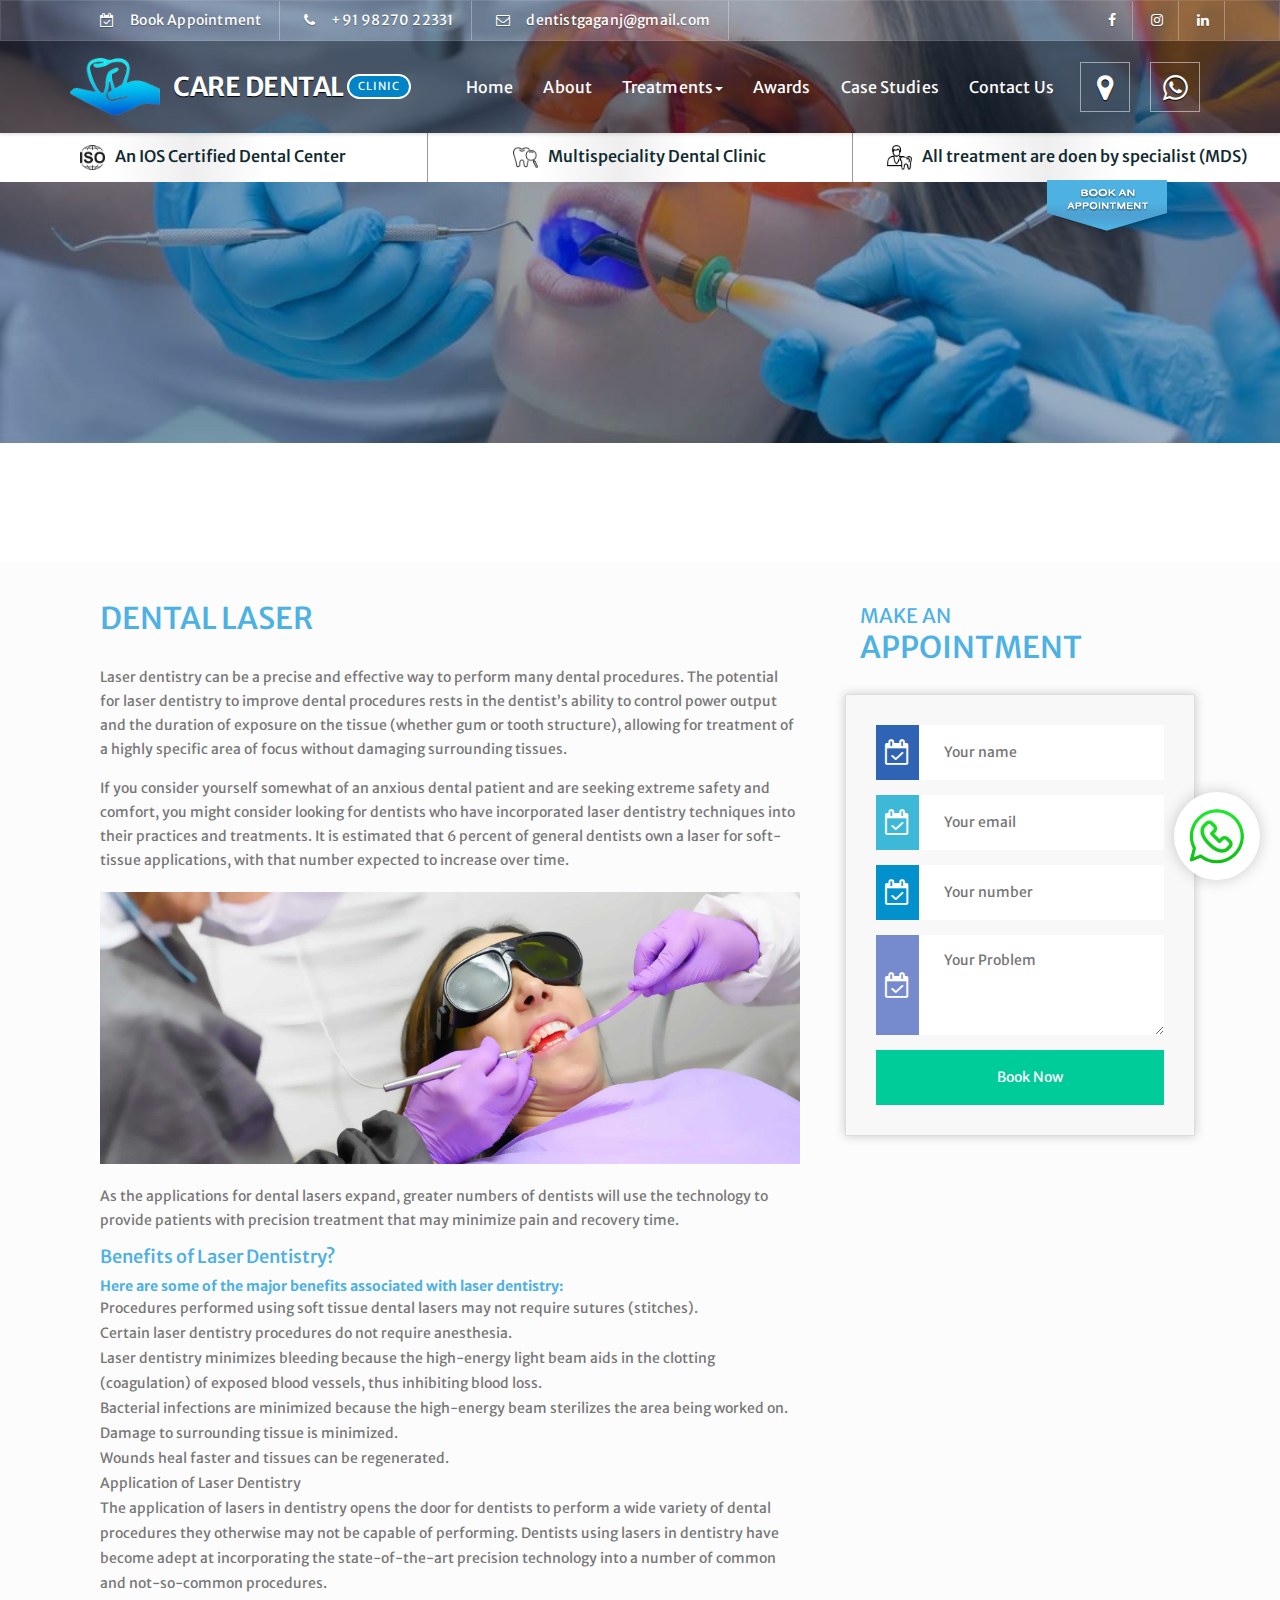
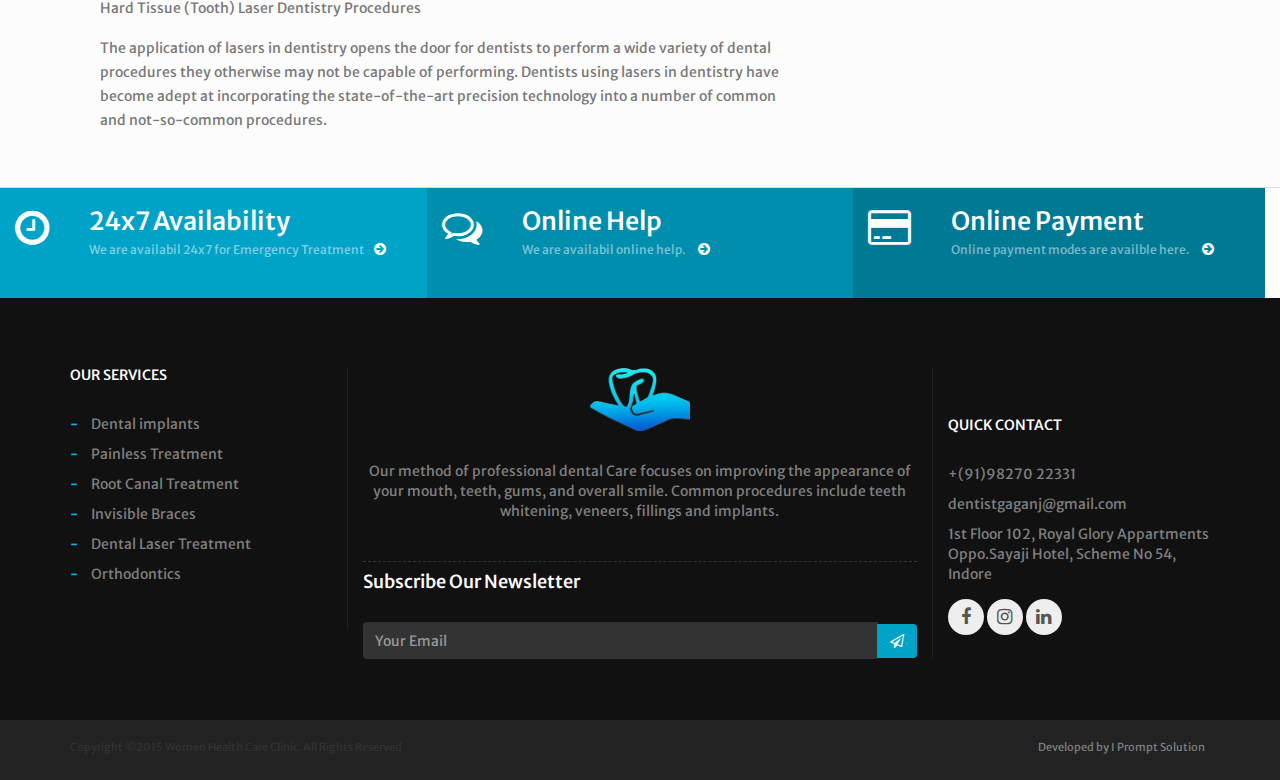
<file: dental-laser.html>
<!DOCTYPE html>
<html lang="en">
<head>
<title>Dr. Gagan Jaiswal - Best Dentist in Indore</title>
<meta charset="utf-8">
<meta name="viewport" content="width=device-width, initial-scale=1">
<link rel="stylesheet" href="css/APstyle.css">
<link href="https://fonts.googleapis.com/css?family=Merriweather+Sans|Nunito" rel="stylesheet">
<link rel="stylesheet" href="https://maxcdn.bootstrapcdn.com/bootstrap/3.4.0/css/bootstrap.min.css">
<link rel="stylesheet" href="https://maxcdn.bootstrapcdn.com/font-awesome/4.5.0/css/font-awesome.min.css">
<link rel="stylesheet" href="css/owl.carousel.min.css">
<script src="https://ajax.googleapis.com/ajax/libs/jquery/3.3.1/jquery.min.js"></script>
<script src="https://maxcdn.bootstrapcdn.com/bootstrap/3.4.0/js/bootstrap.min.js"></script>
</head>
<body>
<div class="container-fluid ApTop">
  <div class="container">
    <div class="row">
      <div class="ApTopHeader">
        <ul class="ExtraMenu">
          <li><a href="https://api.whatsapp.com/send?phone=91%209827022331&text=Need%20to%20Book%20Book%20an%20Appointment"><i class="fa fa-calendar-check-o" aria-hidden="true"></i> &nbsp; &nbsp;  Book Appointment &nbsp; &nbsp; </a></li>
          <li><a href="tel:919827022331"><i class="fa fa-phone" aria-hidden="true"></i> &nbsp; &nbsp;   +91 98270 22331 &nbsp; &nbsp; </a></li>
          <li><a href="mailto:dentistgaganj@gmail.com"><i class="fa fa-envelope-o" aria-hidden="true"></i> &nbsp;  &nbsp;  dentistgaganj@gmail.com &nbsp; &nbsp; </a></li>
        </ul>
        <ul class="ExtraMenu ApRightMenu">
          <li><a href="https://www.facebook.com/995947257145662/posts/i-am-thankful-to-dr-gagan-jaiswal-and-dr-shradha-jaiswal-for-accepting-imdsl-las/4963441043729577/"><i class="fa fa-facebook" aria-hidden="true"></i></a></li>
          <li><a href="#"><i class="fa fa-instagram" aria-hidden="true"></i></a></li>
          <li><a href="https://www.linkedin.com/in/dr-gagan-jaiswal-5b7b4617?originalSubdomain=in"><i class="fa fa-linkedin" aria-hidden="true"></i></a></li>
        </ul>
      </div>
    </div>
  </div>
</div>

<!-----header----->
<nav class="navbar ApMM">
  <div class="container">
    <div class="navbar-header">
      <button type="button" class="navbar-toggle" data-toggle="collapse" data-target="#myNavbar"> <span class="icon-bar"></span> <span class="icon-bar"></span> <span class="icon-bar"></span> </button>
      <a class="navbar-brand" href="#"><img src="img/logo.png">Care Dental <span>Clinic</span></a> </div>
    <div class="collapse navbar-collapse" id="myNavbar">
      <ul class="nav navbar-nav main-navss">
        <li class="active"><a href="index.html">Home</a></li>
        <li><a href="about-us.html">About</a></li>
        <li class="dropdown"> <a class="dropdown-toggle" data-toggle="dropdown" href="#">Treatments<span class="caret"></span></a>
          <ul class="dropdown-menu">
            <li><a href="dental-implant.html">Dental Implants</a></li>
            <li><a href="painless-treatment.html">Painless Treatment</a></li>
            <li><a href="root-canal-treatment.html">Root Canal Treatment</a></li>
            <li><a href="invisible-braces.html">Invisible Braces</a></li>
            <li><a href="dental-laser.html">Dental Laser Treatment</a></li>
            <li><a href="orthodontics.html">Orthodontics</a></li>
          </ul>
        </li>
        <li><a href="awards.html">Awards</a></li>
        <li><a href="case-studies.html">Case Studies</a></li>
        <li><a href="contact-us.html">Contact Us</a></li>
      </ul>
      <ul class="nav navbar-nav navbar-right">
        <li><a href="https://www.google.com/maps/dir/22.7372339,75.8906961/Scheme+No+54,+Dr.+Gagan+Jaiswal..!+Dental+implants+%2F+Dentist+%2F+invisible+braces+%2F+painless+dental+Treatment+in+indore.,+Oppo.Sayaji+Hotel,+Royal+Glory+Appartments,+1st+Floor+102,+Indore,+Madhya+Pradesh+452001/@22.7226997,75.8165287,12z/data=!3m1!4b1!4m13!1m2!2m1!1sdr+gagan+jaiswal!4m9!1m1!4e1!1m5!1m1!1s0x3962fd681ace8dbd:0xce766f75797a0acd!2m2!1d75.882442!2d22.708196!3e4" target="_blank" class="websicon"><i class="fa fa-map-marker" aria-hidden="true"></i></a></li>
        <li><a href="https://api.whatsapp.com/send?phone=91%209827022331&text=Need%20to%20Book%20Book%20an%20Appointment" class="websicon"><i class="fa fa-whatsapp" aria-hidden="true"></i></a></li>
      </ul>
      <a href="https://api.whatsapp.com/send?phone=91%209827022331&text=Need%20to%20Book%20Book%20an%20Appointment" class="boosaass"><img src="img/quick-search.png"></a> </div>
  </div>
</nav>
<div class="specialitiesss">
  <div class="">
    <div class="col-xs-12 col-md-4 col-lg-4 col-sm-4 specialitiesss1">
      <h4><img src="img/iso.png">An IOS Certified Dental Center</h4>
    </div>
    <div class="col-xs-12 col-md-4 col-lg-4 col-sm-4 specialitiesss2">
      <h4><img src="img/icon2.png">Multispeciality Dental Clinic</h4>
    </div>
    <div class="col-xs-12 col-md-4 col-lg-4 col-sm-4 specialitiesss3">
      <h4><img src="img/icon3.png">All treatment are doen by specialist (MDS)</h4>
    </div>
  </div>
</div>


 
<div class="clearfix">
<div class="bannerNew">
<img src="img/dental-laser-treatment.jpg" class="img-responsive00">
</div>
</div>
<div class="TEamDoctors page-mt">
  <div class="container">
    <div class="col-xs-12 col-sm-7 col-md-8 col-lg-8">
      <div class="col-xs-12 col-md-12">
        <div class="WebMainHeading leftheadingg webColr">
          <!-- <p>WELCOME TO</p> -->
          <h3>Dental Laser</h3>
        </div>
        <div class="paragraphNew">
            <p>
                    Laser dentistry can be a precise and effective way to perform many dental procedures. The potential for laser dentistry to improve dental procedures rests in the dentist’s ability to control power output and the duration of exposure on the tissue (whether gum or tooth structure), allowing for treatment of a highly specific area of focus without damaging surrounding tissues.
            </p>
            
            <p>
                    If you consider yourself somewhat of an anxious dental patient and are seeking extreme safety and comfort, you might consider looking for dentists who have incorporated laser dentistry techniques into their practices and treatments. It is estimated that 6 percent of general dentists own a laser for soft-tissue applications, with that number expected to increase over time.
            </p>                
                <img src="img/laser-dental.jpg" class="img-responsive">
                <p>As the applications for dental lasers expand, greater numbers of dentists will use the technology to provide patients with precision treatment that may minimize pain and recovery time.</p>
                <h4>Benefits of Laser Dentistry?</h4>
                <b>Here are some of the major benefits associated with laser dentistry:</b>
                <p id="paragraph_lineweight">
                        Procedures performed using soft tissue dental lasers may not require sutures (stitches).
<br />
                        Certain laser dentistry procedures do not require anesthesia.
                        <br />
                        Laser dentistry minimizes bleeding because the high-energy light beam aids in the clotting (coagulation) of exposed blood vessels, thus inhibiting blood loss.
                        <br />
                        Bacterial infections are minimized because the high-energy beam sterilizes the area being worked on.
                        <br />
                        Damage to surrounding tissue is minimized.
                        <br />
                        Wounds heal faster and tissues can be regenerated.
                        <br />
                        Application of Laser Dentistry
                        <br />
                        The application of lasers in dentistry opens the door for dentists to perform a wide variety of dental procedures they otherwise may not be capable of performing. Dentists using lasers in dentistry have become adept at incorporating the state-of-the-art precision technology into a number of common and not-so-common procedures.
                        <br />
                        Hard Tissue (Tooth) Laser Dentistry Procedures
                </p>
                <p>The application of lasers in dentistry opens the door for dentists to perform a wide variety of dental procedures they otherwise may not be capable of performing. Dentists using lasers in dentistry have become adept at incorporating the state-of-the-art precision technology into a number of common and not-so-common procedures.</p>
                
       </div>
      </div>
       
       
    </div>
    <div class="col-xs-12 col-sm-4 col-md-4 col-lg-4">
      <div class="col-xs-12 col-md-12">
        <div class="WebMainHeading leftheadingg webColr">
          <p>Make An</p>
          <h3>Appointment</h3>
        </div>
      </div>
      <div class="clearfix"></div>
      <div class="formWeb">
        <form action="" method="post">
          <div class="FormInput"> <span class="span1"><i class="fa fa-calendar-check-o" aria-hidden="true"></i></span>
            <input type="text" placeholder="Your name">
          </div>
          <div class="FormInput"> <span class="span2"><i class="fa fa-calendar-check-o" aria-hidden="true"></i></span>
            <input type="text" placeholder="Your email">
          </div>
          <div class="FormInput"> <span class="span3"><i class="fa fa-calendar-check-o" aria-hidden="true"></i></span>
            <input type="text" placeholder="Your number">
          </div>
          <div class="textArea"> <span class="span4"><i class="fa fa-calendar-check-o" aria-hidden="true"></i></span>
            <textarea type="text" placeholder="Your Problem"></textarea>
          </div>
          <button type="submit" class="bOOApp">Book Now</button>
        </form>
      </div>
    </div>
  </div>
</div>
<div class="clearfix"></div>
<div class="container-fluid p-0">
  <div class="section-content">
    <div class="row">
      <div class="footer-box-wrapper equal-height mt-0">
        <div class="col-sm-4 footer-box-one pr-0 pl-sm-0 pdl-0">
          <div class="footer-box icon-box media"> <a href="#" class="media-left pull-left mr-30 mr-sm-15"> <i class="fa fa-clock-o text-white" aria-hidden="true"></i></a>
            <div class="media-body">
              <h4 class="media-heading heading title">24x7 Availability</h4>
              <p>We are availabil 24x7 for Emergency Treatment<a href="#"><i class="fa fa-arrow-circle-right font-14"></i></a></p>
            </div>
          </div>
        </div>
        <div class="col-sm-4 footer-box-two pl-0 pr-0">
          <div class="footer-box icon-box media"> <a href="#" class="media-left pull-left mr-30 mr-sm-15"><i class="fa fa-comments-o text-white"></i></a>
            <div class="media-body">
              <h4 class="media-heading heading title">Online Help</h4>
              <p>We are availabil online help. <a href="#"><i class="fa fa-arrow-circle-right font-14"></i></a></p>
            </div>
          </div>
        </div>
        <div class="col-sm-4 footer-box-three pl-0 pr-sm-0">
          <div class="footer-box icon-box media"> <a href="#" class="media-left pull-left mr-30 mr-sm-15"><i class=" fa fa-credit-card text-white"></i></a>
            <div class="media-body">
              <h4 class="media-heading heading title">Online Payment</h4>
              <p>Online payment modes are availble here.   <a href="#"><i class="fa fa-arrow-circle-right font-14"></i></a></p>
            </div>
          </div>
        </div>
      </div>
    </div>
  </div>
</div>
<div class="clearfix"></div>
<footer class="footer p-0 bg-solid-color bg-black-111">
  <div class="container">
    <div class="row equal-height">
      <div class="col-sm-4 col-md-3 border-right-black sm-height-auto" >
        <div class="widget dark sm-text-center">
          <h5 class="widget-title">Our Services</h5>
          <ul>
            <li><a href="dental-implant.html"><span>- </span> Dental implants</a></li>
            <li><a href="painless-treatment.html"><span>- </span> Painless Treatment</a></li>
            <li><a href="root-canal-treatment.html"><span>- </span> Root Canal Treatment</a></li>
            <li><a href="invisible-braces.html"><span>- </span> Invisible Braces</a></li>
            <li><a href="dental-laser.html"><span>- </span> Dental Laser Treatment</a></li>
            <li><a href="orthodontics.html"><span>- </span> Orthodontics</a></li>
          </ul>
        </div>
      </div>
      <div class="col-sm-4 col-md-6 text-center border-right-black sm-height-auto" >
        <div class="footer-widget sm-text-center111">
          <div class="footer-logo border-bottom-dot-1px pb-30"> <img class="mb-20 pb-30" src="img/logo.png" alt="">
            <p class="fAbut">Our method of professional dental Care focuses on improving the appearance of your mouth, teeth, gums, and overall smile. Common procedures include teeth whitening, veneers, fillings and implants.</p>
          </div>
          <div class="footer-news-letter mt-30">
            <h4 class="text-white mb-30">Subscribe Our Newsletter</h4>
            <form id="footer-mailchimp-subscription-form" class="newsletter-form mt-10" novalidate>
              <label class="display-block" for="mce-EMAIL"></label>
              <div class="input-group">
                <input type="email" value="" name="EMAIL" placeholder="Your Email" class="form-control" data-height="37px" id="mce-EMAIL" style="height: 37px;">
                <span class="input-group-btn">
                <button type="submit" class="btn btn-colored btn-theme-colored m-0"><i class="fa fa-paper-plane-o text-white"></i></button>
                </span> </div>
            </form>
            <!-- Mailchimp Subscription Form Validation--> 
          </div>
        </div>
      </div>
      <div class="col-sm-4 col-md-3 sm-height-auto" >
        <div class="widget dark text-right sm-text-center  pt-xs-40 pb-xs-0 maxwidth400">
          <h5 class="widget-title">Quick Contact</h5>
          <ul>
            <li><a href="tel:9198270 22331">+(91)98270 22331</a></li>
            <li><a href="mailto:dentistgaganj@gmail.com">dentistgaganj@gmail.com</a></li>
            <li><a href="https://www.google.com/maps/dir/22.7372339,75.8906961/Scheme+No+54,+Dr.+Gagan+Jaiswal..!+Dental+implants+%2F+Dentist+%2F+invisible+braces+%2F+painless+dental+Treatment+in+indore.,+Oppo.Sayaji+Hotel,+Royal+Glory+Appartments,+1st+Floor+102,+Indore,+Madhya+Pradesh+452001/@22.7226997,75.8165287,12z/data=!3m1!4b1!4m13!1m2!2m1!1sdr+gagan+jaiswal!4m9!1m1!4e1!1m5!1m1!1s0x3962fd681ace8dbd:0xce766f75797a0acd!2m2!1d75.882442!2d22.708196!3e4" class="lineheight-20">1st Floor 102, Royal Glory Appartments Oppo.Sayaji Hotel, Scheme No 54, Indore</a></li>
          </ul>
          <ul class="social-icons icon-gray icon-circled icon-sm sm-pull-none sm-text-center mt-sm-15">
            <li><a href="https://www.facebook.com/995947257145662/posts/i-am-thankful-to-dr-gagan-jaiswal-and-dr-shradha-jaiswal-for-accepting-imdsl-las/4963441043729577/"><i class="fa fa-facebook"></i></a></li>
            <li><a href="#"><i class="fa fa-instagram"></i></a></li>
            <li><a href="https://www.linkedin.com/in/dr-gagan-jaiswal-5b7b4617?originalSubdomain=in"><i class="fa fa-linkedin"></i></a></li>
          </ul>
        </div>
      </div>
    </div>
  </div>
  <div class="footer-nav bg-black-222">
    <div class="container pt-20 pb-0">
      <div class="row">
        <div class="col-md-12">
          <p class="font-11 pull-left mb-sm-15 sm-text-center sm-pull-none">Copyright ©2015 Women Health Care Clinic. All Rights Reserved</p>
          <div class="widget m-0">
            <ul class="font-11 pull-right text-right list-inline sm-text-center sm-pull-none">
              <li><a href="#">Developed by I Prompt Solution</a></li>
            </ul>
          </div>
        </div>
      </div>
    </div>
  </div>
</footer>
<a href="https://api.whatsapp.com/send?phone=91%209827022331&amp;text=Need%20to%20Book%20Book%20an%20Appointment" class="mywhatsss1"> <img src="img/s5.png"></a>
<script src="js/jquery.min.js"></script> 
<script src="js/owl.carousel.js"></script> 
<script>
      $('.owl-carousel').owlCarousel({
                autoplay: true,
                autoplayTimeout: 5000,
                navigation: false,
                margin: 20,
                responsive: {
                    0: {
                        items: 1
                    },
                    600: {
                        items: 2
                    },
                    1000: {
                        items: 3
                    }
                }
            })
    </script>
</body>
</html>
</file>
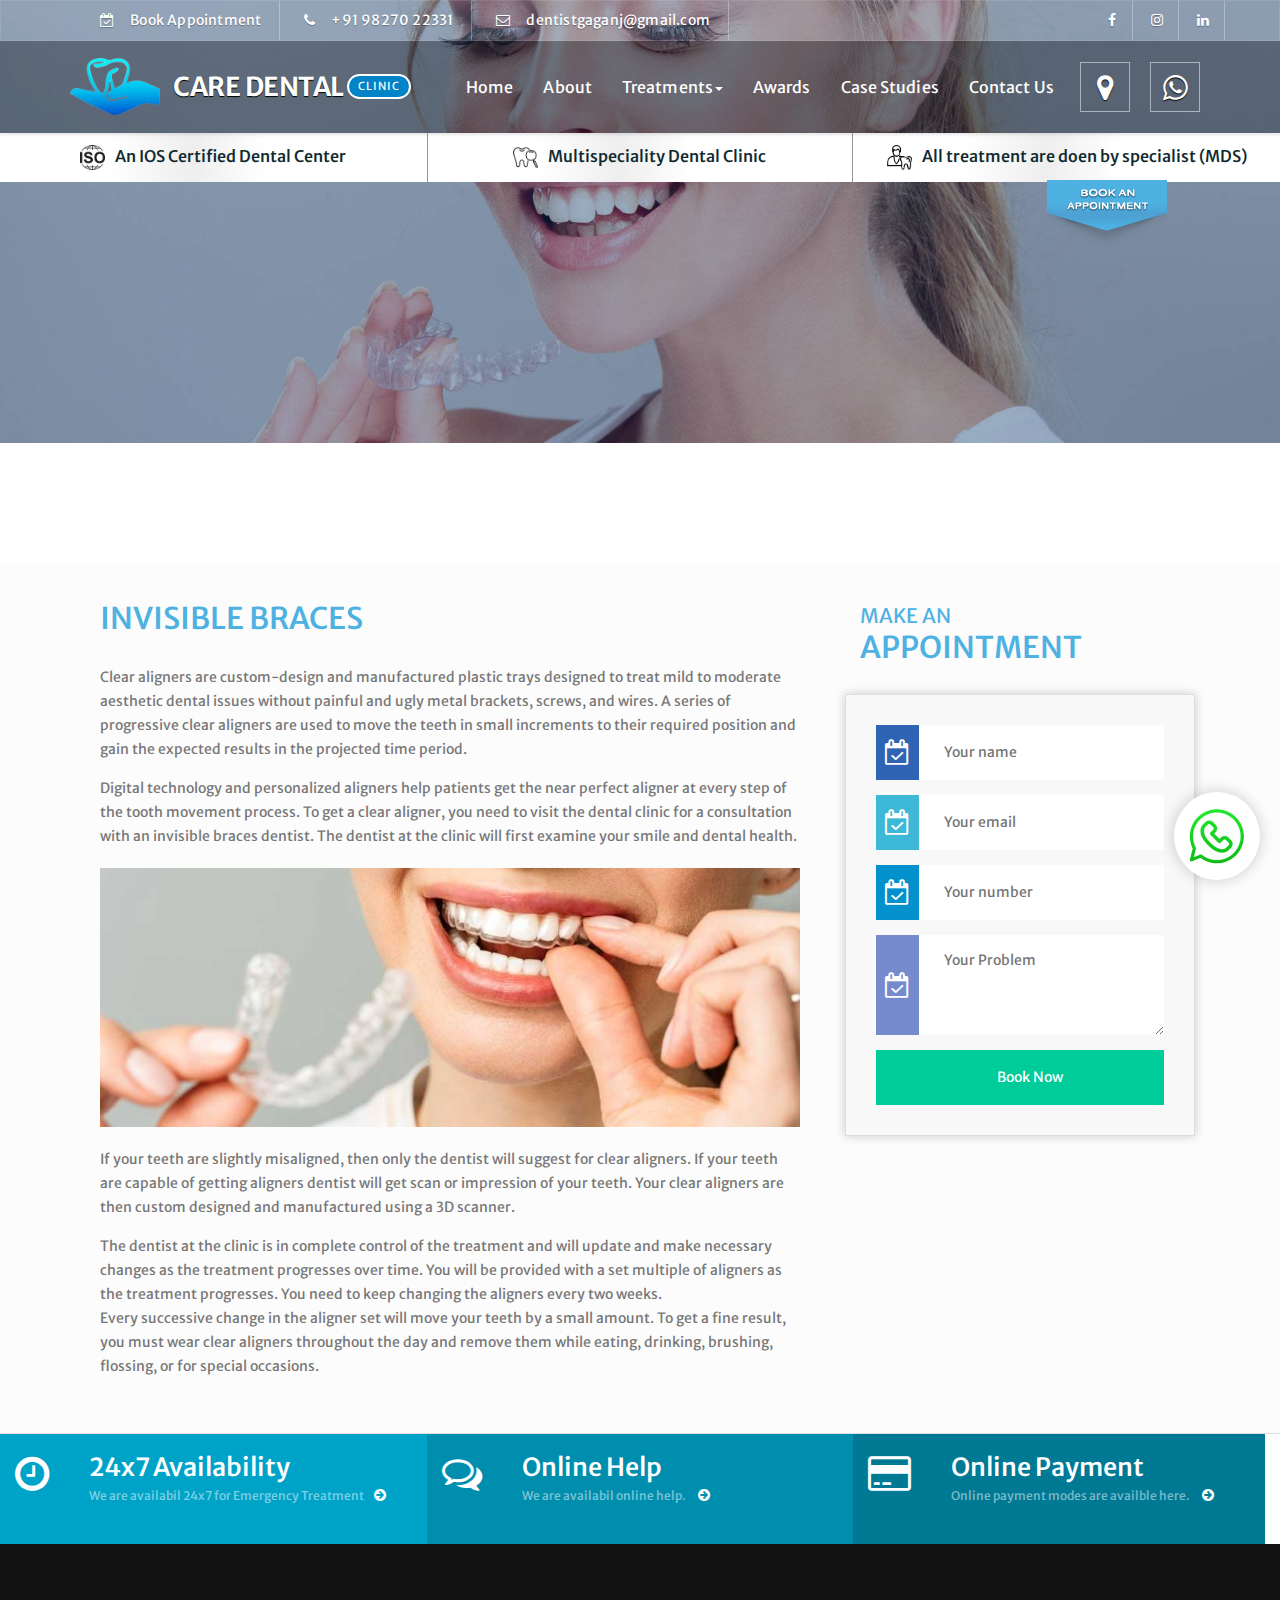
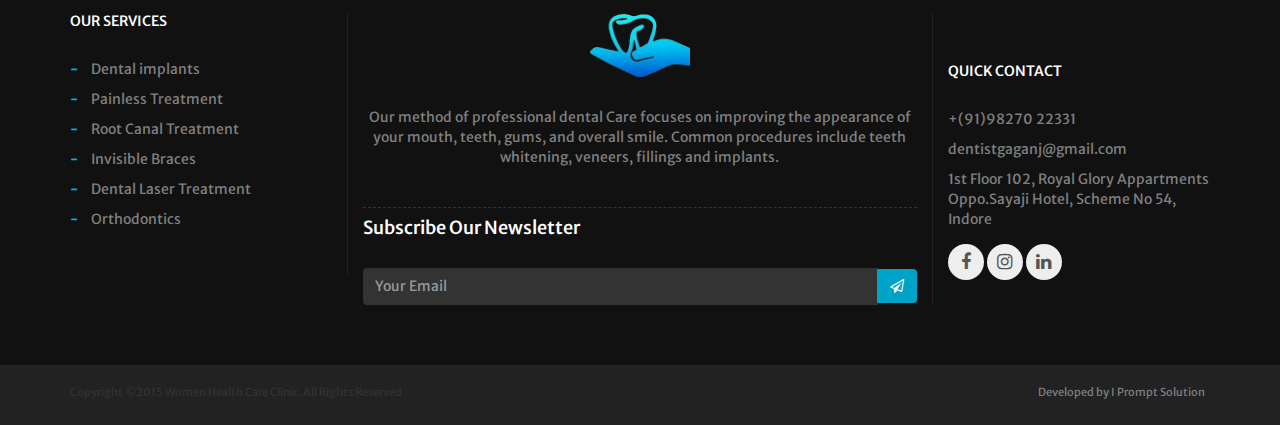
<file: invisible-braces.html>
<!DOCTYPE html>
<html lang="en">
<head>
<title>Dr. Gagan Jaiswal - Best Dentist in Indore</title>
<meta charset="utf-8">
<meta name="viewport" content="width=device-width, initial-scale=1">
<link rel="stylesheet" href="css/APstyle.css">
<link href="https://fonts.googleapis.com/css?family=Merriweather+Sans|Nunito" rel="stylesheet">
<link rel="stylesheet" href="https://maxcdn.bootstrapcdn.com/bootstrap/3.4.0/css/bootstrap.min.css">
<link rel="stylesheet" href="https://maxcdn.bootstrapcdn.com/font-awesome/4.5.0/css/font-awesome.min.css">
<link rel="stylesheet" href="css/owl.carousel.min.css">
<script src="https://ajax.googleapis.com/ajax/libs/jquery/3.3.1/jquery.min.js"></script>
<script src="https://maxcdn.bootstrapcdn.com/bootstrap/3.4.0/js/bootstrap.min.js"></script>
</head>
<body>
<div class="container-fluid ApTop">
  <div class="container">
    <div class="row">
      <div class="ApTopHeader">
        <ul class="ExtraMenu">
          <li><a href="https://api.whatsapp.com/send?phone=91%209827022331&text=Need%20to%20Book%20Book%20an%20Appointment"><i class="fa fa-calendar-check-o" aria-hidden="true"></i> &nbsp; &nbsp;  Book Appointment &nbsp; &nbsp; </a></li>
          <li><a href="tel:919827022331"><i class="fa fa-phone" aria-hidden="true"></i> &nbsp; &nbsp;   +91 98270 22331 &nbsp; &nbsp; </a></li>
          <li><a href="mailto:dentistgaganj@gmail.com"><i class="fa fa-envelope-o" aria-hidden="true"></i> &nbsp;  &nbsp;  dentistgaganj@gmail.com &nbsp; &nbsp; </a></li>
        </ul>
        <ul class="ExtraMenu ApRightMenu">
          <li><a href="https://www.facebook.com/995947257145662/posts/i-am-thankful-to-dr-gagan-jaiswal-and-dr-shradha-jaiswal-for-accepting-imdsl-las/4963441043729577/"><i class="fa fa-facebook" aria-hidden="true"></i></a></li>
          <li><a href="#"><i class="fa fa-instagram" aria-hidden="true"></i></a></li>
          <li><a href="https://www.linkedin.com/in/dr-gagan-jaiswal-5b7b4617?originalSubdomain=in"><i class="fa fa-linkedin" aria-hidden="true"></i></a></li>
        </ul>
      </div>
    </div>
  </div>
</div>

<!-----header----->
<nav class="navbar ApMM">
  <div class="container">
    <div class="navbar-header">
      <button type="button" class="navbar-toggle" data-toggle="collapse" data-target="#myNavbar"> <span class="icon-bar"></span> <span class="icon-bar"></span> <span class="icon-bar"></span> </button>
      <a class="navbar-brand" href="#"><img src="img/logo.png">Care Dental <span>Clinic</span></a> </div>
    <div class="collapse navbar-collapse" id="myNavbar">
      <ul class="nav navbar-nav main-navss">
        <li class="active"><a href="index.html">Home</a></li>
        <li><a href="about-us.html">About</a></li>
        <li class="dropdown"> <a class="dropdown-toggle" data-toggle="dropdown" href="#">Treatments<span class="caret"></span></a>
          <ul class="dropdown-menu">
            <li><a href="dental-implant.html">Dental Implants</a></li>
            <li><a href="painless-treatment.html">Painless Treatment</a></li>
            <li><a href="root-canal-treatment.html">Root Canal Treatment</a></li>
            <li><a href="invisible-braces.html">Invisible Braces</a></li>
            <li><a href="dental-laser.html">Dental Laser Treatment</a></li>
            <li><a href="orthodontics.html">Orthodontics</a></li>
          </ul>
        </li>
        <li><a href="awards.html">Awards</a></li>
        <li><a href="case-studies.html">Case Studies</a></li>
        <li><a href="contact-us.html">Contact Us</a></li>
      </ul>
      <ul class="nav navbar-nav navbar-right">
        <li><a href="https://www.google.com/maps/dir/22.7372339,75.8906961/Scheme+No+54,+Dr.+Gagan+Jaiswal..!+Dental+implants+%2F+Dentist+%2F+invisible+braces+%2F+painless+dental+Treatment+in+indore.,+Oppo.Sayaji+Hotel,+Royal+Glory+Appartments,+1st+Floor+102,+Indore,+Madhya+Pradesh+452001/@22.7226997,75.8165287,12z/data=!3m1!4b1!4m13!1m2!2m1!1sdr+gagan+jaiswal!4m9!1m1!4e1!1m5!1m1!1s0x3962fd681ace8dbd:0xce766f75797a0acd!2m2!1d75.882442!2d22.708196!3e4" target="_blank" class="websicon"><i class="fa fa-map-marker" aria-hidden="true"></i></a></li>
        <li><a href="https://api.whatsapp.com/send?phone=91%209827022331&text=Need%20to%20Book%20Book%20an%20Appointment" class="websicon"><i class="fa fa-whatsapp" aria-hidden="true"></i></a></li>
      </ul>
      <a href="https://api.whatsapp.com/send?phone=91%209827022331&text=Need%20to%20Book%20Book%20an%20Appointment" class="boosaass"><img src="img/quick-search.png"></a> </div>
  </div>
</nav>
<div class="specialitiesss">
  <div class="">
    <div class="col-xs-12 col-md-4 col-lg-4 col-sm-4 specialitiesss1">
      <h4><img src="img/iso.png">An IOS Certified Dental Center</h4>
    </div>
    <div class="col-xs-12 col-md-4 col-lg-4 col-sm-4 specialitiesss2">
      <h4><img src="img/icon2.png">Multispeciality Dental Clinic</h4>
    </div>
    <div class="col-xs-12 col-md-4 col-lg-4 col-sm-4 specialitiesss3">
      <h4><img src="img/icon3.png">All treatment are doen by specialist (MDS)</h4>
    </div>
  </div>
</div>


 
<div class="clearfix">
<div class="bannerNew">
<img src="img/invisible-braces-banner.jpg" class="img-responsive00">
</div>
</div>
<div class="TEamDoctors page-mt">
  <div class="container">
    <div class="col-xs-12 col-sm-7 col-md-8 col-lg-8">
      <div class="col-xs-12 col-md-12">
        <div class="WebMainHeading leftheadingg webColr">
          <!-- <p>WELCOME TO</p> -->
          <h3>Invisible Braces  </h3>
        </div>
        <div class="paragraphNew">
            <p>
                    Clear aligners are custom-design and manufactured plastic trays designed to treat mild to moderate aesthetic dental issues without painful and ugly metal brackets, screws, and wires. A series of progressive clear aligners are used to move the teeth in small increments to their required position and gain the expected results in the projected time period.
            </p>
            
            <p>
                    Digital technology and personalized aligners help patients get the near perfect aligner at every step of the tooth movement process. To get a clear aligner, you need to visit the dental clinic for a consultation with an invisible braces dentist. The dentist at the clinic will first examine your smile and dental health.
            </p>                
                <img src="img/invisible-braces-img.jpg" class="img-responsive">
                <p>If your teeth are slightly misaligned, then only the dentist will suggest for clear aligners. If your teeth are capable of getting aligners dentist will get scan or impression of your teeth. Your clear aligners are then custom designed and manufactured using a 3D scanner.</p>
                <p>
                        The dentist at the clinic is in complete control of the treatment and will update and make necessary changes as the treatment progresses over time. You will be provided with a set multiple of aligners as the treatment progresses. You need to keep changing the aligners every two weeks.


<br />
Every successive change in the aligner set will move your teeth by a small amount. To get a fine result, you must wear clear aligners throughout the day and remove them while eating, drinking, brushing, flossing, or for special occasions.
                    
                </p>
            
                
       </div>
      </div>
       
       
    </div>
    <div class="col-xs-12 col-sm-4 col-md-4 col-lg-4">
      <div class="col-xs-12 col-md-12">
        <div class="WebMainHeading leftheadingg webColr">
          <p>Make An</p>
          <h3>Appointment</h3>
        </div>
      </div>
      <div class="clearfix"></div>
      <div class="formWeb">
        <form action="" method="post">
          <div class="FormInput"> <span class="span1"><i class="fa fa-calendar-check-o" aria-hidden="true"></i></span>
            <input type="text" placeholder="Your name">
          </div>
          <div class="FormInput"> <span class="span2"><i class="fa fa-calendar-check-o" aria-hidden="true"></i></span>
            <input type="text" placeholder="Your email">
          </div>
          <div class="FormInput"> <span class="span3"><i class="fa fa-calendar-check-o" aria-hidden="true"></i></span>
            <input type="text" placeholder="Your number">
          </div>
          <div class="textArea"> <span class="span4"><i class="fa fa-calendar-check-o" aria-hidden="true"></i></span>
            <textarea type="text" placeholder="Your Problem"></textarea>
          </div>
          <button type="submit" class="bOOApp">Book Now</button>
        </form>
      </div>
    </div>
  </div>
</div>
<div class="clearfix"></div>
<div class="container-fluid p-0">
  <div class="section-content">
    <div class="row">
      <div class="footer-box-wrapper equal-height mt-0">
        <div class="col-sm-4 footer-box-one pr-0 pl-sm-0 pdl-0">
          <div class="footer-box icon-box media"> <a href="#" class="media-left pull-left mr-30 mr-sm-15"> <i class="fa fa-clock-o text-white" aria-hidden="true"></i></a>
            <div class="media-body">
              <h4 class="media-heading heading title">24x7 Availability</h4>
              <p>We are availabil 24x7 for Emergency Treatment<a href="#"><i class="fa fa-arrow-circle-right font-14"></i></a></p>
            </div>
          </div>
        </div>
        <div class="col-sm-4 footer-box-two pl-0 pr-0">
          <div class="footer-box icon-box media"> <a href="#" class="media-left pull-left mr-30 mr-sm-15"><i class="fa fa-comments-o text-white"></i></a>
            <div class="media-body">
              <h4 class="media-heading heading title">Online Help</h4>
              <p>We are availabil online help. <a href="#"><i class="fa fa-arrow-circle-right font-14"></i></a></p>
            </div>
          </div>
        </div>
        <div class="col-sm-4 footer-box-three pl-0 pr-sm-0">
          <div class="footer-box icon-box media"> <a href="#" class="media-left pull-left mr-30 mr-sm-15"><i class=" fa fa-credit-card text-white"></i></a>
            <div class="media-body">
              <h4 class="media-heading heading title">Online Payment</h4>
              <p>Online payment modes are availble here.   <a href="#"><i class="fa fa-arrow-circle-right font-14"></i></a></p>
            </div>
          </div>
        </div>
      </div>
    </div>
  </div>
</div>
<div class="clearfix"></div>
<footer class="footer p-0 bg-solid-color bg-black-111">
  <div class="container">
    <div class="row equal-height">
      <div class="col-sm-4 col-md-3 border-right-black sm-height-auto" >
        <div class="widget dark sm-text-center">
          <h5 class="widget-title">Our Services</h5>
          <ul>
            <li><a href="dental-implant.html"><span>- </span> Dental implants</a></li>
            <li><a href="painless-treatment.html"><span>- </span> Painless Treatment</a></li>
            <li><a href="root-canal-treatment.html"><span>- </span> Root Canal Treatment</a></li>
            <li><a href="invisible-braces.html"><span>- </span> Invisible Braces</a></li>
            <li><a href="dental-laser.html"><span>- </span> Dental Laser Treatment</a></li>
            <li><a href="orthodontics.html"><span>- </span> Orthodontics</a></li>
          </ul>
        </div>
      </div>
      <div class="col-sm-4 col-md-6 text-center border-right-black sm-height-auto" >
        <div class="footer-widget sm-text-center111">
          <div class="footer-logo border-bottom-dot-1px pb-30"> <img class="mb-20 pb-30" src="img/logo.png" alt="">
            <p class="fAbut">Our method of professional dental Care focuses on improving the appearance of your mouth, teeth, gums, and overall smile. Common procedures include teeth whitening, veneers, fillings and implants.</p>
          </div>
          <div class="footer-news-letter mt-30">
            <h4 class="text-white mb-30">Subscribe Our Newsletter</h4>
            <form id="footer-mailchimp-subscription-form" class="newsletter-form mt-10" novalidate>
              <label class="display-block" for="mce-EMAIL"></label>
              <div class="input-group">
                <input type="email" value="" name="EMAIL" placeholder="Your Email" class="form-control" data-height="37px" id="mce-EMAIL" style="height: 37px;">
                <span class="input-group-btn">
                <button type="submit" class="btn btn-colored btn-theme-colored m-0"><i class="fa fa-paper-plane-o text-white"></i></button>
                </span> </div>
            </form>
            <!-- Mailchimp Subscription Form Validation--> 
          </div>
        </div>
      </div>
      <div class="col-sm-4 col-md-3 sm-height-auto" >
        <div class="widget dark text-right sm-text-center  pt-xs-40 pb-xs-0 maxwidth400">
          <h5 class="widget-title">Quick Contact</h5>
          <ul>
            <li><a href="tel:9198270 22331">+(91)98270 22331</a></li>
            <li><a href="mailto:dentistgaganj@gmail.com">dentistgaganj@gmail.com</a></li>
            <li><a href="https://www.google.com/maps/dir/22.7372339,75.8906961/Scheme+No+54,+Dr.+Gagan+Jaiswal..!+Dental+implants+%2F+Dentist+%2F+invisible+braces+%2F+painless+dental+Treatment+in+indore.,+Oppo.Sayaji+Hotel,+Royal+Glory+Appartments,+1st+Floor+102,+Indore,+Madhya+Pradesh+452001/@22.7226997,75.8165287,12z/data=!3m1!4b1!4m13!1m2!2m1!1sdr+gagan+jaiswal!4m9!1m1!4e1!1m5!1m1!1s0x3962fd681ace8dbd:0xce766f75797a0acd!2m2!1d75.882442!2d22.708196!3e4" class="lineheight-20">1st Floor 102, Royal Glory Appartments Oppo.Sayaji Hotel, Scheme No 54, Indore</a></li>
          </ul>
          <ul class="social-icons icon-gray icon-circled icon-sm sm-pull-none sm-text-center mt-sm-15">
            <li><a href="https://www.facebook.com/995947257145662/posts/i-am-thankful-to-dr-gagan-jaiswal-and-dr-shradha-jaiswal-for-accepting-imdsl-las/4963441043729577/"><i class="fa fa-facebook"></i></a></li>
            <li><a href="#"><i class="fa fa-instagram"></i></a></li>
            <li><a href="https://www.linkedin.com/in/dr-gagan-jaiswal-5b7b4617?originalSubdomain=in"><i class="fa fa-linkedin"></i></a></li>
          </ul>
        </div>
      </div>
    </div>
  </div>
  <div class="footer-nav bg-black-222">
    <div class="container pt-20 pb-0">
      <div class="row">
        <div class="col-md-12">
          <p class="font-11 pull-left mb-sm-15 sm-text-center sm-pull-none">Copyright ©2015 Women Health Care Clinic. All Rights Reserved</p>
          <div class="widget m-0">
            <ul class="font-11 pull-right text-right list-inline sm-text-center sm-pull-none">
              <li><a href="#">Developed by I Prompt Solution</a></li>
            </ul>
          </div>
        </div>
      </div>
    </div>
  </div>
</footer>
<a href="https://api.whatsapp.com/send?phone=91%209827022331&amp;text=Need%20to%20Book%20Book%20an%20Appointment" class="mywhatsss1"> <img src="img/s5.png"></a>
<script src="js/jquery.min.js"></script> 
<script src="js/owl.carousel.js"></script> 
<script>
      $('.owl-carousel').owlCarousel({
                autoplay: true,
                autoplayTimeout: 5000,
                navigation: false,
                margin: 20,
                responsive: {
                    0: {
                        items: 1
                    },
                    600: {
                        items: 2
                    },
                    1000: {
                        items: 3
                    }
                }
            })
    </script>
</body>
</html>
</file>
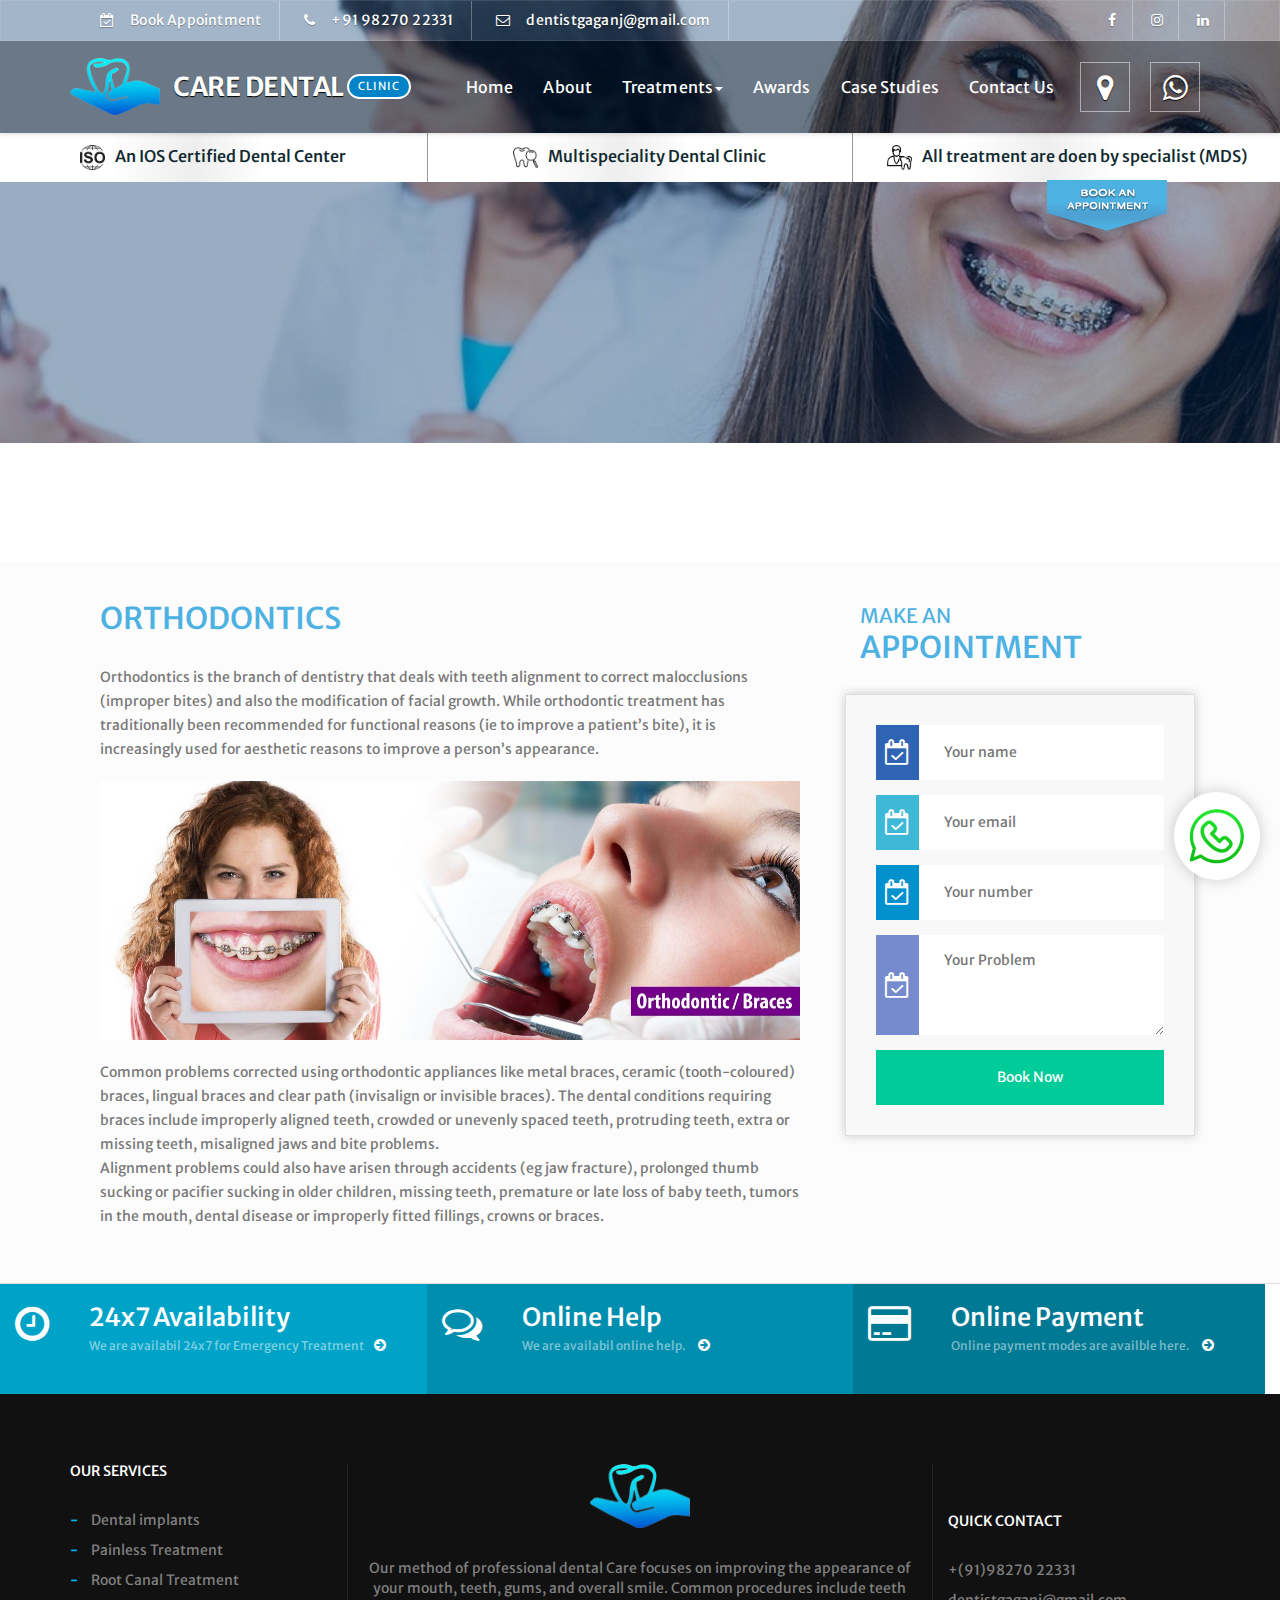
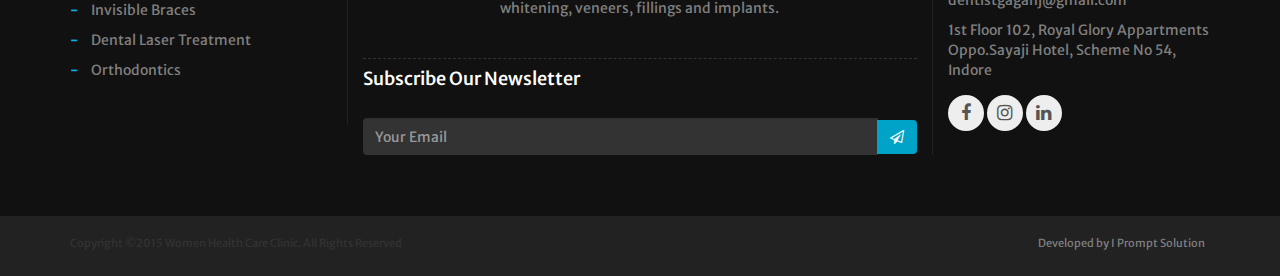
<file: orthodontics.html>
<!DOCTYPE html>
<html lang="en">
<head>
<title>Dr. Gagan Jaiswal - Best Dentist in Indore</title>
<meta charset="utf-8">
<meta name="viewport" content="width=device-width, initial-scale=1">
<link rel="stylesheet" href="css/APstyle.css">
<link href="https://fonts.googleapis.com/css?family=Merriweather+Sans|Nunito" rel="stylesheet">
<link rel="stylesheet" href="https://maxcdn.bootstrapcdn.com/bootstrap/3.4.0/css/bootstrap.min.css">
<link rel="stylesheet" href="https://maxcdn.bootstrapcdn.com/font-awesome/4.5.0/css/font-awesome.min.css">
<link rel="stylesheet" href="css/owl.carousel.min.css">
<script src="https://ajax.googleapis.com/ajax/libs/jquery/3.3.1/jquery.min.js"></script>
<script src="https://maxcdn.bootstrapcdn.com/bootstrap/3.4.0/js/bootstrap.min.js"></script>
</head>
<body>
<div class="container-fluid ApTop">
  <div class="container">
    <div class="row">
      <div class="ApTopHeader">
        <ul class="ExtraMenu">
          <li><a href="https://api.whatsapp.com/send?phone=91%209827022331&text=Need%20to%20Book%20Book%20an%20Appointment"><i class="fa fa-calendar-check-o" aria-hidden="true"></i> &nbsp; &nbsp;  Book Appointment &nbsp; &nbsp; </a></li>
          <li><a href="tel:919827022331"><i class="fa fa-phone" aria-hidden="true"></i> &nbsp; &nbsp;   +91 98270 22331 &nbsp; &nbsp; </a></li>
          <li><a href="mailto:dentistgaganj@gmail.com"><i class="fa fa-envelope-o" aria-hidden="true"></i> &nbsp;  &nbsp;  dentistgaganj@gmail.com &nbsp; &nbsp; </a></li>
        </ul>
        <ul class="ExtraMenu ApRightMenu">
          <li><a href="https://www.facebook.com/995947257145662/posts/i-am-thankful-to-dr-gagan-jaiswal-and-dr-shradha-jaiswal-for-accepting-imdsl-las/4963441043729577/"><i class="fa fa-facebook" aria-hidden="true"></i></a></li>
          <li><a href="#"><i class="fa fa-instagram" aria-hidden="true"></i></a></li>
          <li><a href="https://www.linkedin.com/in/dr-gagan-jaiswal-5b7b4617?originalSubdomain=in"><i class="fa fa-linkedin" aria-hidden="true"></i></a></li>
        </ul>
      </div>
    </div>
  </div>
</div>

<!-----header----->
<nav class="navbar ApMM">
  <div class="container">
    <div class="navbar-header">
      <button type="button" class="navbar-toggle" data-toggle="collapse" data-target="#myNavbar"> <span class="icon-bar"></span> <span class="icon-bar"></span> <span class="icon-bar"></span> </button>
      <a class="navbar-brand" href="#"><img src="img/logo.png">Care Dental <span>Clinic</span></a> </div>
    <div class="collapse navbar-collapse" id="myNavbar">
      <ul class="nav navbar-nav main-navss">
        <li class="active"><a href="index.html">Home</a></li>
        <li><a href="about-us.html">About</a></li>
        <li class="dropdown"> <a class="dropdown-toggle" data-toggle="dropdown" href="#">Treatments<span class="caret"></span></a>
          <ul class="dropdown-menu">
            <li><a href="dental-implant.html">Dental Implants</a></li>
            <li><a href="painless-treatment.html">Painless Treatment</a></li>
            <li><a href="root-canal-treatment.html">Root Canal Treatment</a></li>
            <li><a href="invisible-braces.html">Invisible Braces</a></li>
            <li><a href="dental-laser.html">Dental Laser Treatment</a></li>
            <li><a href="orthodontics.html">Orthodontics</a></li>
          </ul>
        </li>
        <li><a href="awards.html">Awards</a></li>
        <li><a href="case-studies.html">Case Studies</a></li>
        <li><a href="contact-us.html">Contact Us</a></li>
      </ul>
      <ul class="nav navbar-nav navbar-right">
        <li><a href="https://www.google.com/maps/dir/22.7372339,75.8906961/Scheme+No+54,+Dr.+Gagan+Jaiswal..!+Dental+implants+%2F+Dentist+%2F+invisible+braces+%2F+painless+dental+Treatment+in+indore.,+Oppo.Sayaji+Hotel,+Royal+Glory+Appartments,+1st+Floor+102,+Indore,+Madhya+Pradesh+452001/@22.7226997,75.8165287,12z/data=!3m1!4b1!4m13!1m2!2m1!1sdr+gagan+jaiswal!4m9!1m1!4e1!1m5!1m1!1s0x3962fd681ace8dbd:0xce766f75797a0acd!2m2!1d75.882442!2d22.708196!3e4" target="_blank" class="websicon"><i class="fa fa-map-marker" aria-hidden="true"></i></a></li>
        <li><a href="https://api.whatsapp.com/send?phone=91%209827022331&text=Need%20to%20Book%20Book%20an%20Appointment" class="websicon"><i class="fa fa-whatsapp" aria-hidden="true"></i></a></li>
      </ul>
      <a href="https://api.whatsapp.com/send?phone=91%209827022331&text=Need%20to%20Book%20Book%20an%20Appointment" class="boosaass"><img src="img/quick-search.png"></a> </div>
  </div>
</nav>
<div class="specialitiesss">
  <div class="">
    <div class="col-xs-12 col-md-4 col-lg-4 col-sm-4 specialitiesss1">
      <h4><img src="img/iso.png">An IOS Certified Dental Center</h4>
    </div>
    <div class="col-xs-12 col-md-4 col-lg-4 col-sm-4 specialitiesss2">
      <h4><img src="img/icon2.png">Multispeciality Dental Clinic</h4>
    </div>
    <div class="col-xs-12 col-md-4 col-lg-4 col-sm-4 specialitiesss3">
      <h4><img src="img/icon3.png">All treatment are doen by specialist (MDS)</h4>
    </div>
  </div>
</div>


 
<div class="clearfix">
<div class="bannerNew">
<img src="img/orthodontics-treatment-banner.jpg" class="img-responsive00">
</div>
</div>
<div class="TEamDoctors page-mt">
  <div class="container">
    <div class="col-xs-12 col-sm-7 col-md-8 col-lg-8">
      <div class="col-xs-12 col-md-12">
        <div class="WebMainHeading leftheadingg webColr">
          <!-- <p>WELCOME TO</p> -->
          <h3>Orthodontics</h3>
        </div>
        <div class="paragraphNew">
       		<p>
                    Orthodontics is the branch of dentistry that deals with teeth alignment to correct malocclusions (improper bites) and also the modification of facial growth. While orthodontic treatment has traditionally been recommended for functional reasons (ie to improve a patient’s bite), it is increasingly used for aesthetic reasons to improve a person’s appearance.
                
                <img src="img/orthodontics-treatmebn.jpg" class="img-responsive">
                Common problems corrected using orthodontic appliances like metal braces, ceramic (tooth-coloured) braces, lingual braces and clear path (invisalign or invisible braces). The dental conditions requiring braces include improperly aligned teeth, crowded or unevenly spaced teeth, protruding teeth, extra or missing teeth, misaligned jaws and bite problems.
                <br />
Alignment problems could also have arisen through accidents (eg jaw fracture), prolonged thumb sucking or pacifier sucking in older children, missing teeth, premature or late loss of baby teeth, tumors in the mouth, dental disease or improperly fitted fillings, crowns or braces.
       </div>
      </div>
       
       
    </div>
    <div class="col-xs-12 col-sm-4 col-md-4 col-lg-4">
      <div class="col-xs-12 col-md-12">
        <div class="WebMainHeading leftheadingg webColr">
          <p>Make An</p>
          <h3>Appointment</h3>
        </div>
      </div>
      <div class="clearfix"></div>
      <div class="formWeb">
        <form action="" method="post">
          <div class="FormInput"> <span class="span1"><i class="fa fa-calendar-check-o" aria-hidden="true"></i></span>
            <input type="text" placeholder="Your name">
          </div>
          <div class="FormInput"> <span class="span2"><i class="fa fa-calendar-check-o" aria-hidden="true"></i></span>
            <input type="text" placeholder="Your email">
          </div>
          <div class="FormInput"> <span class="span3"><i class="fa fa-calendar-check-o" aria-hidden="true"></i></span>
            <input type="text" placeholder="Your number">
          </div>
          <div class="textArea"> <span class="span4"><i class="fa fa-calendar-check-o" aria-hidden="true"></i></span>
            <textarea type="text" placeholder="Your Problem"></textarea>
          </div>
          <button type="submit" class="bOOApp">Book Now</button>
        </form>
      </div>
    </div>
  </div>
</div>
<div class="clearfix"></div>
<div class="container-fluid p-0">
  <div class="section-content">
    <div class="row">
      <div class="footer-box-wrapper equal-height mt-0">
        <div class="col-sm-4 footer-box-one pr-0 pl-sm-0 pdl-0">
          <div class="footer-box icon-box media"> <a href="#" class="media-left pull-left mr-30 mr-sm-15"> <i class="fa fa-clock-o text-white" aria-hidden="true"></i></a>
            <div class="media-body">
              <h4 class="media-heading heading title">24x7 Availability</h4>
              <p>We are availabil 24x7 for Emergency Treatment<a href="#"><i class="fa fa-arrow-circle-right font-14"></i></a></p>
            </div>
          </div>
        </div>
        <div class="col-sm-4 footer-box-two pl-0 pr-0">
          <div class="footer-box icon-box media"> <a href="#" class="media-left pull-left mr-30 mr-sm-15"><i class="fa fa-comments-o text-white"></i></a>
            <div class="media-body">
              <h4 class="media-heading heading title">Online Help</h4>
              <p>We are availabil online help. <a href="#"><i class="fa fa-arrow-circle-right font-14"></i></a></p>
            </div>
          </div>
        </div>
        <div class="col-sm-4 footer-box-three pl-0 pr-sm-0">
          <div class="footer-box icon-box media"> <a href="#" class="media-left pull-left mr-30 mr-sm-15"><i class=" fa fa-credit-card text-white"></i></a>
            <div class="media-body">
              <h4 class="media-heading heading title">Online Payment</h4>
              <p>Online payment modes are availble here.   <a href="#"><i class="fa fa-arrow-circle-right font-14"></i></a></p>
            </div>
          </div>
        </div>
      </div>
    </div>
  </div>
</div>
<div class="clearfix"></div>
<footer class="footer p-0 bg-solid-color bg-black-111">
  <div class="container">
    <div class="row equal-height">
      <div class="col-sm-4 col-md-3 border-right-black sm-height-auto" >
        <div class="widget dark sm-text-center">
          <h5 class="widget-title">Our Services</h5>
          <ul>
            <li><a href="dental-implant.html"><span>- </span> Dental implants</a></li>
            <li><a href="painless-treatment.html"><span>- </span> Painless Treatment</a></li>
            <li><a href="root-canal-treatment.html"><span>- </span> Root Canal Treatment</a></li>
            <li><a href="invisible-braces.html"><span>- </span> Invisible Braces</a></li>
            <li><a href="dental-laser.html"><span>- </span> Dental Laser Treatment</a></li>
            <li><a href="orthodontics.html"><span>- </span> Orthodontics</a></li>
          </ul>
        </div>
      </div>
      <div class="col-sm-4 col-md-6 text-center border-right-black sm-height-auto" >
        <div class="footer-widget sm-text-center111">
          <div class="footer-logo border-bottom-dot-1px pb-30"> <img class="mb-20 pb-30" src="img/logo.png" alt="">
            <p class="fAbut">Our method of professional dental Care focuses on improving the appearance of your mouth, teeth, gums, and overall smile. Common procedures include teeth whitening, veneers, fillings and implants.</p>
          </div>
          <div class="footer-news-letter mt-30">
            <h4 class="text-white mb-30">Subscribe Our Newsletter</h4>
            <form id="footer-mailchimp-subscription-form" class="newsletter-form mt-10" novalidate>
              <label class="display-block" for="mce-EMAIL"></label>
              <div class="input-group">
                <input type="email" value="" name="EMAIL" placeholder="Your Email" class="form-control" data-height="37px" id="mce-EMAIL" style="height: 37px;">
                <span class="input-group-btn">
                <button type="submit" class="btn btn-colored btn-theme-colored m-0"><i class="fa fa-paper-plane-o text-white"></i></button>
                </span> </div>
            </form>
            <!-- Mailchimp Subscription Form Validation--> 
          </div>
        </div>
      </div>
      <div class="col-sm-4 col-md-3 sm-height-auto" >
        <div class="widget dark text-right sm-text-center  pt-xs-40 pb-xs-0 maxwidth400">
          <h5 class="widget-title">Quick Contact</h5>
          <ul>
            <li><a href="tel:9198270 22331">+(91)98270 22331</a></li>
            <li><a href="mailto:dentistgaganj@gmail.com">dentistgaganj@gmail.com</a></li>
            <li><a href="https://www.google.com/maps/dir/22.7372339,75.8906961/Scheme+No+54,+Dr.+Gagan+Jaiswal..!+Dental+implants+%2F+Dentist+%2F+invisible+braces+%2F+painless+dental+Treatment+in+indore.,+Oppo.Sayaji+Hotel,+Royal+Glory+Appartments,+1st+Floor+102,+Indore,+Madhya+Pradesh+452001/@22.7226997,75.8165287,12z/data=!3m1!4b1!4m13!1m2!2m1!1sdr+gagan+jaiswal!4m9!1m1!4e1!1m5!1m1!1s0x3962fd681ace8dbd:0xce766f75797a0acd!2m2!1d75.882442!2d22.708196!3e4" class="lineheight-20">1st Floor 102, Royal Glory Appartments Oppo.Sayaji Hotel, Scheme No 54, Indore</a></li>
          </ul>
          <ul class="social-icons icon-gray icon-circled icon-sm sm-pull-none sm-text-center mt-sm-15">
            <li><a href="https://www.facebook.com/995947257145662/posts/i-am-thankful-to-dr-gagan-jaiswal-and-dr-shradha-jaiswal-for-accepting-imdsl-las/4963441043729577/"><i class="fa fa-facebook"></i></a></li>
            <li><a href="#"><i class="fa fa-instagram"></i></a></li>
            <li><a href="https://www.linkedin.com/in/dr-gagan-jaiswal-5b7b4617?originalSubdomain=in"><i class="fa fa-linkedin"></i></a></li>
          </ul>
        </div>
      </div>
    </div>
  </div>
  <div class="footer-nav bg-black-222">
    <div class="container pt-20 pb-0">
      <div class="row">
        <div class="col-md-12">
          <p class="font-11 pull-left mb-sm-15 sm-text-center sm-pull-none">Copyright ©2015 Women Health Care Clinic. All Rights Reserved</p>
          <div class="widget m-0">
            <ul class="font-11 pull-right text-right list-inline sm-text-center sm-pull-none">
              <li><a href="#">Developed by I Prompt Solution</a></li>
            </ul>
          </div>
        </div>
      </div>
    </div>
  </div>
</footer>
<a href="https://api.whatsapp.com/send?phone=91%209827022331&amp;text=Need%20to%20Book%20Book%20an%20Appointment" class="mywhatsss1"> <img src="img/s5.png"></a>
<script src="js/jquery.min.js"></script> 
<script src="js/owl.carousel.js"></script> 
<script>
      $('.owl-carousel').owlCarousel({
                autoplay: true,
                autoplayTimeout: 5000,
                navigation: false,
                margin: 20,
                responsive: {
                    0: {
                        items: 1
                    },
                    600: {
                        items: 2
                    },
                    1000: {
                        items: 3
                    }
                }
            })
    </script>
</body>
</html>
</file>
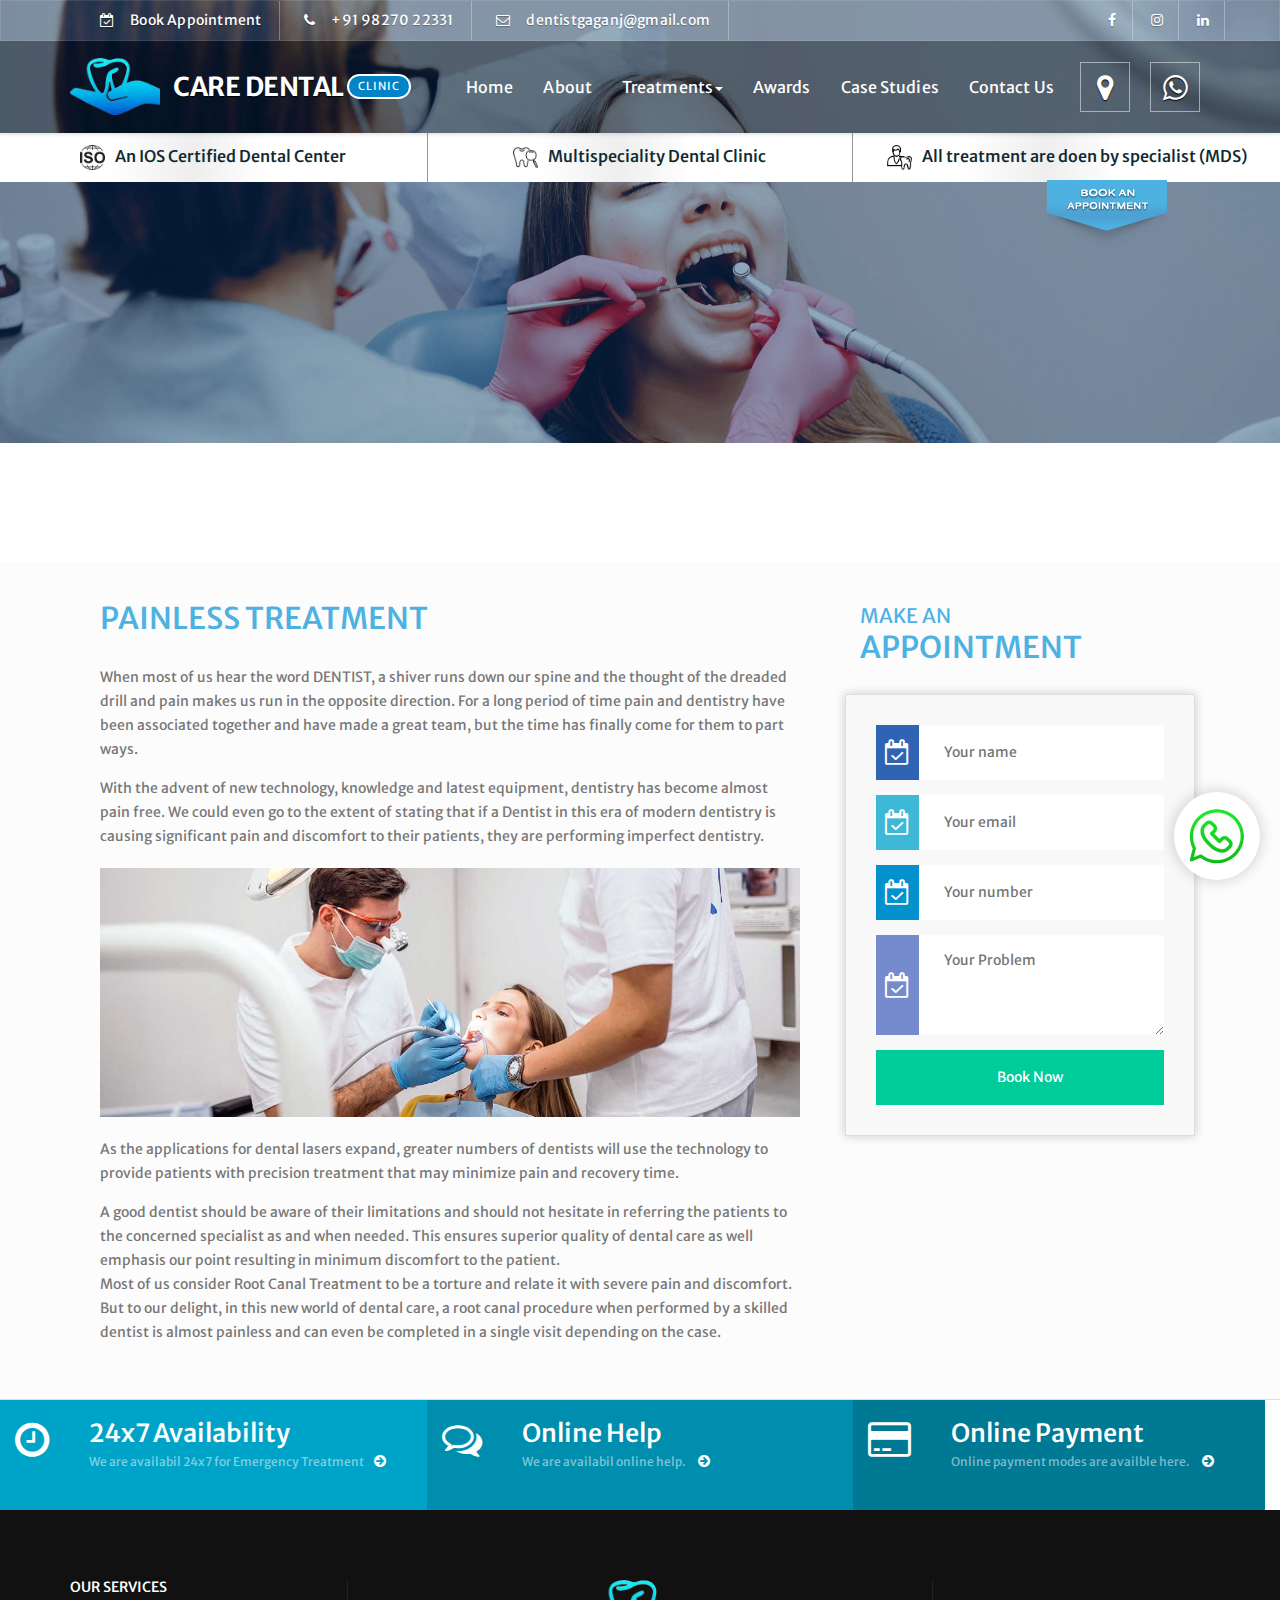
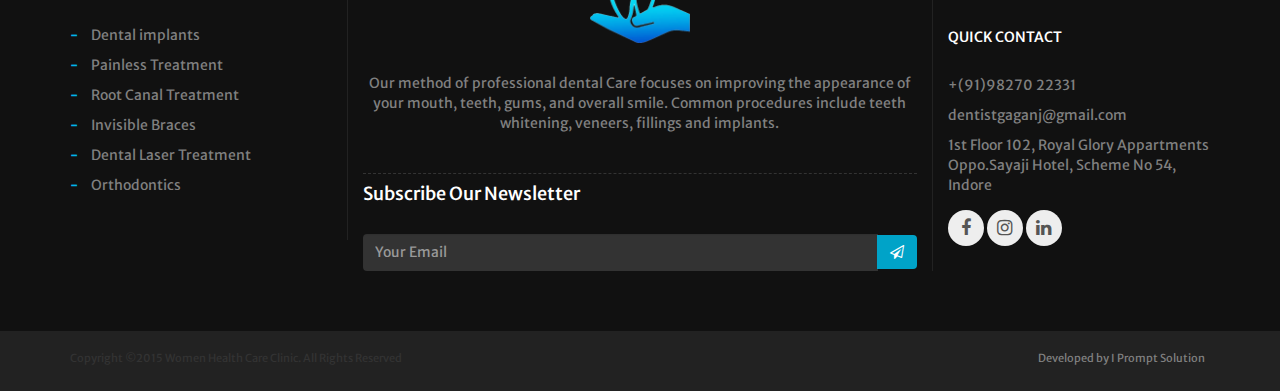
<file: painless-treatment.html>
<!DOCTYPE html>
<html lang="en">
<head>
<title>Dr. Gagan Jaiswal - Best Dentist in Indore</title>
<meta charset="utf-8">
<meta name="viewport" content="width=device-width, initial-scale=1">
<link rel="stylesheet" href="css/APstyle.css">
<link href="https://fonts.googleapis.com/css?family=Merriweather+Sans|Nunito" rel="stylesheet">
<link rel="stylesheet" href="https://maxcdn.bootstrapcdn.com/bootstrap/3.4.0/css/bootstrap.min.css">
<link rel="stylesheet" href="https://maxcdn.bootstrapcdn.com/font-awesome/4.5.0/css/font-awesome.min.css">
<link rel="stylesheet" href="css/owl.carousel.min.css">
<script src="https://ajax.googleapis.com/ajax/libs/jquery/3.3.1/jquery.min.js"></script>
<script src="https://maxcdn.bootstrapcdn.com/bootstrap/3.4.0/js/bootstrap.min.js"></script>
</head>
<body>
<div class="container-fluid ApTop">
  <div class="container">
    <div class="row">
      <div class="ApTopHeader">
        <ul class="ExtraMenu">
          <li><a href="https://api.whatsapp.com/send?phone=91%209827022331&text=Need%20to%20Book%20Book%20an%20Appointment"><i class="fa fa-calendar-check-o" aria-hidden="true"></i> &nbsp; &nbsp;  Book Appointment &nbsp; &nbsp; </a></li>
          <li><a href="tel:919827022331"><i class="fa fa-phone" aria-hidden="true"></i> &nbsp; &nbsp;   +91 98270 22331 &nbsp; &nbsp; </a></li>
          <li><a href="mailto:dentistgaganj@gmail.com"><i class="fa fa-envelope-o" aria-hidden="true"></i> &nbsp;  &nbsp;  dentistgaganj@gmail.com &nbsp; &nbsp; </a></li>
        </ul>
        <ul class="ExtraMenu ApRightMenu">
          <li><a href="https://www.facebook.com/995947257145662/posts/i-am-thankful-to-dr-gagan-jaiswal-and-dr-shradha-jaiswal-for-accepting-imdsl-las/4963441043729577/"><i class="fa fa-facebook" aria-hidden="true"></i></a></li>
          <li><a href="#"><i class="fa fa-instagram" aria-hidden="true"></i></a></li>
          <li><a href="https://www.linkedin.com/in/dr-gagan-jaiswal-5b7b4617?originalSubdomain=in"><i class="fa fa-linkedin" aria-hidden="true"></i></a></li>
        </ul>
      </div>
    </div>
  </div>
</div>

<!-----header----->
<nav class="navbar ApMM">
  <div class="container">
    <div class="navbar-header">
      <button type="button" class="navbar-toggle" data-toggle="collapse" data-target="#myNavbar"> <span class="icon-bar"></span> <span class="icon-bar"></span> <span class="icon-bar"></span> </button>
      <a class="navbar-brand" href="#"><img src="img/logo.png">Care Dental <span>Clinic</span></a> </div>
    <div class="collapse navbar-collapse" id="myNavbar">
      <ul class="nav navbar-nav main-navss">
        <li class="active"><a href="index.html">Home</a></li>
        <li><a href="about-us.html">About</a></li>
        <li class="dropdown"> <a class="dropdown-toggle" data-toggle="dropdown" href="#">Treatments<span class="caret"></span></a>
          <ul class="dropdown-menu">
            <li><a href="dental-implant.html">Dental Implants</a></li>
            <li><a href="painless-treatment.html">Painless Treatment</a></li>
            <li><a href="root-canal-treatment.html">Root Canal Treatment</a></li>
            <li><a href="invisible-braces.html">Invisible Braces</a></li>
            <li><a href="dental-laser.html">Dental Laser Treatment</a></li>
            <li><a href="orthodontics.html">Orthodontics</a></li>
          </ul>
        </li>
        <li><a href="awards.html">Awards</a></li>
        <li><a href="case-studies.html">Case Studies</a></li>
        <li><a href="contact-us.html">Contact Us</a></li>
      </ul>
      <ul class="nav navbar-nav navbar-right">
        <li><a href="https://www.google.com/maps/dir/22.7372339,75.8906961/Scheme+No+54,+Dr.+Gagan+Jaiswal..!+Dental+implants+%2F+Dentist+%2F+invisible+braces+%2F+painless+dental+Treatment+in+indore.,+Oppo.Sayaji+Hotel,+Royal+Glory+Appartments,+1st+Floor+102,+Indore,+Madhya+Pradesh+452001/@22.7226997,75.8165287,12z/data=!3m1!4b1!4m13!1m2!2m1!1sdr+gagan+jaiswal!4m9!1m1!4e1!1m5!1m1!1s0x3962fd681ace8dbd:0xce766f75797a0acd!2m2!1d75.882442!2d22.708196!3e4" target="_blank" class="websicon"><i class="fa fa-map-marker" aria-hidden="true"></i></a></li>
        <li><a href="https://api.whatsapp.com/send?phone=91%209827022331&text=Need%20to%20Book%20Book%20an%20Appointment" class="websicon"><i class="fa fa-whatsapp" aria-hidden="true"></i></a></li>
      </ul>
      <a href="https://api.whatsapp.com/send?phone=91%209827022331&text=Need%20to%20Book%20Book%20an%20Appointment" class="boosaass"><img src="img/quick-search.png"></a> </div>
  </div>
</nav>
<div class="specialitiesss">
  <div class="">
    <div class="col-xs-12 col-md-4 col-lg-4 col-sm-4 specialitiesss1">
      <h4><img src="img/iso.png">An IOS Certified Dental Center</h4>
    </div>
    <div class="col-xs-12 col-md-4 col-lg-4 col-sm-4 specialitiesss2">
      <h4><img src="img/icon2.png">Multispeciality Dental Clinic</h4>
    </div>
    <div class="col-xs-12 col-md-4 col-lg-4 col-sm-4 specialitiesss3">
      <h4><img src="img/icon3.png">All treatment are doen by specialist (MDS)</h4>
    </div>
  </div>
</div>


 
<div class="clearfix">
<div class="bannerNew">
<img src="img/painless-treatment-banner.jpg" class="img-responsive00">
</div>
</div>
<div class="TEamDoctors page-mt">
  <div class="container">
    <div class="col-xs-12 col-sm-7 col-md-8 col-lg-8">
      <div class="col-xs-12 col-md-12">
        <div class="WebMainHeading leftheadingg webColr">
          <!-- <p>WELCOME TO</p> -->
          <h3>Painless Treatment</h3>
        </div>
        <div class="paragraphNew">
            <p>
                    When most of us hear the word DENTIST, a shiver runs down our spine and the thought of the dreaded drill and pain makes us run in the opposite direction. For a long period of time pain and dentistry have been associated together and have made a great team, but the time has finally come for them to part ways.
            </p>
            
            <p>
                    With the advent of new technology, knowledge and latest equipment, dentistry has become almost pain free. We could even go to the extent of stating that if a Dentist in this era of modern dentistry is causing significant pain and discomfort to their patients, they are performing imperfect dentistry.
            </p>                
                <img src="img/painless-treatment-image.jpg" class="img-responsive">
                <p>As the applications for dental lasers expand, greater numbers of dentists will use the technology to provide patients with precision treatment that may minimize pain and recovery time.</p>
                <p>
                        A good dentist should be aware of their limitations and should not hesitate in referring the patients to the concerned specialist as and when needed. This ensures superior quality of dental care as well emphasis our point resulting in minimum discomfort to the patient.


<br />
Most of us consider Root Canal Treatment to be a torture and relate it with severe pain and discomfort.  But to our delight, in this new world of dental care, a root canal procedure when performed by a skilled dentist is almost painless and can even be completed in a single visit depending on the case.
                    
                </p>
            
                
       </div>
      </div>
       
       
    </div>
    <div class="col-xs-12 col-sm-4 col-md-4 col-lg-4">
      <div class="col-xs-12 col-md-12">
        <div class="WebMainHeading leftheadingg webColr">
          <p>Make An</p>
          <h3>Appointment</h3>
        </div>
      </div>
      <div class="clearfix"></div>
      <div class="formWeb">
        <form action="" method="post">
          <div class="FormInput"> <span class="span1"><i class="fa fa-calendar-check-o" aria-hidden="true"></i></span>
            <input type="text" placeholder="Your name">
          </div>
          <div class="FormInput"> <span class="span2"><i class="fa fa-calendar-check-o" aria-hidden="true"></i></span>
            <input type="text" placeholder="Your email">
          </div>
          <div class="FormInput"> <span class="span3"><i class="fa fa-calendar-check-o" aria-hidden="true"></i></span>
            <input type="text" placeholder="Your number">
          </div>
          <div class="textArea"> <span class="span4"><i class="fa fa-calendar-check-o" aria-hidden="true"></i></span>
            <textarea type="text" placeholder="Your Problem"></textarea>
          </div>
          <button type="submit" class="bOOApp">Book Now</button>
        </form>
      </div>
    </div>
  </div>
</div>
<div class="clearfix"></div>
<div class="container-fluid p-0">
  <div class="section-content">
    <div class="row">
      <div class="footer-box-wrapper equal-height mt-0">
        <div class="col-sm-4 footer-box-one pr-0 pl-sm-0 pdl-0">
          <div class="footer-box icon-box media"> <a href="#" class="media-left pull-left mr-30 mr-sm-15"> <i class="fa fa-clock-o text-white" aria-hidden="true"></i></a>
            <div class="media-body">
              <h4 class="media-heading heading title">24x7 Availability</h4>
              <p>We are availabil 24x7 for Emergency Treatment<a href="#"><i class="fa fa-arrow-circle-right font-14"></i></a></p>
            </div>
          </div>
        </div>
        <div class="col-sm-4 footer-box-two pl-0 pr-0">
          <div class="footer-box icon-box media"> <a href="#" class="media-left pull-left mr-30 mr-sm-15"><i class="fa fa-comments-o text-white"></i></a>
            <div class="media-body">
              <h4 class="media-heading heading title">Online Help</h4>
              <p>We are availabil online help. <a href="#"><i class="fa fa-arrow-circle-right font-14"></i></a></p>
            </div>
          </div>
        </div>
        <div class="col-sm-4 footer-box-three pl-0 pr-sm-0">
          <div class="footer-box icon-box media"> <a href="#" class="media-left pull-left mr-30 mr-sm-15"><i class=" fa fa-credit-card text-white"></i></a>
            <div class="media-body">
              <h4 class="media-heading heading title">Online Payment</h4>
              <p>Online payment modes are availble here.   <a href="#"><i class="fa fa-arrow-circle-right font-14"></i></a></p>
            </div>
          </div>
        </div>
      </div>
    </div>
  </div>
</div>
<div class="clearfix"></div>
<footer class="footer p-0 bg-solid-color bg-black-111">
  <div class="container">
    <div class="row equal-height">
      <div class="col-sm-4 col-md-3 border-right-black sm-height-auto" >
        <div class="widget dark sm-text-center">
          <h5 class="widget-title">Our Services</h5>
          <ul>
            <li><a href="dental-implant.html"><span>- </span> Dental implants</a></li>
            <li><a href="painless-treatment.html"><span>- </span> Painless Treatment</a></li>
            <li><a href="root-canal-treatment.html"><span>- </span> Root Canal Treatment</a></li>
            <li><a href="invisible-braces.html"><span>- </span> Invisible Braces</a></li>
            <li><a href="dental-laser.html"><span>- </span> Dental Laser Treatment</a></li>
            <li><a href="orthodontics.html"><span>- </span> Orthodontics</a></li>
          </ul>
        </div>
      </div>
      <div class="col-sm-4 col-md-6 text-center border-right-black sm-height-auto" >
        <div class="footer-widget sm-text-center111">
          <div class="footer-logo border-bottom-dot-1px pb-30"> <img class="mb-20 pb-30" src="img/logo.png" alt="">
            <p class="fAbut">Our method of professional dental Care focuses on improving the appearance of your mouth, teeth, gums, and overall smile. Common procedures include teeth whitening, veneers, fillings and implants.</p>
          </div>
          <div class="footer-news-letter mt-30">
            <h4 class="text-white mb-30">Subscribe Our Newsletter</h4>
            <form id="footer-mailchimp-subscription-form" class="newsletter-form mt-10" novalidate>
              <label class="display-block" for="mce-EMAIL"></label>
              <div class="input-group">
                <input type="email" value="" name="EMAIL" placeholder="Your Email" class="form-control" data-height="37px" id="mce-EMAIL" style="height: 37px;">
                <span class="input-group-btn">
                <button type="submit" class="btn btn-colored btn-theme-colored m-0"><i class="fa fa-paper-plane-o text-white"></i></button>
                </span> </div>
            </form>
            <!-- Mailchimp Subscription Form Validation--> 
          </div>
        </div>
      </div>
      <div class="col-sm-4 col-md-3 sm-height-auto" >
        <div class="widget dark text-right sm-text-center  pt-xs-40 pb-xs-0 maxwidth400">
          <h5 class="widget-title">Quick Contact</h5>
          <ul>
            <li><a href="tel:9198270 22331">+(91)98270 22331</a></li>
            <li><a href="mailto:dentistgaganj@gmail.com">dentistgaganj@gmail.com</a></li>
            <li><a href="https://www.google.com/maps/dir/22.7372339,75.8906961/Scheme+No+54,+Dr.+Gagan+Jaiswal..!+Dental+implants+%2F+Dentist+%2F+invisible+braces+%2F+painless+dental+Treatment+in+indore.,+Oppo.Sayaji+Hotel,+Royal+Glory+Appartments,+1st+Floor+102,+Indore,+Madhya+Pradesh+452001/@22.7226997,75.8165287,12z/data=!3m1!4b1!4m13!1m2!2m1!1sdr+gagan+jaiswal!4m9!1m1!4e1!1m5!1m1!1s0x3962fd681ace8dbd:0xce766f75797a0acd!2m2!1d75.882442!2d22.708196!3e4" class="lineheight-20">1st Floor 102, Royal Glory Appartments Oppo.Sayaji Hotel, Scheme No 54, Indore</a></li>
          </ul>
          <ul class="social-icons icon-gray icon-circled icon-sm sm-pull-none sm-text-center mt-sm-15">
            <li><a href="https://www.facebook.com/995947257145662/posts/i-am-thankful-to-dr-gagan-jaiswal-and-dr-shradha-jaiswal-for-accepting-imdsl-las/4963441043729577/"><i class="fa fa-facebook"></i></a></li>
            <li><a href="#"><i class="fa fa-instagram"></i></a></li>
            <li><a href="https://www.linkedin.com/in/dr-gagan-jaiswal-5b7b4617?originalSubdomain=in"><i class="fa fa-linkedin"></i></a></li>
          </ul>
        </div>
      </div>
    </div>
  </div>
  <div class="footer-nav bg-black-222">
    <div class="container pt-20 pb-0">
      <div class="row">
        <div class="col-md-12">
          <p class="font-11 pull-left mb-sm-15 sm-text-center sm-pull-none">Copyright ©2015 Women Health Care Clinic. All Rights Reserved</p>
          <div class="widget m-0">
            <ul class="font-11 pull-right text-right list-inline sm-text-center sm-pull-none">
              <li><a href="#">Developed by I Prompt Solution</a></li>
            </ul>
          </div>
        </div>
      </div>
    </div>
  </div>
</footer>
<a href="https://api.whatsapp.com/send?phone=91%209827022331&amp;text=Need%20to%20Book%20Book%20an%20Appointment" class="mywhatsss1"> <img src="img/s5.png"></a>
<script src="js/jquery.min.js"></script> 
<script src="js/owl.carousel.js"></script> 
<script>
      $('.owl-carousel').owlCarousel({
                autoplay: true,
                autoplayTimeout: 5000,
                navigation: false,
                margin: 20,
                responsive: {
                    0: {
                        items: 1
                    },
                    600: {
                        items: 2
                    },
                    1000: {
                        items: 3
                    }
                }
            })
    </script>
</body>
</html>
</file>
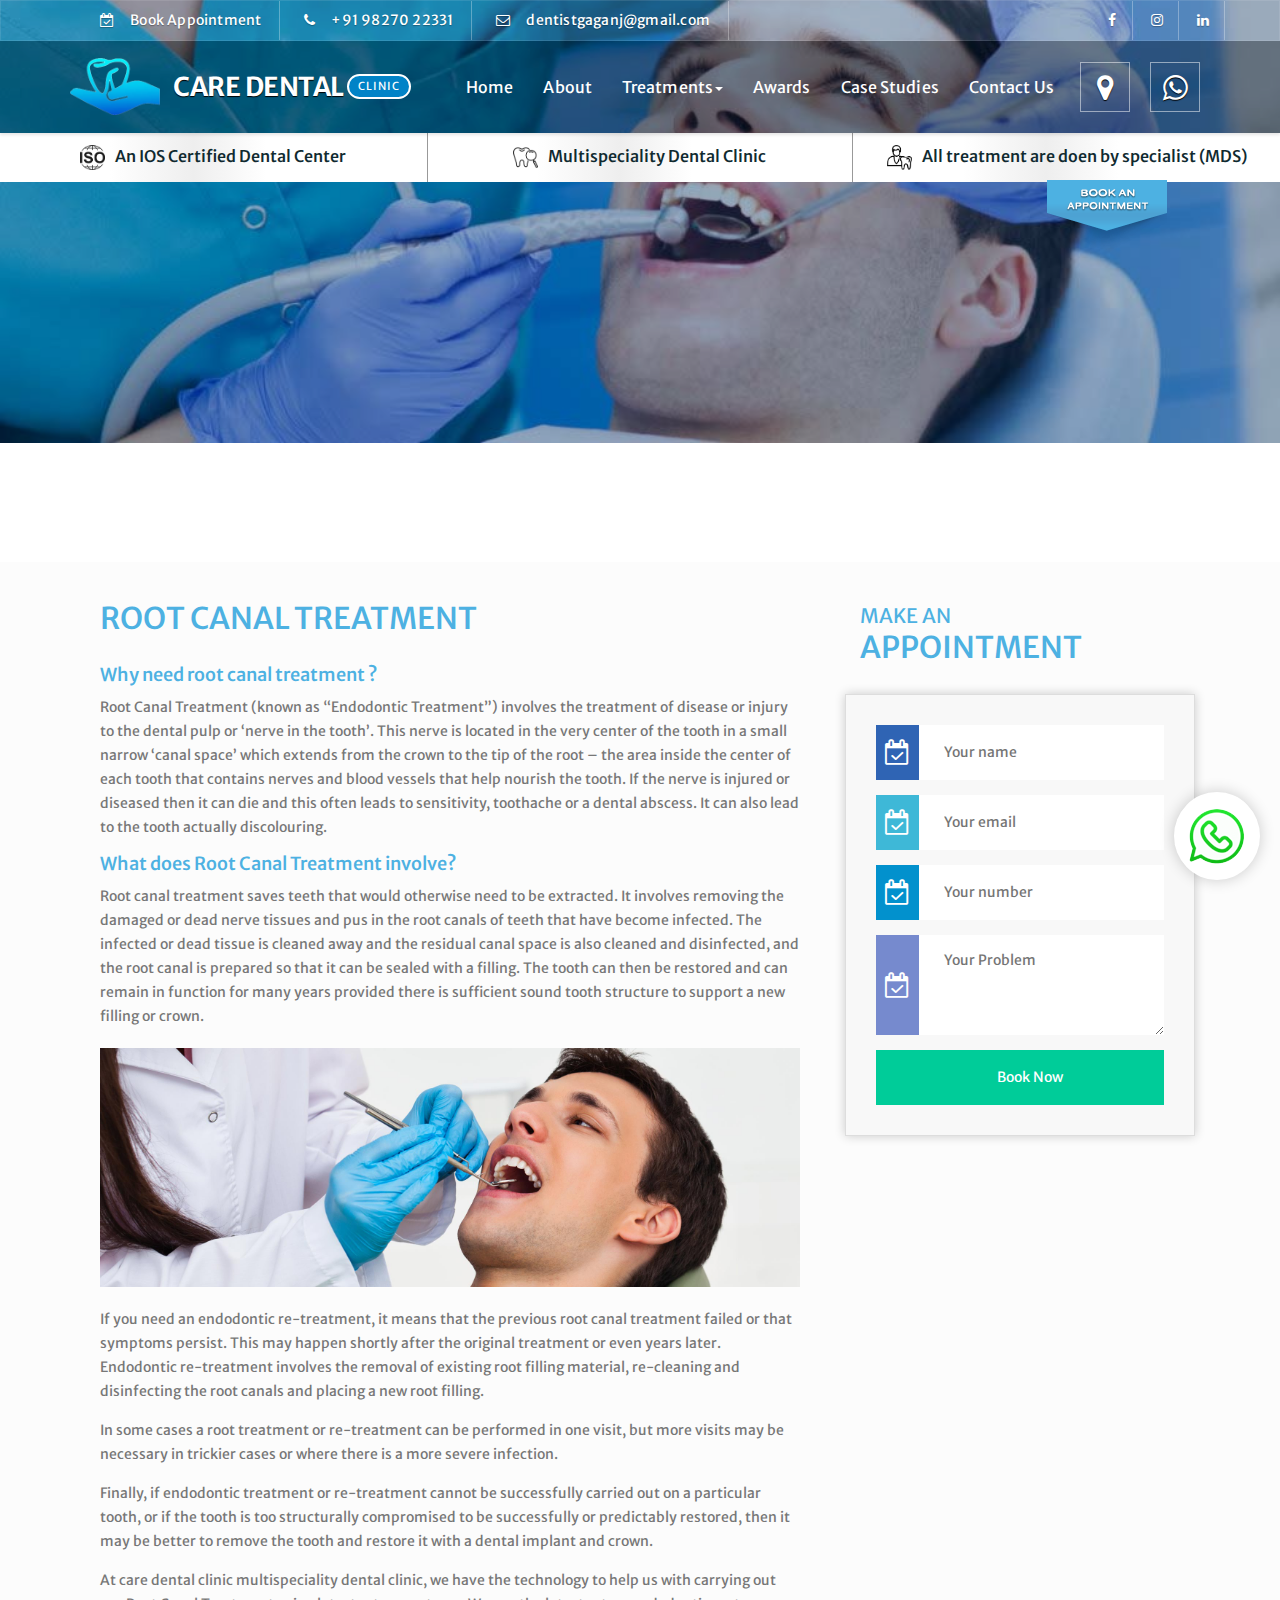
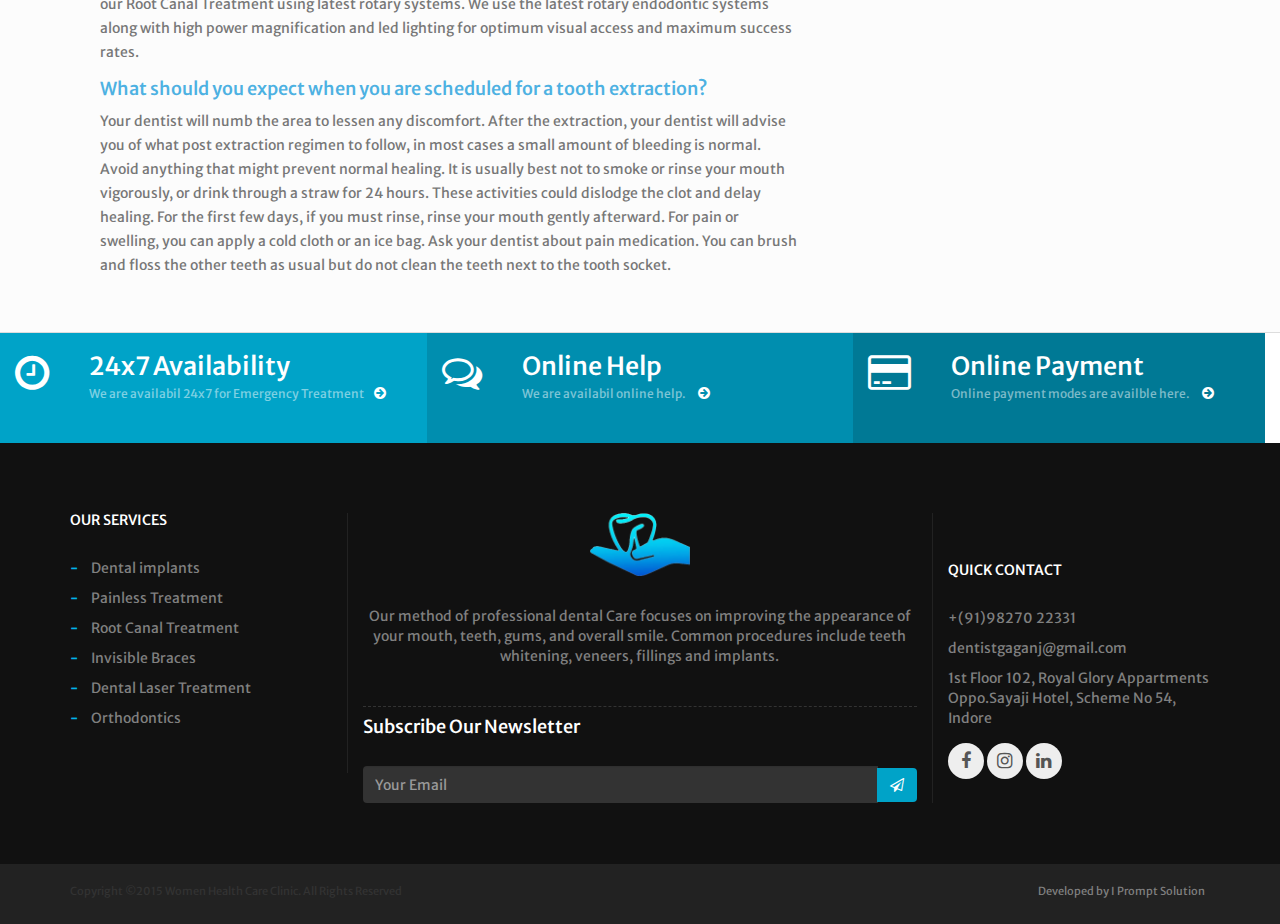
<file: root-canal-treatment.html>
<!DOCTYPE html>
<html lang="en">
<head>
<title>Dr. Gagan Jaiswal - Best Dentist in Indore</title>
<meta charset="utf-8">
<meta name="viewport" content="width=device-width, initial-scale=1">
<link rel="stylesheet" href="css/APstyle.css">
<link href="https://fonts.googleapis.com/css?family=Merriweather+Sans|Nunito" rel="stylesheet">
<link rel="stylesheet" href="https://maxcdn.bootstrapcdn.com/bootstrap/3.4.0/css/bootstrap.min.css">
<link rel="stylesheet" href="https://maxcdn.bootstrapcdn.com/font-awesome/4.5.0/css/font-awesome.min.css">
<link rel="stylesheet" href="css/owl.carousel.min.css">
<script src="https://ajax.googleapis.com/ajax/libs/jquery/3.3.1/jquery.min.js"></script>
<script src="https://maxcdn.bootstrapcdn.com/bootstrap/3.4.0/js/bootstrap.min.js"></script>
</head>
<body>
<div class="container-fluid ApTop">
  <div class="container">
    <div class="row">
      <div class="ApTopHeader">
        <ul class="ExtraMenu">
          <li><a href="https://api.whatsapp.com/send?phone=91%209827022331&text=Need%20to%20Book%20Book%20an%20Appointment"><i class="fa fa-calendar-check-o" aria-hidden="true"></i> &nbsp; &nbsp;  Book Appointment &nbsp; &nbsp; </a></li>
          <li><a href="tel:919827022331"><i class="fa fa-phone" aria-hidden="true"></i> &nbsp; &nbsp;   +91 98270 22331 &nbsp; &nbsp; </a></li>
          <li><a href="mailto:dentistgaganj@gmail.com"><i class="fa fa-envelope-o" aria-hidden="true"></i> &nbsp;  &nbsp;  dentistgaganj@gmail.com &nbsp; &nbsp; </a></li>
        </ul>
        <ul class="ExtraMenu ApRightMenu">
          <li><a href="https://www.facebook.com/995947257145662/posts/i-am-thankful-to-dr-gagan-jaiswal-and-dr-shradha-jaiswal-for-accepting-imdsl-las/4963441043729577/"><i class="fa fa-facebook" aria-hidden="true"></i></a></li>
          <li><a href="#"><i class="fa fa-instagram" aria-hidden="true"></i></a></li>
          <li><a href="https://www.linkedin.com/in/dr-gagan-jaiswal-5b7b4617?originalSubdomain=in"><i class="fa fa-linkedin" aria-hidden="true"></i></a></li>
        </ul>
      </div>
    </div>
  </div>
</div>

<!-----header----->
<nav class="navbar ApMM">
  <div class="container">
    <div class="navbar-header">
      <button type="button" class="navbar-toggle" data-toggle="collapse" data-target="#myNavbar"> <span class="icon-bar"></span> <span class="icon-bar"></span> <span class="icon-bar"></span> </button>
      <a class="navbar-brand" href="#"><img src="img/logo.png">Care Dental <span>Clinic</span></a> </div>
    <div class="collapse navbar-collapse" id="myNavbar">
      <ul class="nav navbar-nav main-navss">
        <li class="active"><a href="index.html">Home</a></li>
        <li><a href="about-us.html">About</a></li>
        <li class="dropdown"> <a class="dropdown-toggle" data-toggle="dropdown" href="#">Treatments<span class="caret"></span></a>
          <ul class="dropdown-menu">
            <li><a href="dental-implant.html">Dental Implants</a></li>
            <li><a href="painless-treatment.html">Painless Treatment</a></li>
            <li><a href="root-canal-treatment.html">Root Canal Treatment</a></li>
            <li><a href="invisible-braces.html">Invisible Braces</a></li>
            <li><a href="dental-laser.html">Dental Laser Treatment</a></li>
            <li><a href="orthodontics.html">Orthodontics</a></li>
          </ul>
        </li>
        <li><a href="awards.html">Awards</a></li>
        <li><a href="case-studies.html">Case Studies</a></li>
        <li><a href="contact-us.html">Contact Us</a></li>
      </ul>
      <ul class="nav navbar-nav navbar-right">
        <li><a href="https://www.google.com/maps/dir/22.7372339,75.8906961/Scheme+No+54,+Dr.+Gagan+Jaiswal..!+Dental+implants+%2F+Dentist+%2F+invisible+braces+%2F+painless+dental+Treatment+in+indore.,+Oppo.Sayaji+Hotel,+Royal+Glory+Appartments,+1st+Floor+102,+Indore,+Madhya+Pradesh+452001/@22.7226997,75.8165287,12z/data=!3m1!4b1!4m13!1m2!2m1!1sdr+gagan+jaiswal!4m9!1m1!4e1!1m5!1m1!1s0x3962fd681ace8dbd:0xce766f75797a0acd!2m2!1d75.882442!2d22.708196!3e4" target="_blank" class="websicon"><i class="fa fa-map-marker" aria-hidden="true"></i></a></li>
        <li><a href="https://api.whatsapp.com/send?phone=91%209827022331&text=Need%20to%20Book%20Book%20an%20Appointment" class="websicon"><i class="fa fa-whatsapp" aria-hidden="true"></i></a></li>
      </ul>
      <a href="https://api.whatsapp.com/send?phone=91%209827022331&text=Need%20to%20Book%20Book%20an%20Appointment" class="boosaass"><img src="img/quick-search.png"></a> </div>
  </div>
</nav>
<div class="specialitiesss">
  <div class="">
    <div class="col-xs-12 col-md-4 col-lg-4 col-sm-4 specialitiesss1">
      <h4><img src="img/iso.png">An IOS Certified Dental Center</h4>
    </div>
    <div class="col-xs-12 col-md-4 col-lg-4 col-sm-4 specialitiesss2">
      <h4><img src="img/icon2.png">Multispeciality Dental Clinic</h4>
    </div>
    <div class="col-xs-12 col-md-4 col-lg-4 col-sm-4 specialitiesss3">
      <h4><img src="img/icon3.png">All treatment are doen by specialist (MDS)</h4>
    </div>
  </div>
</div>


 
<div class="clearfix">
<div class="bannerNew">
<img src="img/root-canal-treatment-banner.jpg" class="img-responsive00">
</div>
</div>
<div class="TEamDoctors page-mt">
  <div class="container">
    <div class="col-xs-12 col-sm-7 col-md-8 col-lg-8">
      <div class="col-xs-12 col-md-12">
        <div class="WebMainHeading leftheadingg webColr">
          <!-- <p>WELCOME TO</p> -->
          <h3>Root Canal Treatment</h3>
        </div>
        <div class="paragraphNew">
                <h4>Why need root canal treatment ?</h4>   
            <p>
                    Root Canal Treatment (known as “Endodontic Treatment”) involves the treatment of disease or injury to the dental pulp or ‘nerve in the tooth’. This nerve is located in the very center of the tooth in a small narrow ‘canal space’ which extends from the crown to the tip of the root – the area inside the center of each tooth that contains nerves and blood vessels that help nourish the tooth. If the nerve is injured or diseased then it can die and this often leads to sensitivity, toothache or a dental abscess. It can also lead to the tooth actually discolouring.
            </p>
            <h4>What does Root Canal Treatment involve?</h4>
            <p>
                    Root canal treatment saves teeth that would otherwise need to be extracted. It involves removing the damaged or dead nerve tissues and pus in the root canals of teeth that have become infected. The infected or dead tissue is cleaned away and the residual canal space is also cleaned and disinfected, and the root canal is prepared so that it can be sealed with a filling. The tooth can then be restored and can remain in function for many years provided there is sufficient sound tooth structure to support a new filling or crown.
            </p>                
                <img src="img/painless-root-canal-treatment.jpg" class="img-responsive">
                <p>If you need an endodontic re-treatment, it means that the previous root canal treatment failed or that symptoms persist. This may happen shortly after the original treatment or even years later. Endodontic re-treatment involves the removal of existing root filling material, re-cleaning and disinfecting the root canals and placing a new root filling.</p>
                <p>In some cases a root treatment or re-treatment can be performed in one visit, but more visits may be necessary in trickier cases or where there is a more severe infection.</p>
                <p>Finally, if endodontic treatment or re-treatment cannot be successfully carried out on a particular tooth, or if the tooth is too structurally compromised to be successfully or predictably restored, then it may be better to remove the tooth and restore it with a dental implant and crown.</p>
                <p>At care dental clinic multispeciality dental clinic, we have the technology to help us with carrying out our Root Canal Treatment using latest rotary systems. We use the latest rotary endodontic systems along with high power magnification and led lighting for optimum visual access and maximum success rates.</p>
                <h4>What should you expect when you are scheduled for a tooth extraction?
                    </h4>
                    <p>Your dentist will numb the area to lessen any discomfort. After the extraction, your dentist will advise you of what post extraction regimen to follow, in most cases a small amount of bleeding is normal. Avoid anything that might prevent normal healing. It is usually best not to smoke or rinse your mouth vigorously, or drink through a straw for 24 hours. These activities could dislodge the clot and delay healing. For the first few days, if you must rinse, rinse your mouth gently afterward. For pain or swelling, you can apply a cold cloth or an ice bag. Ask your dentist about pain medication. You can brush and floss the other teeth as usual but do not clean the teeth next to the tooth socket.

                        </p>
       </div>
      </div>
       
       
    </div>
    <div class="col-xs-12 col-sm-4 col-md-4 col-lg-4">
      <div class="col-xs-12 col-md-12">
        <div class="WebMainHeading leftheadingg webColr">
          <p>Make An</p>
          <h3>Appointment</h3>
        </div>
      </div>
      <div class="clearfix"></div>
      <div class="formWeb">
        <form action="" method="post">
          <div class="FormInput"> <span class="span1"><i class="fa fa-calendar-check-o" aria-hidden="true"></i></span>
            <input type="text" placeholder="Your name">
          </div>
          <div class="FormInput"> <span class="span2"><i class="fa fa-calendar-check-o" aria-hidden="true"></i></span>
            <input type="text" placeholder="Your email">
          </div>
          <div class="FormInput"> <span class="span3"><i class="fa fa-calendar-check-o" aria-hidden="true"></i></span>
            <input type="text" placeholder="Your number">
          </div>
          <div class="textArea"> <span class="span4"><i class="fa fa-calendar-check-o" aria-hidden="true"></i></span>
            <textarea type="text" placeholder="Your Problem"></textarea>
          </div>
          <button type="submit" class="bOOApp">Book Now</button>
        </form>
      </div>
    </div>
  </div>
</div>
<div class="clearfix"></div>
<div class="container-fluid p-0">
  <div class="section-content">
    <div class="row">
      <div class="footer-box-wrapper equal-height mt-0">
        <div class="col-sm-4 footer-box-one pr-0 pl-sm-0 pdl-0">
          <div class="footer-box icon-box media"> <a href="#" class="media-left pull-left mr-30 mr-sm-15"> <i class="fa fa-clock-o text-white" aria-hidden="true"></i></a>
            <div class="media-body">
              <h4 class="media-heading heading title">24x7 Availability</h4>
              <p>We are availabil 24x7 for Emergency Treatment<a href="#"><i class="fa fa-arrow-circle-right font-14"></i></a></p>
            </div>
          </div>
        </div>
        <div class="col-sm-4 footer-box-two pl-0 pr-0">
          <div class="footer-box icon-box media"> <a href="#" class="media-left pull-left mr-30 mr-sm-15"><i class="fa fa-comments-o text-white"></i></a>
            <div class="media-body">
              <h4 class="media-heading heading title">Online Help</h4>
              <p>We are availabil online help. <a href="#"><i class="fa fa-arrow-circle-right font-14"></i></a></p>
            </div>
          </div>
        </div>
        <div class="col-sm-4 footer-box-three pl-0 pr-sm-0">
          <div class="footer-box icon-box media"> <a href="#" class="media-left pull-left mr-30 mr-sm-15"><i class=" fa fa-credit-card text-white"></i></a>
            <div class="media-body">
              <h4 class="media-heading heading title">Online Payment</h4>
              <p>Online payment modes are availble here.   <a href="#"><i class="fa fa-arrow-circle-right font-14"></i></a></p>
            </div>
          </div>
        </div>
      </div>
    </div>
  </div>
</div>
<div class="clearfix"></div>
<footer class="footer p-0 bg-solid-color bg-black-111">
  <div class="container">
    <div class="row equal-height">
      <div class="col-sm-4 col-md-3 border-right-black sm-height-auto" >
        <div class="widget dark sm-text-center">
          <h5 class="widget-title">Our Services</h5>
          <ul>
            <li><a href="dental-implant.html"><span>- </span> Dental implants</a></li>
            <li><a href="painless-treatment.html"><span>- </span> Painless Treatment</a></li>
            <li><a href="root-canal-treatment.html"><span>- </span> Root Canal Treatment</a></li>
            <li><a href="invisible-braces.html"><span>- </span> Invisible Braces</a></li>
            <li><a href="dental-laser.html"><span>- </span> Dental Laser Treatment</a></li>
            <li><a href="orthodontics.html"><span>- </span> Orthodontics</a></li>
          </ul>
        </div>
      </div>
      <div class="col-sm-4 col-md-6 text-center border-right-black sm-height-auto" >
        <div class="footer-widget sm-text-center111">
          <div class="footer-logo border-bottom-dot-1px pb-30"> <img class="mb-20 pb-30" src="img/logo.png" alt="">
            <p class="fAbut">Our method of professional dental Care focuses on improving the appearance of your mouth, teeth, gums, and overall smile. Common procedures include teeth whitening, veneers, fillings and implants.</p>
          </div>
          <div class="footer-news-letter mt-30">
            <h4 class="text-white mb-30">Subscribe Our Newsletter</h4>
            <form id="footer-mailchimp-subscription-form" class="newsletter-form mt-10" novalidate>
              <label class="display-block" for="mce-EMAIL"></label>
              <div class="input-group">
                <input type="email" value="" name="EMAIL" placeholder="Your Email" class="form-control" data-height="37px" id="mce-EMAIL" style="height: 37px;">
                <span class="input-group-btn">
                <button type="submit" class="btn btn-colored btn-theme-colored m-0"><i class="fa fa-paper-plane-o text-white"></i></button>
                </span> </div>
            </form>
            <!-- Mailchimp Subscription Form Validation--> 
          </div>
        </div>
      </div>
      <div class="col-sm-4 col-md-3 sm-height-auto" >
        <div class="widget dark text-right sm-text-center  pt-xs-40 pb-xs-0 maxwidth400">
          <h5 class="widget-title">Quick Contact</h5>
          <ul>
            <li><a href="tel:9198270 22331">+(91)98270 22331</a></li>
            <li><a href="mailto:dentistgaganj@gmail.com">dentistgaganj@gmail.com</a></li>
            <li><a href="https://www.google.com/maps/dir/22.7372339,75.8906961/Scheme+No+54,+Dr.+Gagan+Jaiswal..!+Dental+implants+%2F+Dentist+%2F+invisible+braces+%2F+painless+dental+Treatment+in+indore.,+Oppo.Sayaji+Hotel,+Royal+Glory+Appartments,+1st+Floor+102,+Indore,+Madhya+Pradesh+452001/@22.7226997,75.8165287,12z/data=!3m1!4b1!4m13!1m2!2m1!1sdr+gagan+jaiswal!4m9!1m1!4e1!1m5!1m1!1s0x3962fd681ace8dbd:0xce766f75797a0acd!2m2!1d75.882442!2d22.708196!3e4" class="lineheight-20">1st Floor 102, Royal Glory Appartments Oppo.Sayaji Hotel, Scheme No 54, Indore</a></li>
          </ul>
          <ul class="social-icons icon-gray icon-circled icon-sm sm-pull-none sm-text-center mt-sm-15">
            <li><a href="https://www.facebook.com/995947257145662/posts/i-am-thankful-to-dr-gagan-jaiswal-and-dr-shradha-jaiswal-for-accepting-imdsl-las/4963441043729577/"><i class="fa fa-facebook"></i></a></li>
            <li><a href="#"><i class="fa fa-instagram"></i></a></li>
            <li><a href="https://www.linkedin.com/in/dr-gagan-jaiswal-5b7b4617?originalSubdomain=in"><i class="fa fa-linkedin"></i></a></li>
          </ul>
        </div>
      </div>
    </div>
  </div>
  <div class="footer-nav bg-black-222">
    <div class="container pt-20 pb-0">
      <div class="row">
        <div class="col-md-12">
          <p class="font-11 pull-left mb-sm-15 sm-text-center sm-pull-none">Copyright ©2015 Women Health Care Clinic. All Rights Reserved</p>
          <div class="widget m-0">
            <ul class="font-11 pull-right text-right list-inline sm-text-center sm-pull-none">
              <li><a href="#">Developed by I Prompt Solution</a></li>
            </ul>
          </div>
        </div>
      </div>
    </div>
  </div>
</footer>
<a href="https://api.whatsapp.com/send?phone=91%209827022331&amp;text=Need%20to%20Book%20Book%20an%20Appointment" class="mywhatsss1"> <img src="img/s5.png"></a>
<script src="js/jquery.min.js"></script> 
<script src="js/owl.carousel.js"></script> 
<script>
      $('.owl-carousel').owlCarousel({
                autoplay: true,
                autoplayTimeout: 5000,
                navigation: false,
                margin: 20,
                responsive: {
                    0: {
                        items: 1
                    },
                    600: {
                        items: 2
                    },
                    1000: {
                        items: 3
                    }
                }
            })
    </script>
</body>
</html>
</file>
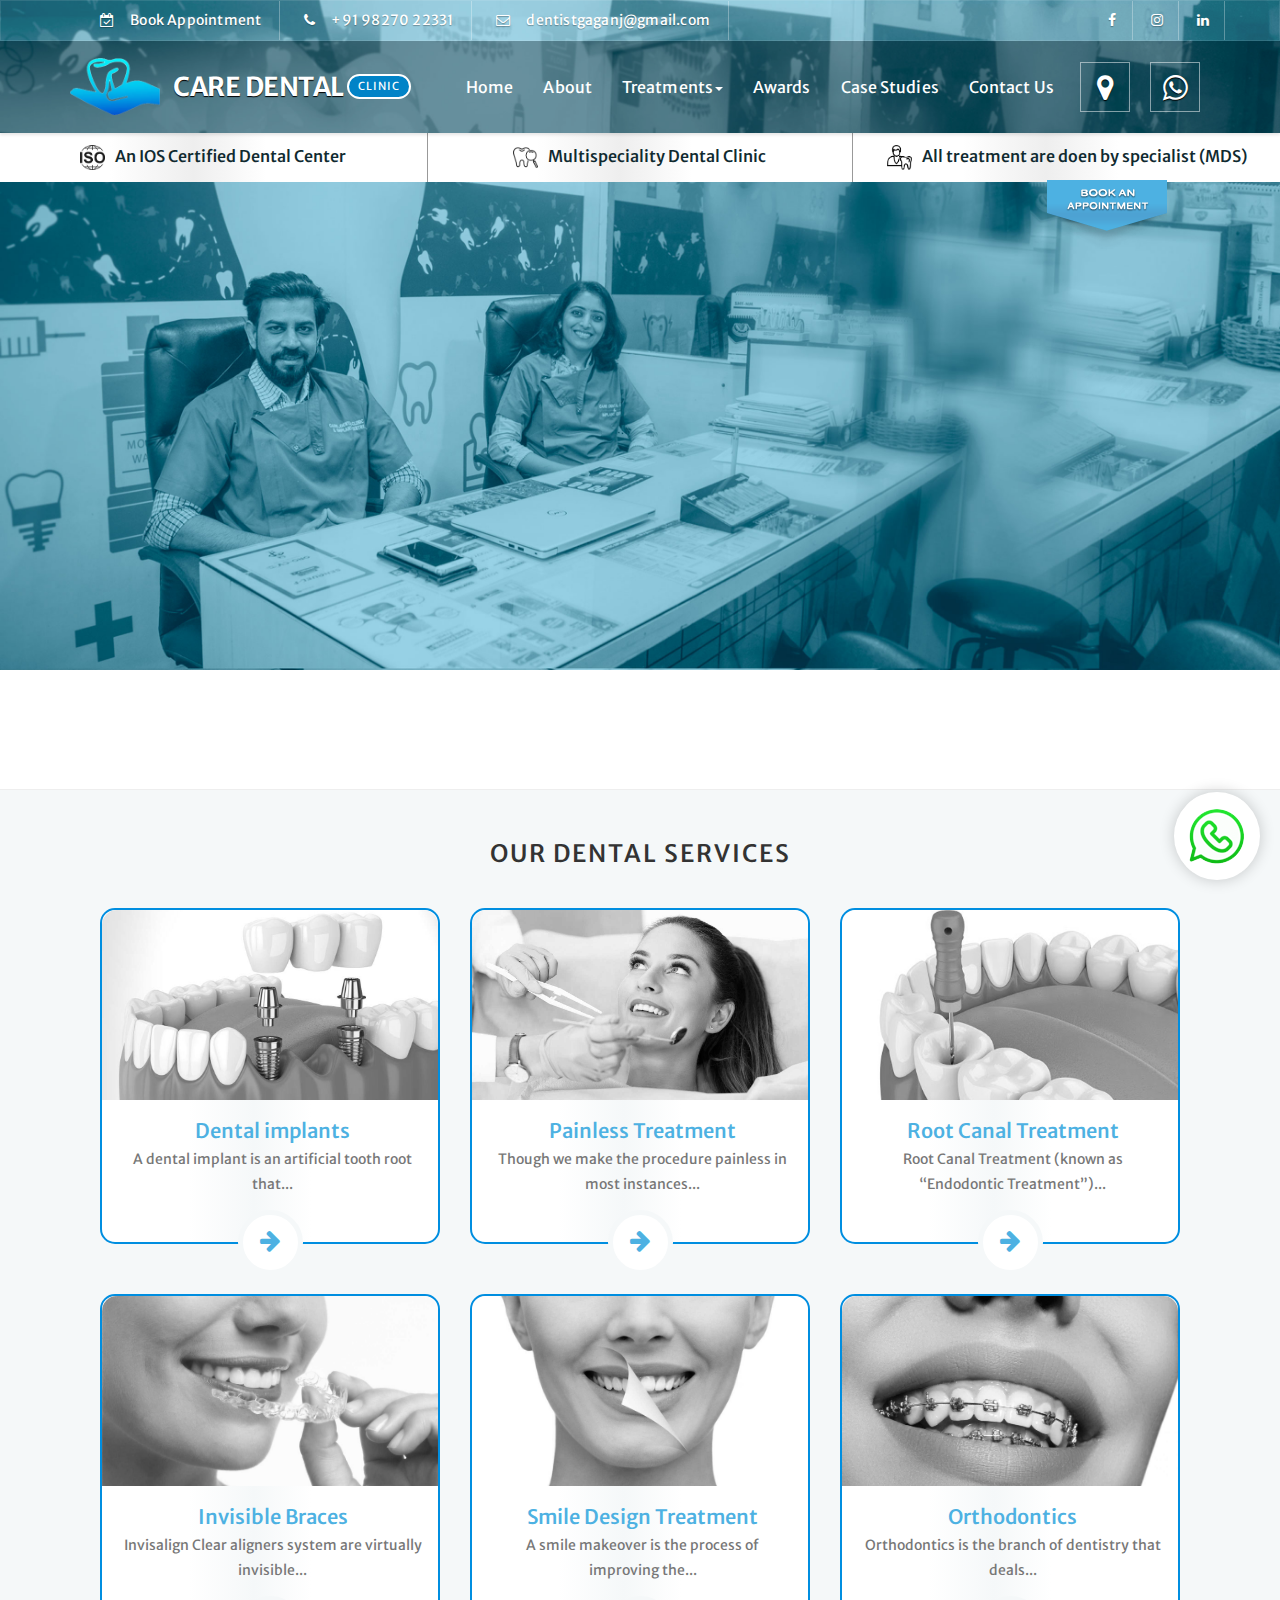
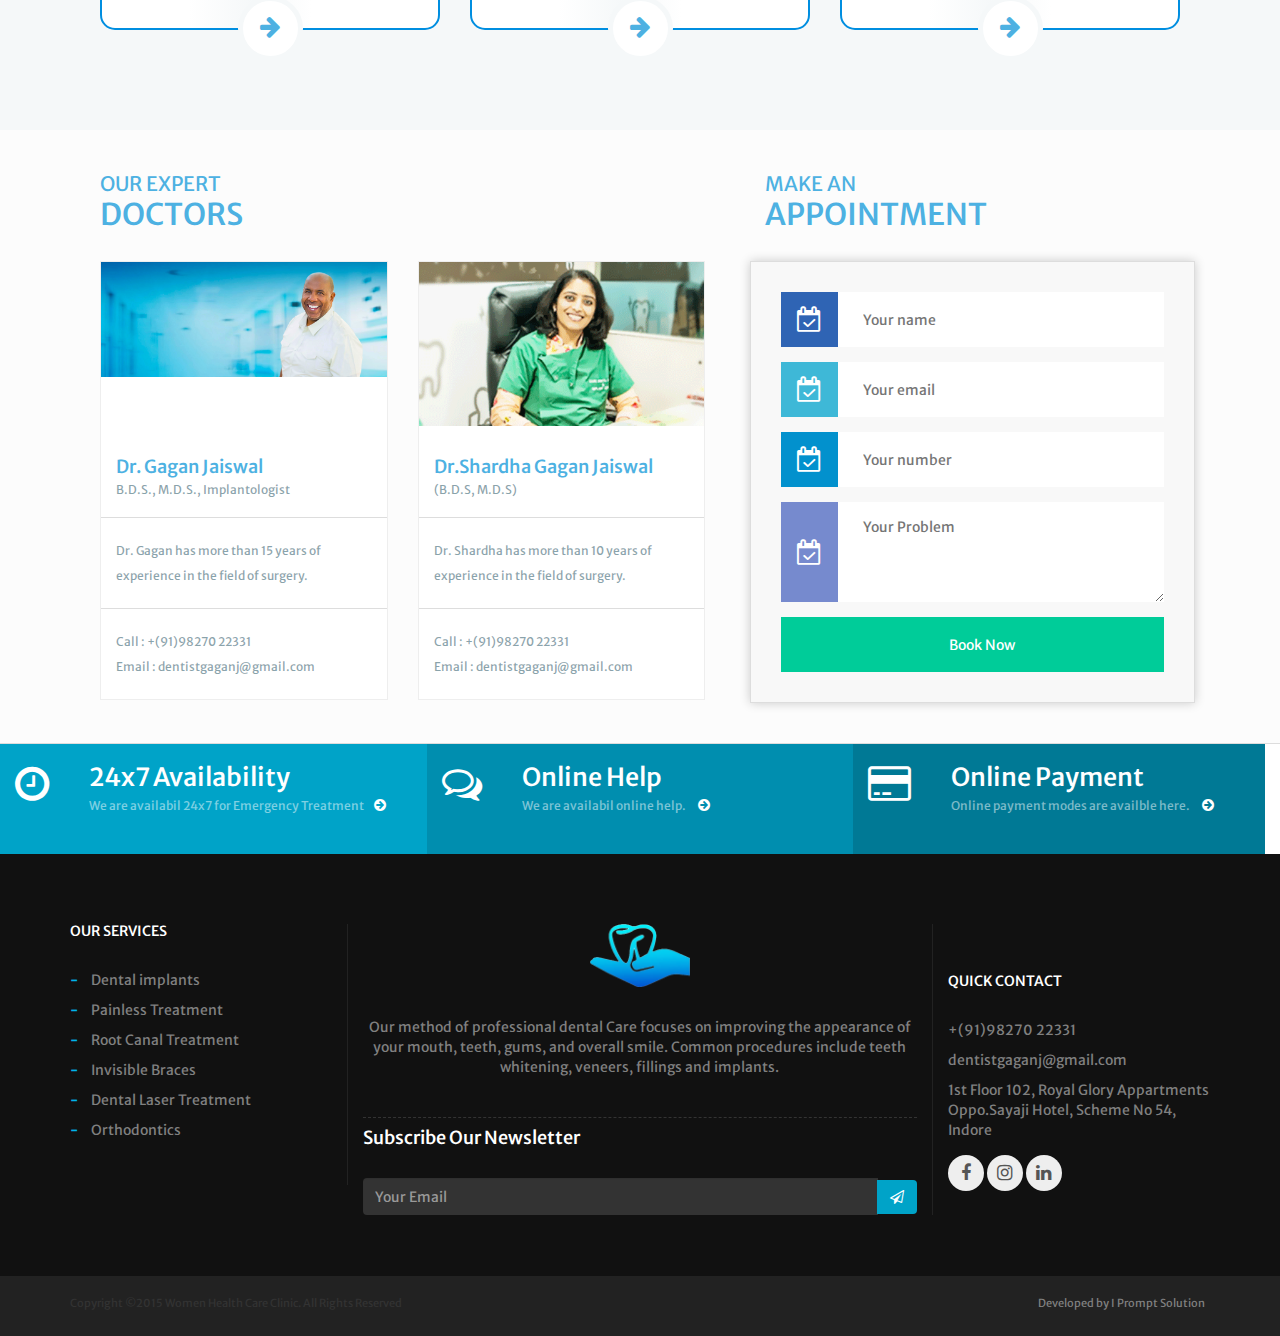
<file: services.html>
<!DOCTYPE html>
<html lang="en">
<head>
<title>Dr. Gagan Jaiswal - Best Dentist in Indore</title>
<meta charset="utf-8">
<meta name="viewport" content="width=device-width, initial-scale=1">
<link rel="stylesheet" href="css/APstyle.css">
<link href="https://fonts.googleapis.com/css?family=Merriweather+Sans|Nunito" rel="stylesheet">
<link rel="stylesheet" href="https://maxcdn.bootstrapcdn.com/bootstrap/3.4.0/css/bootstrap.min.css">
<link rel="stylesheet" href="https://maxcdn.bootstrapcdn.com/font-awesome/4.5.0/css/font-awesome.min.css">
<link rel="stylesheet" href="css/owl.carousel.min.css">
<script src="https://ajax.googleapis.com/ajax/libs/jquery/3.3.1/jquery.min.js"></script>
<script src="https://maxcdn.bootstrapcdn.com/bootstrap/3.4.0/js/bootstrap.min.js"></script>
</head>
<body>
<div class="container-fluid ApTop">
  <div class="container">
    <div class="row">
      <div class="ApTopHeader">
        <ul class="ExtraMenu">
          <li><a href="https://api.whatsapp.com/send?phone=91%209827022331&text=Need%20to%20Book%20Book%20an%20Appointment"><i class="fa fa-calendar-check-o" aria-hidden="true"></i> &nbsp; &nbsp;  Book Appointment &nbsp; &nbsp; </a></li>
          <li><a href="tel:919827022331"><i class="fa fa-phone" aria-hidden="true"></i> &nbsp; &nbsp;   +91 98270 22331 &nbsp; &nbsp; </a></li>
          <li><a href="mailto:dentistgaganj@gmail.com"><i class="fa fa-envelope-o" aria-hidden="true"></i> &nbsp;  &nbsp;  dentistgaganj@gmail.com &nbsp; &nbsp; </a></li>
        </ul>
        <ul class="ExtraMenu ApRightMenu">
          <li><a href="https://www.facebook.com/995947257145662/posts/i-am-thankful-to-dr-gagan-jaiswal-and-dr-shradha-jaiswal-for-accepting-imdsl-las/4963441043729577/"><i class="fa fa-facebook" aria-hidden="true"></i></a></li>
          <li><a href="#"><i class="fa fa-instagram" aria-hidden="true"></i></a></li>
          <li><a href="https://www.linkedin.com/in/dr-gagan-jaiswal-5b7b4617?originalSubdomain=in"><i class="fa fa-linkedin" aria-hidden="true"></i></a></li>
        </ul>
      </div>
    </div>
  </div>
</div>

<!-----header----->
<nav class="navbar ApMM">
  <div class="container">
    <div class="navbar-header">
      <button type="button" class="navbar-toggle" data-toggle="collapse" data-target="#myNavbar"> <span class="icon-bar"></span> <span class="icon-bar"></span> <span class="icon-bar"></span> </button>
      <a class="navbar-brand" href="#"><img src="img/logo.png">Care Dental <span>Clinic</span></a> </div>
    <div class="collapse navbar-collapse" id="myNavbar">
      <ul class="nav navbar-nav main-navss">
        <li class="active"><a href="index.html">Home</a></li>
        <li><a href="about-us.html">About</a></li>
        <li class="dropdown"> <a class="dropdown-toggle" data-toggle="dropdown" href="#">Treatments<span class="caret"></span></a>
          <ul class="dropdown-menu">
            <li><a href="dental-implant.html">Dental Implants</a></li>
            <li><a href="painless-treatment.html">Painless Treatment</a></li>
            <li><a href="root-canal-treatment.html">Root Canal Treatment</a></li>
            <li><a href="invisible-braces.html">Invisible Braces</a></li>
            <li><a href="dental-laser.html">Dental Laser Treatment</a></li>
            <li><a href="orthodontics.html">Orthodontics</a></li>
          </ul>
        </li>
        <li><a href="awards.html">Awards</a></li>
        <li><a href="case-studies.html">Case Studies</a></li>
        <li><a href="contact-us.html">Contact Us</a></li>
      </ul>
      <ul class="nav navbar-nav navbar-right">
        <li><a href="https://www.google.com/maps/dir/22.7372339,75.8906961/Scheme+No+54,+Dr.+Gagan+Jaiswal..!+Dental+implants+%2F+Dentist+%2F+invisible+braces+%2F+painless+dental+Treatment+in+indore.,+Oppo.Sayaji+Hotel,+Royal+Glory+Appartments,+1st+Floor+102,+Indore,+Madhya+Pradesh+452001/@22.7226997,75.8165287,12z/data=!3m1!4b1!4m13!1m2!2m1!1sdr+gagan+jaiswal!4m9!1m1!4e1!1m5!1m1!1s0x3962fd681ace8dbd:0xce766f75797a0acd!2m2!1d75.882442!2d22.708196!3e4" target="_blank" class="websicon"><i class="fa fa-map-marker" aria-hidden="true"></i></a></li>
        <li><a href="https://api.whatsapp.com/send?phone=91%209827022331&text=Need%20to%20Book%20Book%20an%20Appointment" class="websicon"><i class="fa fa-whatsapp" aria-hidden="true"></i></a></li>
      </ul>
      <a href="https://api.whatsapp.com/send?phone=91%209827022331&text=Need%20to%20Book%20Book%20an%20Appointment" class="boosaass"><img src="img/quick-search.png"></a> </div>
  </div>
</nav>
<div class="specialitiesss">
  <div class="">
    <div class="col-xs-12 col-md-4 col-lg-4 col-sm-4 specialitiesss1">
      <h4><img src="img/iso.png">An IOS Certified Dental Center</h4>
    </div>
    <div class="col-xs-12 col-md-4 col-lg-4 col-sm-4 specialitiesss2">
      <h4><img src="img/icon2.png">Multispeciality Dental Clinic</h4>
    </div>
    <div class="col-xs-12 col-md-4 col-lg-4 col-sm-4 specialitiesss3">
      <h4><img src="img/icon3.png">All treatment are doen by specialist (MDS)</h4>
    </div>
  </div>
</div>
<!-----/header----> 
<div class="clearfix">
  <div class="bannerNew">
  <img src="img/banner2.jpg" class="img-responsive">
  </div>
  </div>
<!-------/Speciality-------->

<div class="servicess page-mt">
  <div class="container">
    <div class="col-xs-12 col-sm-3 col-md-3 col-lg-3"> 
      <!--<div class="inServices">
        <h3>Our Srvices</h3>
        <a href="#"><i class="fa fa-hand-o-right" aria-hidden="true"></i> &nbsp; Breast Diseases</a> <a href="#"><i class="fa fa-hand-o-right" aria-hidden="true"></i> &nbsp; Fissure</a> <a href="#"><i class="fa fa-hand-o-right" aria-hidden="true"></i> &nbsp; Piles</a> <a href="#"><i class="fa fa-hand-o-right" aria-hidden="true"></i> &nbsp; Obesity</a> <a href="#"><i class="fa fa-hand-o-right" aria-hidden="true"></i> &nbsp; Varicose veins</a> <a href="#"><i class="fa fa-hand-o-right" aria-hidden="true"></i> &nbsp; Counselling</a> </div>--> 
    </div>
    <div class="col-xs-12 col-sm-12 col-md-12 col-lg-12">
    <h3 class="newHed">Our Dental Services</h3>
      <div class="col-xs-12 col-md-4">
      <div class="servicesss"> <img src="img/s1.jpg" class="">
        <div class="servDetails">
          <h3>Dental implants</h3>
          <p>A dental implant is an artificial tooth root that...</p>
          <a href="#" class="web-buttns1"><i class="fa fa-arrow-right" aria-hidden="true"></i></a></div>
      </div>
      </div>
      <div class="col-xs-12 col-md-4">
      <div class="servicesss"> <img src="img/s2.jpg" class="">
        <div class="servDetails">
          <h3>Painless Treatment</h3>
          <p>Though we make the procedure painless in most instances...</p>
          <a href="#" class="web-buttns1"><i class="fa fa-arrow-right" aria-hidden="true"></i></a></div>
      </div>
      </div>
      <div class="col-xs-12 col-md-4">
      <div class="servicesss"> <img src="img/s3.jpg" class="">
        <div class="servDetails">
          <h3>Root Canal Treatment</h3>
          <p>Root Canal Treatment (known as “Endodontic Treatment”)...</p>
          <a href="#" class="web-buttns1"><i class="fa fa-arrow-right" aria-hidden="true"></i></a></div>
      </div>
      </div>
      <div class="col-xs-12 col-md-4">
      <div class="servicesss"> <img src="img/s4.jpg" class="">
        <div class="servDetails">
          <h3>Invisible Braces</h3>
          <p>Invisalign Clear aligners system are virtually invisible...</p>
          <a href="#" class="web-buttns1"><i class="fa fa-arrow-right" aria-hidden="true"></i></a></div>
      </div>
      </div>
      <div class="col-xs-12 col-md-4">
      <div class="servicesss"> <img src="img/s5.jpg" class="">
        <div class="servDetails">
          <h3>Smile Design Treatment</h3>
          <p>A smile makeover is the process of improving the...</p>
          <a href="#" class="web-buttns1"><i class="fa fa-arrow-right" aria-hidden="true"></i></a></div>
      </div>
      </div>
      <div class="col-xs-12 col-md-4">
      <div class="servicesss"> <img src="img/s6.jpg" class="">
        <div class="servDetails">
          <h3>Orthodontics</h3>
          <p>Orthodontics is the branch of dentistry that deals...</p>
          <a href="#" class="web-buttns1"><i class="fa fa-arrow-right" aria-hidden="true"></i></a></div>
      </div>
      </div>
    </div>
  </div>
</div>
<!-- end services page -->

<div class="TEamDoctors">
  <div class="container">
    <div class="col-xs-12 col-sm-7 col-md-7 col-lg-7">
      <div class="col-xs-12 col-md-12">
        <div class="WebMainHeading leftheadingg webColr">
          <p>Our Expert</p>
          <h3>Doctors</h3>
        </div>
      </div>
      <div class="col-xs-12 col-sm-6 col-md-6 col-lg-6">
        <div class="TeamOne">
          <div class="teamImg"> <img src="img/banner1.png"> </div>
          <div class="TeamName">
            <h4>Dr. Gagan Jaiswal</h4>
            <p>B.D.S., M.D.S., Implantologist</p>
          </div>
          <div class="AboutTeam">
            <p>Dr. Gagan has more than 15 years of experience in the field of surgery.</p>
          </div>
          <div class="TeamContact">
            <p>Call : +(91)98270 22331</p>
            <p>Email : dentistgaganj@gmail.com</p>
          </div>
        </div>
      </div>
      <div class="col-xs-12 col-sm-6 col-md-6 col-lg-6">
        <div class="TeamOne">
          <div class="teamImg"> <img src="img/dr2.png"> </div>
          <div class="TeamName">
            <h4> Dr.Shardha Gagan Jaiswal</h4>
            <p>(B.D.S, M.D.S)</p>
          </div>
          <div class="AboutTeam">
            <p>Dr. Shardha has more than 10 years of experience in the field of surgery.</p>
          </div>
          <div class="TeamContact">
            <p>Call : +(91)98270 22331</p>
            <p>Email : dentistgaganj@gmail.com</p>
          </div>
        </div>
      </div>
    </div>
    <div class="col-xs-12 col-sm-5 col-md-5 col-lg-5">
      <div class="col-xs-12 col-md-12">
        <div class="WebMainHeading leftheadingg webColr">
          <p>Make An</p>
          <h3>Appointment</h3>
        </div>
      </div>
      <div class="clearfix"></div>
      <div class="formWeb">
        <form action="" method="post">
          <div class="FormInput"> <span class="span1"><i class="fa fa-calendar-check-o" aria-hidden="true"></i></span>
            <input type="text" placeholder="Your name">
          </div>
          <div class="FormInput"> <span class="span2"><i class="fa fa-calendar-check-o" aria-hidden="true"></i></span>
            <input type="text" placeholder="Your email">
          </div>
          <div class="FormInput"> <span class="span3"><i class="fa fa-calendar-check-o" aria-hidden="true"></i></span>
            <input type="text" placeholder="Your number">
          </div>
          <div class="textArea"> <span class="span4"><i class="fa fa-calendar-check-o" aria-hidden="true"></i></span>
            <textarea type="text" placeholder="Your Problem"></textarea>
          </div>
          <button type="submit" class="bOOApp">Book Now</button>
        </form>
      </div>
    </div>
  </div>
</div>
<div class="clearfix"></div>
<div class="container-fluid p-0">
  <div class="section-content">
    <div class="row">
      <div class="footer-box-wrapper equal-height mt-0">
        <div class="col-sm-4 footer-box-one pr-0 pl-sm-0 pdl-0">
          <div class="footer-box icon-box media"> <a href="#" class="media-left pull-left mr-30 mr-sm-15"> <i class="fa fa-clock-o text-white" aria-hidden="true"></i></a>
            <div class="media-body">
              <h4 class="media-heading heading title">24x7 Availability</h4>
              <p>We are availabil 24x7 for Emergency Treatment<a href="#"><i class="fa fa-arrow-circle-right font-14"></i></a></p>
            </div>
          </div>
        </div>
        <div class="col-sm-4 footer-box-two pl-0 pr-0">
          <div class="footer-box icon-box media"> <a href="#" class="media-left pull-left mr-30 mr-sm-15"><i class="fa fa-comments-o text-white"></i></a>
            <div class="media-body">
              <h4 class="media-heading heading title">Online Help</h4>
              <p>We are availabil online help. <a href="#"><i class="fa fa-arrow-circle-right font-14"></i></a></p>
            </div>
          </div>
        </div>
        <div class="col-sm-4 footer-box-three pl-0 pr-sm-0">
          <div class="footer-box icon-box media"> <a href="#" class="media-left pull-left mr-30 mr-sm-15"><i class=" fa fa-credit-card text-white"></i></a>
            <div class="media-body">
              <h4 class="media-heading heading title">Online Payment</h4>
              <p>Online payment modes are availble here.   <a href="#"><i class="fa fa-arrow-circle-right font-14"></i></a></p>
            </div>
          </div>
        </div>
      </div>
    </div>
  </div>
</div>
<div class="clearfix"></div>
<footer class="footer p-0 bg-solid-color bg-black-111">
  <div class="container">
    <div class="row equal-height">
      <div class="col-sm-4 col-md-3 border-right-black sm-height-auto" >
        <div class="widget dark sm-text-center">
          <h5 class="widget-title">Our Services</h5>
          <ul>
            <li><a href="dental-implant.html"><span>- </span> Dental implants</a></li>
            <li><a href="painless-treatment.html"><span>- </span> Painless Treatment</a></li>
            <li><a href="root-canal-treatment.html"><span>- </span> Root Canal Treatment</a></li>
            <li><a href="invisible-braces.html"><span>- </span> Invisible Braces</a></li>
            <li><a href="dental-laser.html"><span>- </span> Dental Laser Treatment</a></li>
            <li><a href="orthodontics.html"><span>- </span> Orthodontics</a></li>
          </ul>
        </div>
      </div>
      <div class="col-sm-4 col-md-6 text-center border-right-black sm-height-auto" >
        <div class="footer-widget sm-text-center111">
          <div class="footer-logo border-bottom-dot-1px pb-30"> <img class="mb-20 pb-30" src="img/logo.png" alt="">
            <p class="fAbut">Our method of professional dental Care focuses on improving the appearance of your mouth, teeth, gums, and overall smile. Common procedures include teeth whitening, veneers, fillings and implants.</p>
          </div>
          <div class="footer-news-letter mt-30">
            <h4 class="text-white mb-30">Subscribe Our Newsletter</h4>
            <form id="footer-mailchimp-subscription-form" class="newsletter-form mt-10" novalidate>
              <label class="display-block" for="mce-EMAIL"></label>
              <div class="input-group">
                <input type="email" value="" name="EMAIL" placeholder="Your Email" class="form-control" data-height="37px" id="mce-EMAIL" style="height: 37px;">
                <span class="input-group-btn">
                <button type="submit" class="btn btn-colored btn-theme-colored m-0"><i class="fa fa-paper-plane-o text-white"></i></button>
                </span> </div>
            </form>
            <!-- Mailchimp Subscription Form Validation--> 
          </div>
        </div>
      </div>
      <div class="col-sm-4 col-md-3 sm-height-auto" >
        <div class="widget dark text-right sm-text-center  pt-xs-40 pb-xs-0 maxwidth400">
          <h5 class="widget-title">Quick Contact</h5>
          <ul>
            <li><a href="tel:9198270 22331">+(91)98270 22331</a></li>
            <li><a href="mailto:dentistgaganj@gmail.com">dentistgaganj@gmail.com</a></li>
            <li><a href="https://www.google.com/maps/dir/22.7372339,75.8906961/Scheme+No+54,+Dr.+Gagan+Jaiswal..!+Dental+implants+%2F+Dentist+%2F+invisible+braces+%2F+painless+dental+Treatment+in+indore.,+Oppo.Sayaji+Hotel,+Royal+Glory+Appartments,+1st+Floor+102,+Indore,+Madhya+Pradesh+452001/@22.7226997,75.8165287,12z/data=!3m1!4b1!4m13!1m2!2m1!1sdr+gagan+jaiswal!4m9!1m1!4e1!1m5!1m1!1s0x3962fd681ace8dbd:0xce766f75797a0acd!2m2!1d75.882442!2d22.708196!3e4" class="lineheight-20">1st Floor 102, Royal Glory Appartments Oppo.Sayaji Hotel, Scheme No 54, Indore</a></li>
          </ul>
          <ul class="social-icons icon-gray icon-circled icon-sm sm-pull-none sm-text-center mt-sm-15">
            <li><a href="https://www.facebook.com/995947257145662/posts/i-am-thankful-to-dr-gagan-jaiswal-and-dr-shradha-jaiswal-for-accepting-imdsl-las/4963441043729577/"><i class="fa fa-facebook"></i></a></li>
            <li><a href="#"><i class="fa fa-instagram"></i></a></li>
            <li><a href="https://www.linkedin.com/in/dr-gagan-jaiswal-5b7b4617?originalSubdomain=in"><i class="fa fa-linkedin"></i></a></li>
          </ul>
        </div>
      </div>
    </div>
  </div>
  <div class="footer-nav bg-black-222">
    <div class="container pt-20 pb-0">
      <div class="row">
        <div class="col-md-12">
          <p class="font-11 pull-left mb-sm-15 sm-text-center sm-pull-none">Copyright ©2015 Women Health Care Clinic. All Rights Reserved</p>
          <div class="widget m-0">
            <ul class="font-11 pull-right text-right list-inline sm-text-center sm-pull-none">
              <li><a href="#">Developed by I Prompt Solution</a></li>
            </ul>
          </div>
        </div>
      </div>
    </div>
  </div>
</footer>
<a href="https://api.whatsapp.com/send?phone=91%209827022331&amp;text=Need%20to%20Book%20Book%20an%20Appointment" class="mywhatsss1"> <img src="img/s5.png"></a>
<script src="js/jquery.min.js"></script> 
<script src="js/owl.carousel.js"></script> 
<script>
      $('.owl-carousel').owlCarousel({
                autoplay: true,
                autoplayTimeout: 5000,
                navigation: false,
                margin: 20,
                responsive: {
                    0: {
                        items: 1
                    },
                    600: {
                        items: 2
                    },
                    1000: {
                        items: 3
                    }
                }
            })
    </script>
</body>
</html>
</file>
<file: css/APstyle.css>
@import url('https://fonts.googleapis.com/css2?family=Barlow+Semi+Condensed:wght@200;500&display=swap');
body {
	font-family: 'Merriweather Sans', sans-serif !important;
}
.specialitiesss img {
  width: 25px;
  margin-right: 10px;
}
.navbar-brand:hover {
  color: #fff;
}
#paragraph_lineweight{
	line-height:25px;
}
.dropdown-menu > li > a{
	padding:10px !important;
	}
.specialitiesss h4 {
  font-size: 16px;
}
.specialitiesss {
  position: relative;
  z-index: 2;
  display: table;
  width: 100%;
  top: -20px;
  text-align: center;
  color:#102a30;
  
}
.dropdown-menu{
	z-index:3;
	}
.footer-logo.border-bottom-dot-1px.pb-30 {
  text-align: center;
}
.specialitiesss2{
	border-left:1px solid #999;
	border-right:1px solid #999;
	}
.specialitiesss1{
	background:linear-gradient(90deg,#fff 25.73%,#eee 45.27%,#fff 62.27%);
	padding: 2px 0;
	-webkit-animation: f 53s linear infinite;
animation: f 53s linear infinite;
	}
.specialitiesss2{
	background:linear-gradient(90deg,#fff 25.73%,#eee 45.27%,#fff 62.27%);
	padding: 2px 0;
	-webkit-animation: f 53s linear infinite;
animation: f 53s linear infinite;
	}
.specialitiesss3{
	background:linear-gradient(90deg,#fff 25.73%,#eee 45.27%,#fff 62.27%);
	padding: 2px 0;
	-webkit-animation: f 53s linear infinite;
animation: f 53s linear infinite;
	}


.paragraphNew p,  .paragraphNew span {
  color: #777;
  margin-bottom: 15px;
  clear: both;
  line-height: 24px;
}
.img-responsive00 {
  width: 100%;
  opacity: 0.6;
  height: 450px;
  object-fit: cover;
  object-position:bottom center;
}
.bannerNew{
	background:#036;
	}
.paragraphNew b{
	color:#4DB1E2;
	}
	.paragraphNew h4{
		color:#4DB1E2;
	}
.paragraphNew img {
  margin: 20px 0;
}
.newList {
  padding: 0 0 0 30px;
  margin: 0;
  list-style: disclosure-closed;
}

.newList li {
	color:#777;
	line-height:25px;
}

.bannerNew {
  margin-top: -412px;
  position: relative;
  top: -119px;
}
.mywhatsss1 {
  position: fixed;
  bottom: 20px;
  right: 20px;
  z-index: 9999;
  background: #fff;
  border-radius: 100%;
  display: block;
  overflow: hidden;
  padding: 15px;
  box-shadow: 0 0 15px rgba(0,0,0,.2);
  transition: .2s;
}
@keyframes f {
 0% {
  background-position:-5000px 0
 }
 to {
  background-position:5000px 0
 }
}
.widget.dark.text-right.sm-text-center.pt-xs-40.pb-xs-0.maxwidth400 {
  margin-top: 50px;
  text-align: left;
}
.sm-text-center111{
	text-align:left;
	}
.testMonials p {
  color: #777;
}
.footer a span {
  color: #00B5EB;
  padding-right: 10px;
  font-weight: bold;
}
.servicesss{
	-webkit-animation: f 53s linear infinite;
animation: f 53s linear infinite;
background: linear-gradient(90deg,#fff 25.73%,#F5F8F9 45.27%,#fff 62.27%),#fff;
color: #eee;
}
.footer-logo.border-bottom-dot-1px.pb-30 img {
  width: 100px;
}
.newHed{
	text-align:center;
	margin:0;
	padding-bottom:40px;
	text-transform:uppercase;
	letter-spacing:2px;
	}
.inner-iem img {
  height: 136px;
  object-fit: cover;
  width: 100%;
}
.servDetails {
  text-align: center;
  padding:15px 15px 35px 20px;
}
.servDetails h3 {
  color: #4DB1E2;
  margin: 0;
  padding: 5px 0;
}

.servDetails p {
  color: #777;
  line-height:25px;
}
.web-buttns1 {
  background: #fff;
  width: 65px;
  height: 65px;
  text-align: center;
  display: inline-block;
  line-height: 52px;
  position: absolute;
  z-index: 999;
  bottom: -33px;
  left: 50%;
  color:#4DB1E2;
  margin-left: -32px;
  border-radius: 100px;
  border: 5px solid #F5F8F9;
  font-size: 24px;
  transition: .3s;
}
.web-buttns1:hover{
	transition:.3s; 
	background:#4DB1E2;
	color:#fff;
	}
.servDetails h3 {
  font-size:20px;
  }
.navbar-brand img {
  width: 90px;
  position: relative;
  float: left;
  top: -19px;
  margin-right: 13px;
}
.ApSlider {
	position: absolute !important;
	top: 0px;
	left: 0;
	width: 100%;
}
nav {
	z-index: 3;
	position: sticky;
	top: 0;
	border-radius: 0 !important;
}
.ApTop {
	z-index: 9;
	position: relative;
	border: 1px solid rgba(255,255,255,0.1);
	background: rgba(255,255,255,.1);
}
.ExtraMenu {
	margin: 0;
	list-style: none;
	display: inline-block;

}
.ExtraMenu li {
  display: inline-block;
  margin-right: 16px;
  border-right: 1px solid rgba(255,255,255,.3);
  padding-right: 4px;
  padding:7px 0;
}
.ExtraMenu.ApRightMenu li {
  margin-right: 0;
}
.ExtraMenu li a {
	display: block;
	line-height: 25px;
	color: #fff;
	padding: 0 5px;
	font-size: 14px;
	letter-spacing: .2px;
	text-shadow: 0 1px 1px rgba(0, 0, 0, 0.3);
}
.ApRightMenu {
	float: right;
}
.ApMM {
	padding: 20px 0;
	-webkit-box-shadow: 0 2px 3px 0 rgba(0, 0, 0, 0.1);
	box-shadow: 0 2px 3px 0 rgba(0, 0, 0, 0.1);
	background: rgba(0,0,0,.3);
}
.navbar-brand {
	font-size: 26px !important;
	color: #fff;
	letter-spacing: 0px;
	font-weight: bold;
	letter-spacing: -.5px;
	text-shadow: 0 1px 1px #000;
	text-transform: uppercase;
	margin-right: 25px;
}
.navbar-brand span {
  font-weight: lighter;
  font-size: 11px;
  background: #0183C7;
  color: #fff;
  border-radius: 15px;
  padding: 3px 9px 3px;
  display: inline-block;
  line-height: 15px;
  text-shadow: none;
  position: relative;
  top: -6px;
  letter-spacing: 1px;
  border: 2px solid #fff;
}
.nav > li > a {
	color: #fff !important;
}
.nav > li > a:hover {
	opacity: .7;
	background: none !important;
}
a:hover {
	text-decoration: none !important;
	opacity: .8 !important;
}
.ApRightMenu .fa {
	font-size: 14px;
	margin: 0 10px;
}
.main-navss a {
	font-size: 16px;
	letter-spacing: .1px;
	
}
.overslayers {
	background: rgba(0,0,0,.2);
	position: absolute;
	top: 0;
	left: 0;
	width: 100%;
	height: 100%;
}
.contact-home {
	position: relative;
	padding: 70px 0 25px 0;
	top: 300px;
}
.contact-homeimg {
	position: absolute;
	width: 100%;
	left: 0;
	top: 0;
	height: 100%;
}
 
.capAbs1{
	position: absolute;
  right: 15%;
  top: 35%;
  width: 40%;
  text-align: right;
	}
.capAbs2{
	position: absolute;
  left: 15%;
  top: 35%;
  width: 40%;
  text-align: left;
	}
.APcarousel-caption h6 {
  font-size: 16px;
  color: #fff;
  text-shadow: 0 1px 1px rgba(0, 0, 0, 0.3);
  display: block;
  line-height: 35px;
  margin-bottom: 0;
  text-transform: uppercase;
  font-weight: bold;
  letter-spacing: 2px;
}
.APcarousel-caption p span {
  font-size: 40px;
  color: #fff;
  text-shadow: 0 1px 1px rgba(0, 0, 0, 0.3);
  display: block;
  
}
.bannerlin a {
	display: inline-block;
	padding: 12px 15px;
	font-size: 15px;
	color: rgba(255,255,255,.9);
	text-shadow: 0 1px 1px rgba(0, 0, 0, 0.3);
	border: 1px solid rgba(255,255,255,.5);
	margin-top: 15px;
	transition: .3s;
}
.bannerlin a:hover {
	color: rgba(255,255,255,.9);
	background: rgba(0,0,0,.3);
	border-radius: 0 15px 0 0;
	transition: .3s;
}
.smart-info h3 {
	font-size: 18px;
	letter-spacing: 0px;
	color: #4DB1E2;
	font-weight: 500;
}
.smart-info p {
	font-size: 14px;
	color: #666;
	opacity: .8;
	line-height: 22px;
}
.smart-info {
  padding: 0 15px;
  margin-top: 30px;
}
.dividers {
	border: 1px solid rgba(255,255,255,.2);
	border-left: 4px double rgba(0,0,0,.1);
	border-right: 4px double rgba(0,0,0,.1);
}
.contNum {
	position: absolute;
	top: -20px;
	right: 90px;
	background: rgba(255,255,255,.95);
	color: #4DB1E2;
	padding: 5px 20px 10px 10px;
	font-size: 20px;
	-ms-transform: rotate(-3deg);
	-webkit-transform: rotate(-3deg);
	transform: rotate(-3deg);
	font-family: Verdana, Geneva, sans-serif;
	font-weight: bold;
}
.contNum img {
	width: 40px;
	margin-right: 10px;
	filter: grayscale(90%);
}
.websicon {
	border: 1px solid #fff;
	margin: 0 10px;
	width: 60px;
	text-align: center;
}
.websicon {
  border: 1px solid rgba(255,255,255,.5);
  margin: 0 10px;
  width: 50px;
  text-align: center;
  font-size: 29px;
  height: 50px;
  line-height: 50px !important;
  padding: 0 !important;
}
.websicon .fa {
	text-shadow: 0 1px 1px #000;
}
.smart-info h3 .fa {
	font-size: 30px;
	font-weight: bold;
}
.boosaass {
	position: absolute;
	bottom: -118px;
	right: 112px;
}
.websicon:hover {
	background: rgba(0,0,0,.5) !important;
}
.manage-abbs {
	margin-top: 300px;
}
.servicess {
	background-color: #F5F8F9;
	border-top: 1px solid #eee;
	padding: 50px 0;
}
.inServices {
  background: #fff;
    background-attachment: scroll;
    background-size: auto;
  background-attachment: fixed;
  width: 100%;
  background-size: 100%;
  padding-bottom: 25px;
  box-shadow: 0 3px 8px rgba(0,0,0,.1);
}
.inServices a {
	display: block;
	padding: 10px 0px;
	color: #4DB1E2;
	padding: 15px 20px;
}
.inServices h3 {
	margin: 0;
	padding: 15px 20px;
	color: #F9F8F8;
	background: #4DB1E2;
	margin-bottom: 20px;
}
.servicesss {
  position: relative;
border:2px solid #008EE0;
  border-radius: 15px;
  margin-bottom: 50px;
}
.servicesss img{
	width:100%;
	border-radius:15px 15px 0 0 ;
	height: 190px;
object-fit: cover;
width: 100%;
filter: grayscale();
transition:.2s;
	}
.servicesss:hover img{
	transition:.2s;
filter: grayscale(0);

	}
.inServices a:hover {
	color: #F9F8F8;
	background: #4DB1E2;
}
.ApOwl .item {
	margin: 0 !important;
	 border-radius:20px;
	background: #fff;
}
.ApOwl .item h3 {
	color: #4DB1E2;
}
.ApOwl .item p {
	color: rgba(20,71,87,.5);
	font-size: 15px;
	line-height: 24px;
}
.web-buttns {
	display: inline-block;
	text-align: center;
	color: #fff;
	font-size: 12px;
	background: #4DB1E2;
	padding: 10px 10px;
	margin: 15px 0;
}
.web-buttns:hover {
	color: #fff !important;
}
.Apspaecaility {
	padding-bottom: 40px;
	text-align: center;
}
.Apspaecaility .fa {
	font-size: 40px;
}
.in-services p {
	font-size: 14px;
	color: rgba(20,71,87,.5);
	line-height: 22px;
}
.in-services .fa {
	color: #4DB1E2;
}
.media {
	height: 70px;
}
.media-object {
	width: 70px !important;
	height: 70px;
}
.testMonials {
	background: #fff;
	padding: 35px 25px;
	height: 200px;
}
.testMonials em {
	font-size: 40px;
	color: #4DB1E2;
	position: relative;
	top: 15px;
}
.Apclientsays {
	background: url(../img/test-bac.jpg);
	background-attachment: fixed;
	background-size: 100%;
	padding: 40px 0 50px 0;
}
.media-heading {
	font-size: 25px;
	color: #fff;
}
.media-body p {
	color: rgba(255,255,255,.5);
	font-size: 12px;
}
.mediOne {
	background: #3eb8d7;
}
.mediTwo {
	background: #0392CE;
}
.mediThree {
	background: #3065B5;
}
leftheadingg {
	text-align: left;
}
.centerhead {
	text-align: center;
}
.WhiteColr {
	color: #fff;
}
.webColr {
	color: #4DB1E2;
}
.WebMainHeading p {
	margin: 0;
	
	font-size: 20px;
	text-transform: uppercase;
}
.WebMainHeading h3 {
	font-size: 30px;
	text-transform: uppercase;
	margin: 0 0 30px;
}
.TEamDoctors {
	background: #FCFCFC;
	padding: 40px 0;
	border-bottom: 1px solid #ddd;
}
.teamImg {
	width: 100%;
	height: 180px;
	position: relative;
	overflow: hidden;
}
.teamImg img {
  position: absolute;
  top: 0;
  right: 0;
  width: 100%;
}
.TeamOne {
	border: 1px solid #eee;
	background: #fff;
}
.TeamName h4 {
	color: #4DB1E2;
	margin: 00;
}
.AboutTeam p, .TeamContact p {
	font-size: 12px;
	padding: 0 15px;
	color: rgba(20,71,87,.5);
	margin: 0;
	line-height: 25px;
}
.AboutTeam, .TeamContact {
	padding: 20px 0;
	border-top: 1px solid #ddd;
}
.TeamName {
	padding: 15px;
}
.TeamName p {
	font-size: 12px;
	color: rgba(20,71,87,.5);
	margin: 0;
	line-height: 25px;
}
.FormInput {
	display: table;
	width: 100%;
}
.span1 {
	background: #2F64B4;
}
.span2 {
	background: #3EB8D7;
}
.span3 {
	background: #0291CD;
}
.span4 {
	background: #768ACE;
}
.FormInput span {
	width: 15%;
	float: left;
	height: 55px;
	color: #fff;
	font-size: 25px;
	text-align: center;
	line-height: 55px;
}
.FormInput {
	margin-bottom: 15px;
}
.FormInput input {
	width: 85%;
	float: right;
	height: 55px;
	border: none;
	background: #fff;
	padding-left: 25px;
	color: rgba(20,71,87,.5);
}
.textArea textarea {
	height: 100px;
	width: 85%;
	float: right;
	border: none;
	background: #fff;
	padding-left: 25px;
	padding-top: 15px;
	color: rgba(20,71,87,.5)
}
.textArea span {
	width: 15%;
	float: left;
	height: 100px;
	color: #fff;
	font-size: 25px;
	text-align: center;
	line-height: 100px;
}
.bOOApp {
	width: 100%;
	height: 55px;
	border: none;
	background: #fff;
	padding-left: 25px;
	color: rgba(20,71,87,.5);
	background: #0C9;
	margin-top: 15px;
	color: #fff;
}
.formWeb {
	border: 1px solid #ddd;
	padding: 30px;
	background: #f8f8f8;
	box-shadow: 0 0 10px rgba(0,0,0,.2);
}
.mt-0 {
	margin-top: 0 !important;
}
.pr-0 {
	padding-right: 0 !important;
}
.footer-box.icon-box {
	margin-bottom: 0;
}
.media:first-child {
	margin-top: 0;
}
.footer-box {
	padding: 20px 15px;
}
.mr-30 {
	margin-right: 30px !important;
}
.icon-box i {
	display: inline-block;
	font-size: 40px;
	-webkit-transition: all 0.3s ease;
	-o-transition: all 0.3s ease;
	transition: all 0.3s ease;
}
.footer-box-one > div {
	background: #00a3c8;
}
.footer-box-two > div {
	background: #008eaf !important;
}
.footer-box-three > div {
	background: #007995 !important;
}
.footer-box {
	height: 110px;
	padding: 20px 15px;
}
.pl-0 {
	padding-left: 0 !important;
}
.pdl-0 {
	padding-left: 0 !important;
}
.text-white {
    color: #fff !important;
}
.footer-box p i {

    color: #fff;
    margin-left: 10px;

}
.font-14 {

    font-size: 14px !important;

}
.bg-black-111 {
  background-color: #111111 !important;
  padding: 70px 0 0 0;
}
.border-right-black {

    border-right: 1px solid #222222;

}
.pb-30 {

    padding-bottom: 30px !important;

}
.pt-120 {

    padding-top: 120px !important;

}
.widget {

    margin-bottom: 40px;

}
.footer .widget .widget-title {

    margin-top: 0px;

}
.widget.dark .widget-title {

    color: #fff;

}
.widget .widget-title {

    margin-top: 0;
    margin-bottom: 30px;
    text-transform: uppercase;

}
.widget ul{
	margin-left:0;
	padding:0;
}
.widget ul li {
	list-style:none;
	margin-bottom: 5px;
    padding-bottom: 5px;
		
}
.footer a {

    color: #808080;

}
.pl-60 {

    padding-left: 60px !important;

}
.pr-60 {

    padding-right: 60px !important;

}
.pt-70 {

    padding-top: 70px !important;

}
.p-20 {

    padding: 20px !important;

}
.pt-20 {

    padding-top: 20px !important;

}
.pb-30 {

    padding-bottom: 30px !important;

}
.border-bottom-dot-1px {

    border-bottom: 1px dashed #333333;

}
.widget.dark .widget-title {

    color: #fff;

}
.social-icons li {

    display: inline-block;
    margin-bottom: 0;
    margin-top: 0;

}
.social-icons.icon-sm a {

    font-size: 13px;
    height: 30px;
    line-height: 30px;
    margin: 0;
        margin-bottom: 0px;
    width: 30px;

}
.bg-black-222 {
margin-top:30px;
    background-color: #222222 !important;

}
.list-inline > li {

    display: inline-block;
    padding-right: 5px;
    padding-left: 5px;

}
.font-11 {

    font-size: 11px !important;

}
.social-icons.icon-gray a {
    background-color: #eeeeee;
    color: #555555;
    display: block;
    font-size: 18px;
    height: 36px;
    line-height: 36px;
    width: 36px;
	border-radius:50px;

}
.social-icons a {

    color: #333333;
    font-size: 18px;
    height: 32px;
    line-height: 32px;
    width: 32px;
    float: left;
    margin: 5px 7px 5px 0;
    text-align: center;
    -webkit-transition: all 0.3s ease-in-out;
    -o-transition: all 0.3s ease-in-out;
    transition: all 0.3s ease-in-out;

}
.mt-10 {

    margin-top: 10px !important;

}
.footer-news-letter .newsletter-form .form-control {

    background: #333333;
    border: medium none;
    height: 42px;
    margin-right: 10px;

}
.btn-theme-colored {

    color: #fff;
    background-color: #00a3c8;
    border-color: #00a3c8;

}
.fAbut{
	color:#808080 !important;
	}
.pppd{
	padding-top:10px;
	}

@media only screen and (max-width: 600px) {
.specialitiesss1,.specialitiesss2, .specialitiesss3 {
	background:#4DB1E2;
  top: 235px;
  padding: 10px 0;
  color:#fff;
}
.specialitiesss2{
	border-top:1px solid rgba(255,255,255,.5);
	border-bottom:1px solid  rgba(255,255,255,.5);
	}
  .container-fluid.ApTop {
  display: none;
}
.navbar-brand {
  width: 230px;
}
.navbar-brand img {
  width: 50px;
  position: relative;
  top: 0;
  margin-right: 10px;
}
.navbar-brand {
  font-size: 15px !important;
  color: #fff;
  letter-spacing: 0px;
  font-weight: normal;
  letter-spacing: 0px;
  text-shadow: 0 1px 1px #000;
  text-transform: uppercase;
  margin-right: 25px;
  position: relative;
  top: -9px;
}
.navbar-brand span {
  font-weight: lighter;
  font-size: 10px;
  background: #0183C7;
  color: #fff;
  border-radius: 15px;
  padding: 1px 4px 1px;
  display: inline-block;
  line-height: 15px;
  text-shadow: none;
  position: relative;
  top: -1px;
  letter-spacing: 0px;
  border: 1px solid #fff;
}
.ApMM {
  padding: 10px 0;
 
}
.icon-bar {
  color: #fff !important;
  background: #fff;
}
#myCarousel .item > img {
  height: 300px;
  object-fit: cover;
  object-position: center center;
  width: 100%;
}
.APcarousel-caption {
  position: absolute;
  left: 15%;
  top: 30%;
  width: 70%;
}
.APcarousel-caption p span {
  font-size: 18px;
  color: #fff;
   
}
.APcarousel-caption h6 {
  font-size: 10px;
  line-height: 30px;
  margin-bottom: 0;
  text-transform: uppercase;
  font-weight: bold;
  letter-spacing: 1px;
}
.bannerlin a {
   
  padding: 7px 8px;
  font-size: 10px;
   
}
.contNum{
	display:none;
	}
.contact-home {
  position: relative;
  padding: 0;
  top: 230px;
}
.nav.navbar-nav.navbar-right {
  display: none;
}
.page-mt
{
	margin-top:-115px;
}
</file>
